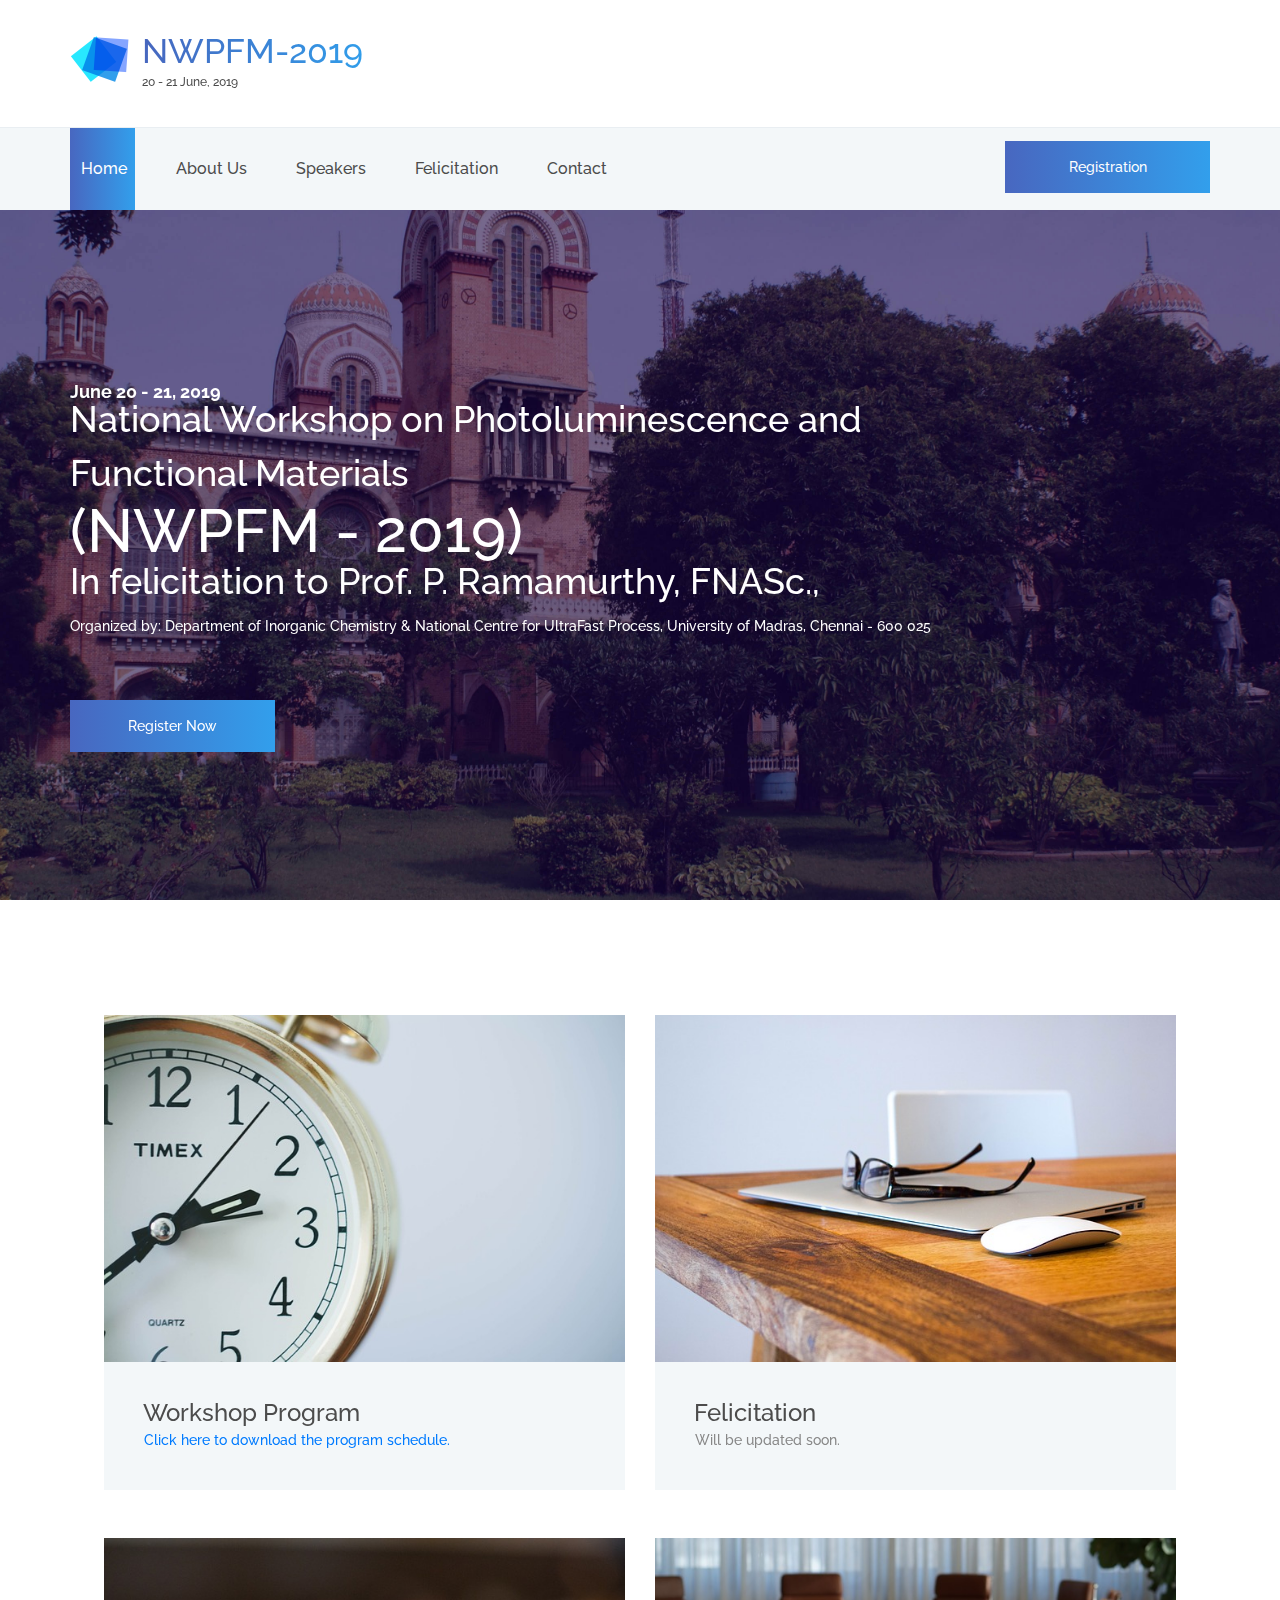
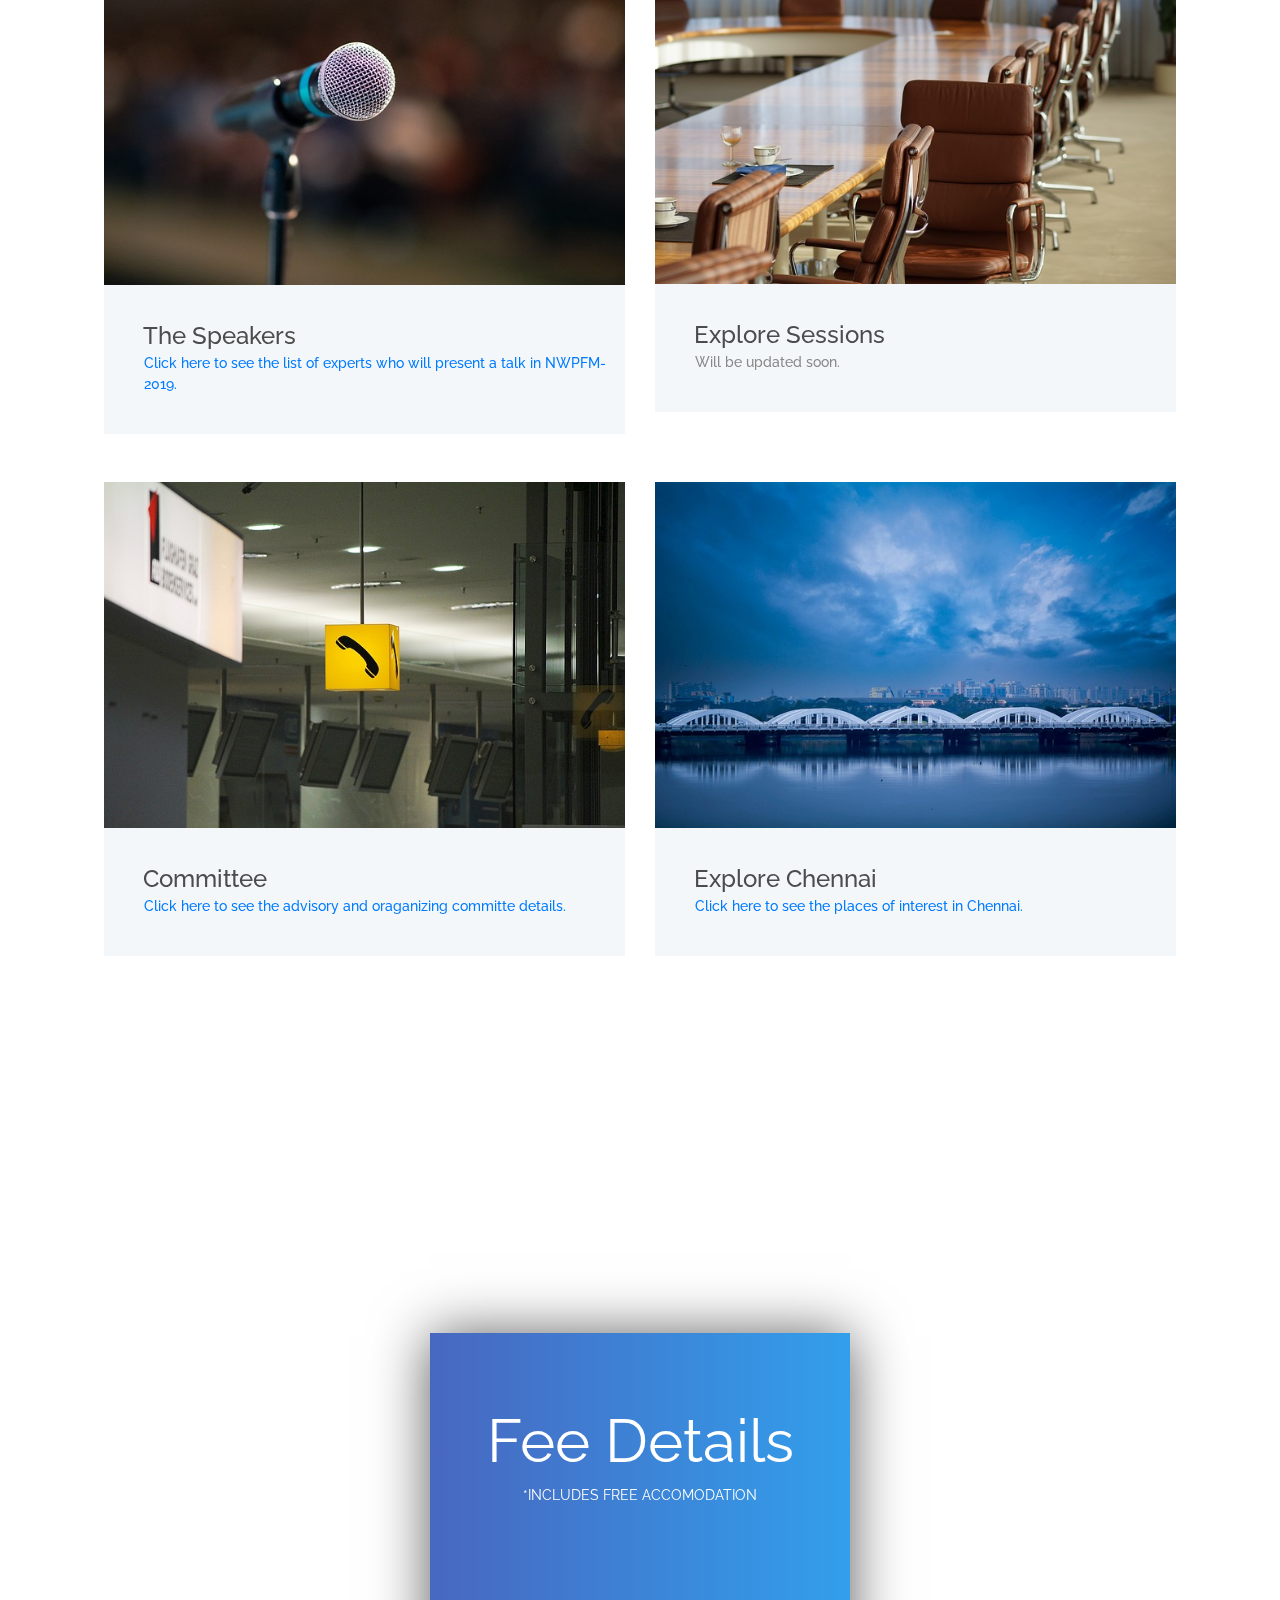
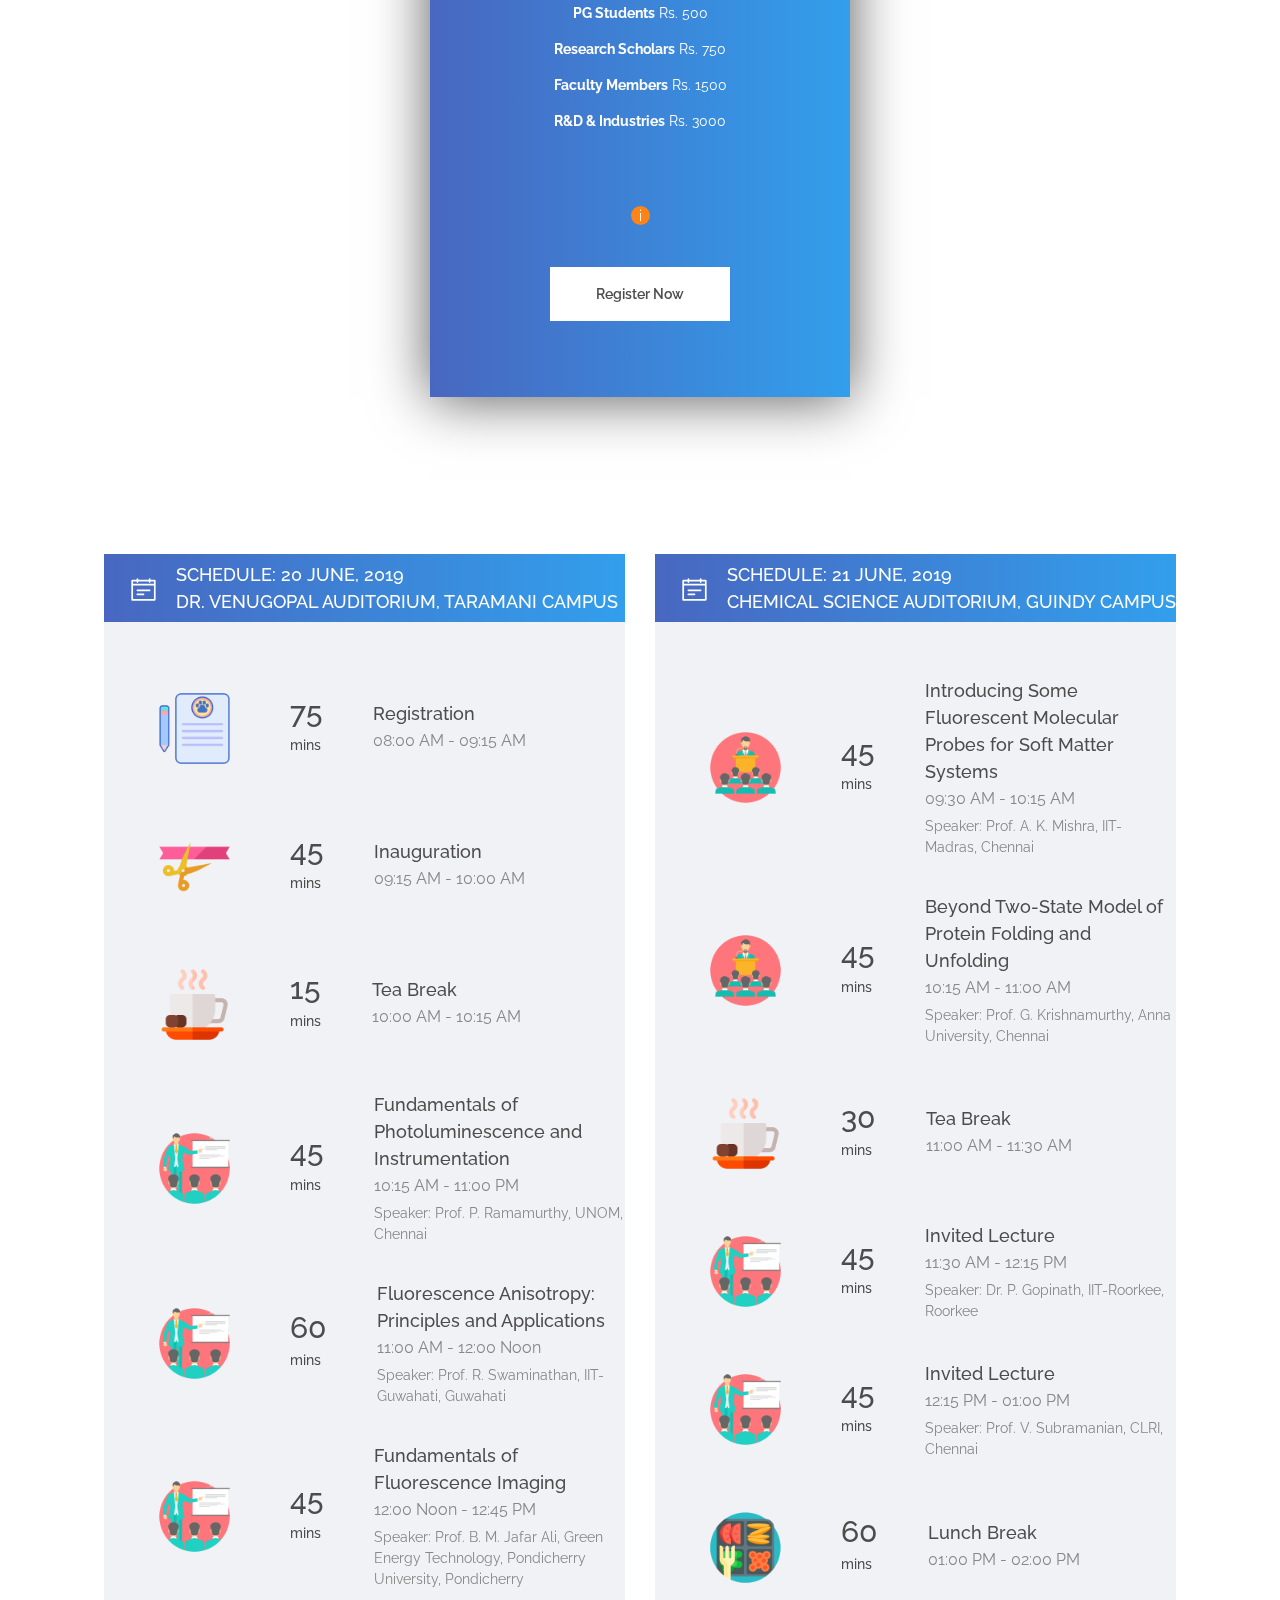
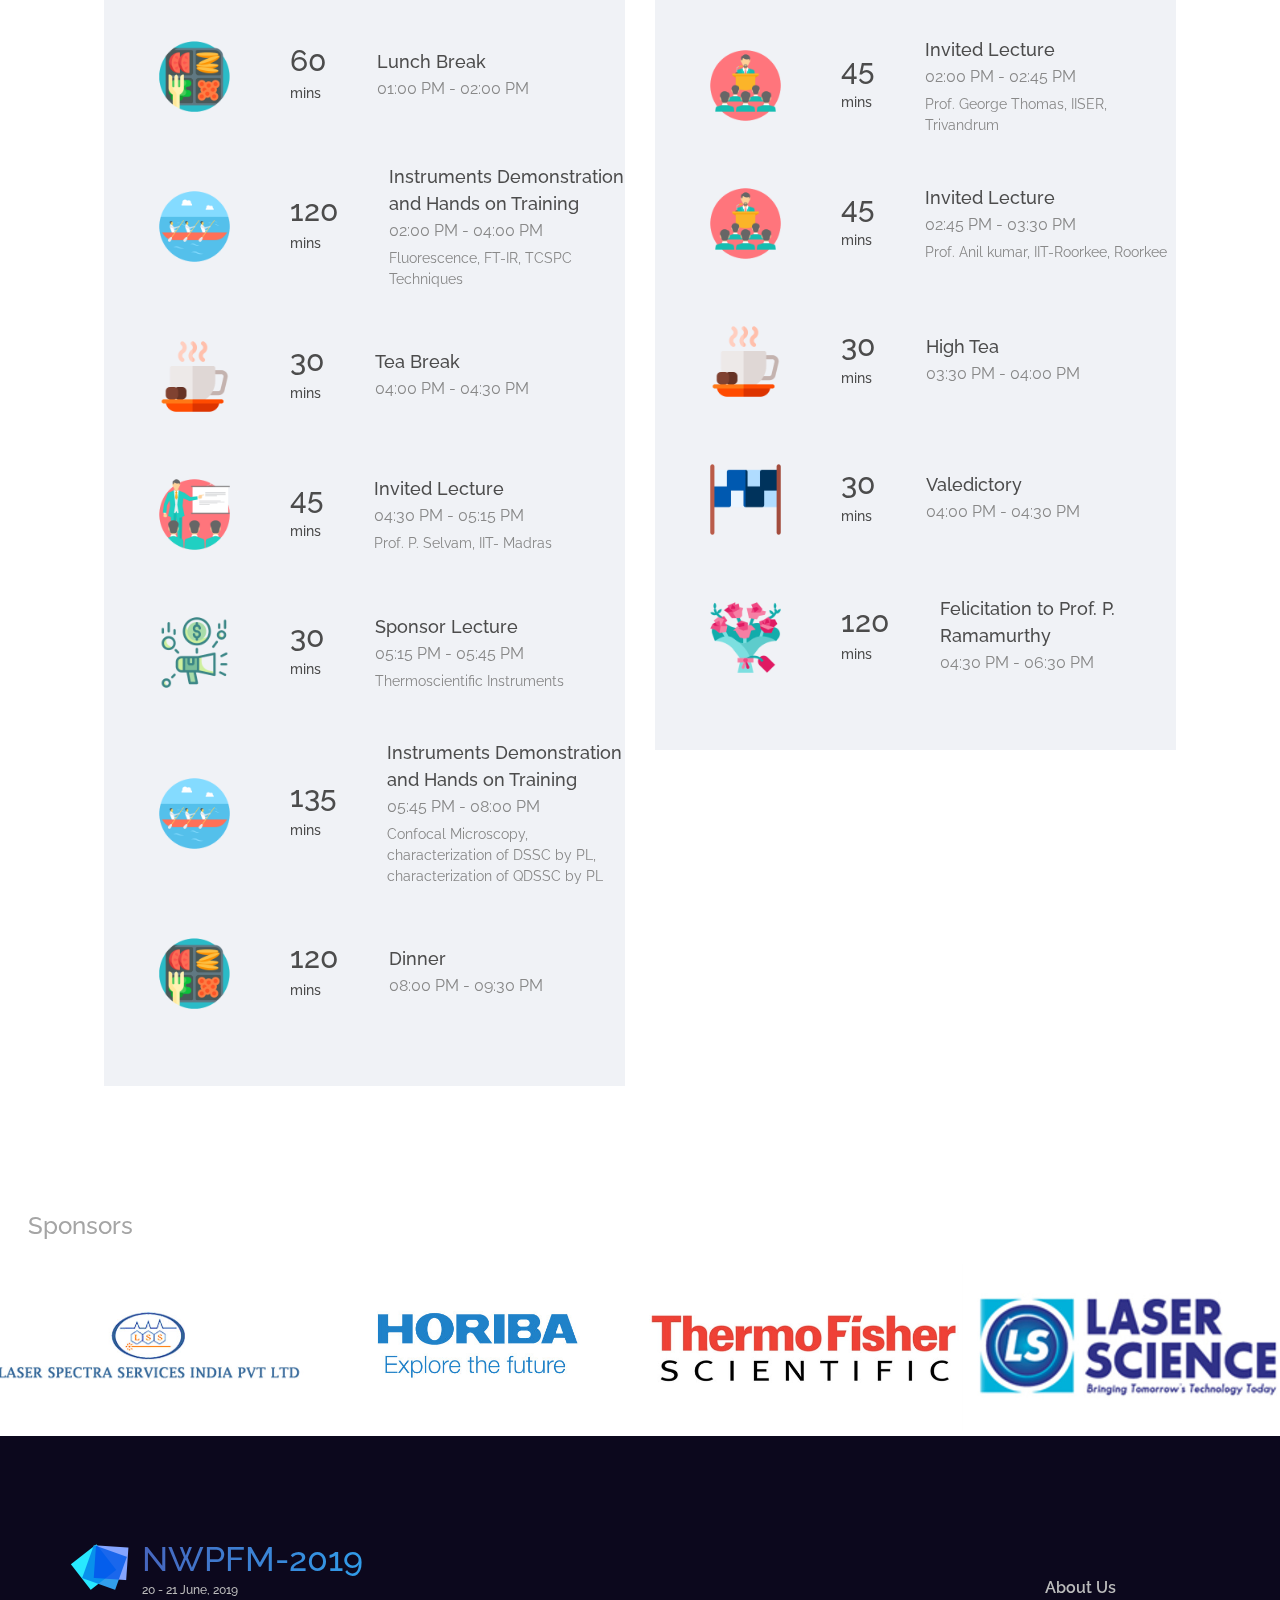
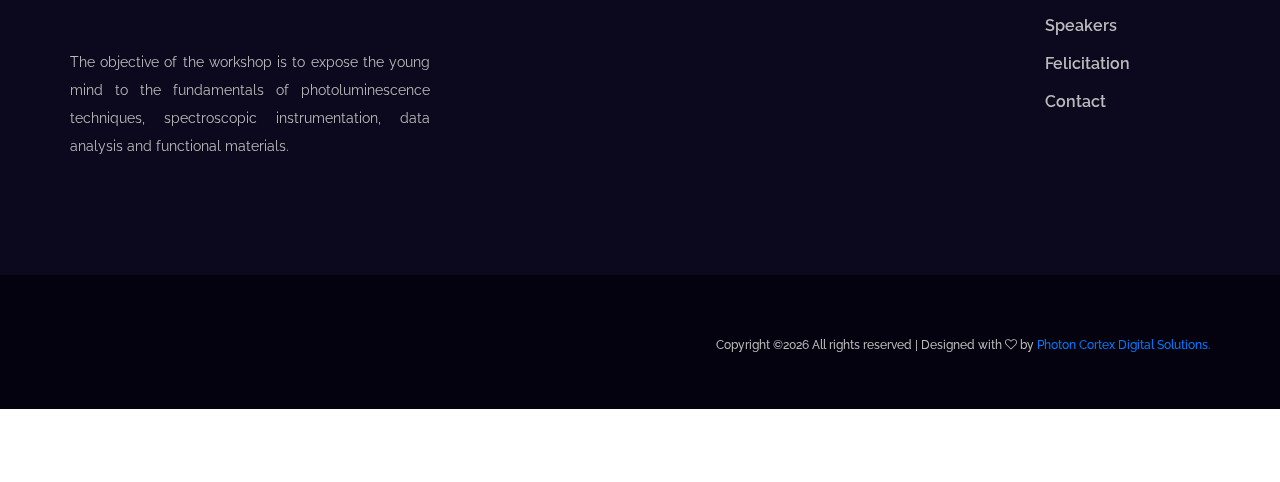
<file: index.html>
<!DOCTYPE html>
<html lang="en">
<head>
<title>NWPFM-2019</title>
<meta charset="utf-8">
<meta http-equiv="X-UA-Compatible" content="IE=edge">
<meta name="description" content="Conference project">
<meta name="viewport" content="width=device-width, initial-scale=1">
<link rel="stylesheet" type="text/css" href="styles/bootstrap4/bootstrap.min.css">
<link href="plugins/font-awesome-4.7.0/css/font-awesome.min.css" rel="stylesheet" type="text/css">
<link rel="stylesheet" type="text/css" href="plugins/OwlCarousel2-2.2.1/owl.carousel.css">
<link rel="stylesheet" type="text/css" href="plugins/OwlCarousel2-2.2.1/owl.theme.default.css">
<link rel="stylesheet" type="text/css" href="plugins/OwlCarousel2-2.2.1/animate.css">
<link rel="stylesheet" type="text/css" href="styles/main_styles.css">
<link rel="stylesheet" type="text/css" href="styles/responsive.css">
</head>
<body>

<div class="super_container">

	<!-- Menu -->

	<div class="menu trans_500">
		<div class="menu_content d-flex flex-column align-items-center justify-content-center text-center">
			<div class="menu_close_container"><div class="menu_close"></div></div>
			<div class="logo menu_logo">
				<a href="#">
					<div class="logo_container d-flex flex-row align-items-start justify-content-start">
						<div class="logo_image"><div><img src="images/logo.png" alt=""></div></div>
						<div class="logo_content">
							<div class="logo_text logo_text_not_ie">NWPFM-2019</div>
							<div class="logo_sub">20 - 21 June, 2019</div>
						</div>
					</div>
				</a>
			</div>
			<ul>
				<li class="menu_item"><a href="index.html">Home</a></li>
				<li class="menu_item"><a href="about.html">About us</a></li>
				<li class="menu_item"><a href="speakers.html">Speakers</a></li>
				<li class="menu_item"><a href="registration.html">Registration</a></li>
<!--				<li class="menu_item"><a href="news.html">News</a></li>-->
				<li class="menu_item"><a href="contact.html">Contact</a></li>
			</ul>
		</div>
<!--		<div class="menu_social">-->
<!--			<div class="menu_social_title">Follow uf on Social Media</div>-->
<!--			<ul>-->
<!--				<li><a href="#"><i class="fa fa-pinterest" aria-hidden="true"></i></a></li>-->
<!--				<li><a href="#"><i class="fa fa-facebook" aria-hidden="true"></i></a></li>-->
<!--				<li><a href="#"><i class="fa fa-twitter" aria-hidden="true"></i></a></li>-->
<!--				<li><a href="#"><i class="fa fa-dribbble" aria-hidden="true"></i></a></li>-->
<!--				<li><a href="#"><i class="fa fa-behance" aria-hidden="true"></i></a></li>-->
<!--				<li><a href="#"><i class="fa fa-linkedin" aria-hidden="true"></i></a></li>-->
<!--			</ul>-->
<!--		</div>-->
	</div>
	
	<!-- Home -->

	<div class="home">
		<!-- <div class="home_background" style="background-image: url(images/index.jpg)"></div> -->
		<div class="parallax_background parallax-window" data-parallax="scroll" data-image-src="images/index.jpg" data-speed="0.8"></div>

		<!-- Header -->

		<header class="header" id="header">
			<div>
				<div class="header_top">
					<div class="container">
						<div class="row">
							<div class="col">
								<div class="header_top_content d-flex flex-row align-items-center justify-content-start">
									<div>
										<a href="#">
											<div class="logo_container d-flex flex-row align-items-start justify-content-start">
												<div class="logo_image"><div><img src="images/logo.png" alt=""></div></div>
												<div class="logo_content">
													<div id="logo_text" class="logo_text logo_text_not_ie">NWPFM-2019</div>
													<div class="logo_sub">20 - 21 June, 2019</div>
												</div>
											</div>
										</a>	
									</div>
<!--									<div class="header_social ml-auto">-->
<!--										<ul>-->
<!--											<li><a href="#"><i class="fa fa-pinterest" aria-hidden="true"></i></a></li>-->
<!--											<li><a href="#"><i class="fa fa-facebook" aria-hidden="true"></i></a></li>-->
<!--											<li><a href="#"><i class="fa fa-twitter" aria-hidden="true"></i></a></li>-->
<!--											<li><a href="#"><i class="fa fa-dribbble" aria-hidden="true"></i></a></li>-->
<!--											<li><a href="#"><i class="fa fa-behance" aria-hidden="true"></i></a></li>-->
<!--											<li><a href="#"><i class="fa fa-linkedin" aria-hidden="true"></i></a></li>-->
<!--										</ul>-->
<!--									</div>-->
									<div class="hamburger ml-auto"><i class="fa fa-bars" aria-hidden="true"></i></div>
								</div>
							</div>
						</div>
					</div>
				</div>
				<div class="header_nav" id="header_nav_pin">
					<div class="header_nav_inner">
						<div class="header_nav_container">
							<div class="container">
								<div class="row">
									<div class="col">
										<div class="header_nav_content d-flex flex-row align-items-center justify-content-start">
											<nav class="main_nav">
												<ul>
													<li class="active"><a href="index.html">Home</a></li>
													<li><a href="about.html">About Us</a></li>
													<li><a href="speakers.html">Speakers</a></li>
													<li><a href="felicitation.html">Felicitation</a></li>
<!--													<li><a href="news.html">News</a></li>-->
													<li><a href="contact.html">Contact</a></li>
												</ul>
											</nav>
											<div class="header_extra ml-auto">
<!--												<div class="header_search"><i class="fa fa-search" aria-hidden="true"></i></div>-->
												<div class="button header_button"><a href="registration.html">Registration</a></div>
											</div>
										</div>
									</div>
								</div>
							</div>
						</div>
						<div class="search_container">
							<div class="container">
								<div class="row">
									<div class="col">
										<div class="search_content d-flex flex-row align-items-center justify-content-end">
											<form action="#" id="search_container_form" class="search_container_form">
												<input type="text" class="search_container_input" placeholder="Search" required="required">
												<button class="search_container_button"><i class="fa fa-search" aria-hidden="true"></i></button>
											</form>
										</div>
									</div>
								</div>
							</div>
						</div>
					</div>
				</div>	
			</div>
		</header>

		<div class="home_content_container">
			<div class="container">
				<div class="row">
					<div class="col">
						<div class="home_content">
							<div class="home_date">June 20 - 21, 2019</div>
							<div class="home_location">National Workshop on Photoluminescence and Functional Materials</div>
							<div class="home_title">(NWPFM - 2019)</div>
							<div class="home_location">In felicitation to Prof. P. Ramamurthy, FNASc.,</div>
							<div class="home_text">Organized by: Department of Inorganic Chemistry & National Centre for UltraFast Process, University of Madras, Chennai - 600 025 </div>
							<div class="home_buttons">
								<div class="button home_button"><a href="#">Register Now</a></div>
<!--								<div class="button home_button"><a href="#">Find out more</a></div>-->
							</div>
						</div>
					</div>
				</div>
			</div>
		</div>
	</div>

	<!-- Intro -->

	<div class="intro">
		<div class="intro_content d-flex flex-row flex-wrap align-items-start justify-content-between">

			<!-- Intro Item -->
			<div class="intro_item">
				<div class="intro_image"><a href="docs/schedule.pdf" download><img src="images/intro_1.jpg" alt=""></a></div>
				<div class="intro_body">
					<div class="intro_title"><a href="docs/schedule.pdf" download>Workshop Program</a></div>
					<div class="intro_subtitle"><a href="docs/schedule.pdf" download>Click here to download the program schedule.</a></div>
				</div>
			</div>

			<!-- Intro Item -->
			<div class="intro_item">
				<div class="intro_image"><img src="images/intro_2.jpg" alt=""></div>
				<div class="intro_body">
					<div class="intro_title"><a href="#">Felicitation</a></div>
					<div class="intro_subtitle">Will be updated soon.</div>
				</div>
			</div>

			<!-- Intro Item -->
			<div class="intro_item">
				<div class="intro_image"><a href="speakers.html"><img src="images/intro_3.jpg" alt=""></a></div>
				<div class="intro_body">
					<div class="intro_title"><a href="speakers.html">The Speakers</a></div>
					<div class="intro_subtitle"><a href="speakers.html">Click here to see the list of experts who will present a talk in NWPFM-2019.</a></div>
				</div>
			</div>

			<!-- Intro Item -->
			<div class="intro_item">
				<div class="intro_image"><img src="images/intro_4.jpg" alt=""></div>
				<div class="intro_body">
					<div class="intro_title"><a href="#">Explore Sessions</a></div>
					<div class="intro_subtitle">Will be updated soon.</div>
				</div>
			</div>

			<!-- Intro Item -->
			<div class="intro_item">
				<div class="intro_image"><a href="team.html"><img src="images/intro_5.jpg" alt=""></a></div>
				<div class="intro_body">
					<div class="intro_title"><a href="team.html">Committee</a></div>
					<div class="intro_subtitle"><a href="team.html">Click here to see the advisory and oraganizing committe details.</a></div>
				</div>
			</div>

			<!-- Intro Item -->
			<div class="intro_item">
				<div class="intro_image"><a href="http://www.tamilnadutourism.org/places/citiestowns/chennai.aspx" target="blanck"><img src="images/intro_6.jpg" alt=""></a></div>
				<div class="intro_body">
					<div class="intro_title"><a href="http://www.tamilnadutourism.org/places/citiestowns/chennai.aspx" target="blanck">Explore Chennai</a></div>
					<div class="intro_subtitle"><a href="http://www.tamilnadutourism.org/places/citiestowns/chennai.aspx" target="blanck">Click here to see the places of interest in Chennai.</a></div>
				</div>
			</div>

		</div>
	</div>

	<!-- Pricing -->

	<div class="pricing">
		<div class="parallax_background parallax-window" data-parallax="scroll" data-image-src="images/pricing.jpg" data-speed="0.8"></div>
		<div class="container">
			<div class="row">
				<div class="col text-center">
					<div class="pricing_section_title">Registration</div>
				</div>
			</div>
			<div class="row pricing_row">
				
				<!-- Pricing Item -->
				<div class="col-lg-4 pricing_col">
<!--					<div class="pricing_item">-->
<!--						<div class="pricing_item_content">-->
<!--							<div class="pricing_level">PG Students</div>-->
<!--							<div class="pricing_price">Rs. 500</div>-->
<!--							<ul class="pricing_list">-->
<!--								<li>3 Conference Tickets</li>-->
<!--								<li>Vip Table</li>-->
<!--								<li>Drinks</li>-->
<!--								<li>Special PASS</li>-->
<!--								<li>VIP Dinner</li>-->
<!--							</ul>-->
<!--							<div class="pricing_info">-->
<!--								<a href="#">i</a>-->
<!--							</div>-->
<!--							<div class="button pricing_button"><a href="#">Register Now</a></div>-->
<!--						</div>-->
<!--					</div>-->
				</div>

				<!-- Pricing Item -->
				<div class="col-lg-4 pricing_col">
					<div class="pricing_item pricing_item_mid">
						<div class="pricing_item_content">
							<div class="pricing_price">Fee Details</span></div>
							<div class="pricing_level"></br>*Includes Free Accomodation</div>
							<ul class="pricing_list">
								<li><Strong>PG Students</strong> Rs. 500</li>
								<li><Strong>Research Scholars</strong> Rs. 750</li>
								<li><Strong>Faculty Members</strong> Rs. 1500</li>
								<li><Strong>R&D & Industries</strong> Rs. 3000</li>
							</ul>
							<div class="pricing_info">
								<a href="#" onclick="alert('Accomodation will be arranged in hostel on request.');">i</a>
							</div>
							<div class="button pricing_button"><a href="registration.html">Register Now</a></div>
						</div>
					</div>
				</div>

				<!-- Pricing Item -->
				<div class="col-lg-4 pricing_col">
<!--					<div class="pricing_item">-->
<!--						<div class="pricing_item_content">-->
<!--							<div class="pricing_level">Faculty</div>-->
<!--							<div class="pricing_price">Rs. 1500</div>-->
<!--							<ul class="pricing_list">-->
<!--								<li>3 Conference Tickets</li>-->
<!--								<li>Vip Table</li>-->
<!--								<li>Drinks</li>-->
<!--								<li>Special PASS</li>-->
<!--								<li>VIP Dinner</li>-->
<!--							</ul>-->
<!--							<div class="pricing_info">-->
<!--								<a href="#">i</a>-->
<!--							</div>-->
<!--							<div class="button pricing_button"><a href="#">Register Now</a></div>-->
<!--						</div>-->
<!--					</div>-->
<!--				</div>-->
			</div>
		</div>
	</div>

	<!-- Calendar -->

	<div class="calendar">
		<div class="container reset_container">
			<div class="row">
				<div class="col-xl-6 calendar_col">
					<div class="calendar_container">
						<div class="calendar_title_bar d-flex flex-row align-items-center justify-content-start">
							<div><div class="calendar_icon"><img src="images/calendar.svg" alt=""></div></div>
							<div class="calendar_title">Schedule: 20 June, 2019 </br> Dr. Venugopal Auditorium, Taramani campus</div>
						</div>
						<div class="calendar_items">
							
							<!-- Calendar Item -->
							<div class="calendar_item d-flex flex-row align-items-center justify-content-start">
								<div><div class="calendar_item_image"><img src="images/registration.png" alt=""></div></div>
								<div class="calendar_item_time">
									<div> 75 </div>
									<div> mins </div>
								</div>
								<div class="calendar_item_text">
									<div>Registration</div>
									<div>08:00 AM - 09:15 AM</div>
									<div> </div>
								</div>
							</div>

							<!-- Calendar Item -->
							<div class="calendar_item d-flex flex-row align-items-center justify-content-start">
								<div><div class="calendar_item_image"><img src="images/inauguration.png" alt=""></div></div>
								<div class="calendar_item_time">
									<div>45</div>
									<div>mins</div>
								</div>
								<div class="calendar_item_text">
									<div>Inauguration</div>
									<div>09:15 AM - 10:00 AM</div>
									<div> </div>
								</div>
							</div>

							<!-- Calendar Item -->
							<div class="calendar_item d-flex flex-row align-items-center justify-content-start">
								<div><div class="calendar_item_image"><img src="images/tea.png" alt=""></div></div>
								<div class="calendar_item_time">
									<div>15</div>
									<div>mins</div>
								</div>
								<div class="calendar_item_text">
									<div>Tea Break</div>
									<div>10:00 AM - 10:15 AM</div>
									<div> </div>
								</div>
							</div>

							<!-- Calendar Item -->
							<div class="calendar_item d-flex flex-row align-items-center justify-content-start">
								<div><div class="calendar_item_image"><img src="images/presentation.png" alt=""></div></div>
								<div class="calendar_item_time">
									<div>45</div>
									<div>mins</div>
								</div>
								<div class="calendar_item_text">
									<div>Fundamentals of Photoluminescence and Instrumentation</div>
									<div>10:15 AM - 11:00 PM</div>
									<div>Speaker: Prof. P. Ramamurthy, UNOM, Chennai</div>
								</div>
							</div>

<!-- Calendar Item -->
							<div class="calendar_item d-flex flex-row align-items-center justify-content-start">
								<div><div class="calendar_item_image"><img src="images/presentation.png" alt=""></div></div>
								<div class="calendar_item_time">
									<div>60</div>
									<div>mins</div>
								</div>
								<div class="calendar_item_text">
									<div>Fluorescence Anisotropy: Principles and Applications</div>
									<div>11:00 AM - 12:00 Noon</div>
									<div>Speaker: Prof. R. Swaminathan, IIT-Guwahati, Guwahati </div>
								</div>
							</div>

<!-- Calendar Item -->
							<div class="calendar_item d-flex flex-row align-items-center justify-content-start">
								<div><div class="calendar_item_image"><img src="images/presentation.png" alt=""></div></div>
								<div class="calendar_item_time">
									<div>45</div>
									<div>mins</div>
								</div>
								<div class="calendar_item_text">
									<div>Fundamentals of Fluorescence Imaging</div>
									<div>12:00 Noon - 12:45 PM</div>
									<div>Speaker: Prof. B. M. Jafar Ali, Green Energy Technology, Pondicherry University, Pondicherry </div>
								</div>
							</div>

<!-- Calendar Item -->
							<div class="calendar_item d-flex flex-row align-items-center justify-content-start">
								<div><div class="calendar_item_image"><img src="images/lunch.png" alt=""></div></div>
								<div class="calendar_item_time">
									<div>60</div>
									<div>mins</div>
								</div>
								<div class="calendar_item_text">
									<div>Lunch Break</div>
									<div>01:00 PM - 02:00 PM</div>
									<div> </div>
								</div>
							</div>

<!-- Calendar Item -->
							<div class="calendar_item d-flex flex-row align-items-center justify-content-start">
								<div><div class="calendar_item_image"><img src="images/training.png" alt=""></div></div>
								<div class="calendar_item_time">
									<div>120</div>
									<div>mins</div>
								</div>
								<div class="calendar_item_text">
									<div>Instruments Demonstration and Hands on Training</div>
									<div>02:00 PM - 04:00 PM</div>
									<div>Fluorescence, FT-IR, TCSPC Techniques </div>
								</div>
							</div>

<!-- Calendar Item -->
							<div class="calendar_item d-flex flex-row align-items-center justify-content-start">
								<div><div class="calendar_item_image"><img src="images/tea.png" alt=""></div></div>
								<div class="calendar_item_time">
									<div>30</div>
									<div>mins</div>
								</div>
								<div class="calendar_item_text">
									<div>Tea Break</div>
									<div>04:00 PM - 04:30 PM</div>
									<div> </div>
								</div>
							</div>

<!-- Calendar Item -->
							<div class="calendar_item d-flex flex-row align-items-center justify-content-start">
								<div><div class="calendar_item_image"><img src="images/presentation.png" alt=""></div></div>
								<div class="calendar_item_time">
									<div>45</div>
									<div>mins</div>
								</div>
								<div class="calendar_item_text">
									<div>Invited Lecture</div>
									<div>04:30 PM - 05:15 PM</div>
									<div> Prof. P. Selvam, IIT- Madras </div>
								</div>
							</div>

<!-- Calendar Item -->
							<div class="calendar_item d-flex flex-row align-items-center justify-content-start">
								<div><div class="calendar_item_image"><img src="images/sponsor.png" alt=""></div></div>
								<div class="calendar_item_time">
									<div>30</div>
									<div>mins</div>
								</div>
								<div class="calendar_item_text">
									<div>Sponsor Lecture</div>
									<div>05:15 PM - 05:45 PM</div>
									<div> Thermoscientific Instruments </div>
								</div>
							</div>
<!-- Calendar Item -->
							<div class="calendar_item d-flex flex-row align-items-center justify-content-start">
								<div><div class="calendar_item_image"><img src="images/training.png" alt=""></div></div>
								<div class="calendar_item_time">
									<div>135</div>
									<div>mins</div>
								</div>
								<div class="calendar_item_text">
									<div>Instruments Demonstration and Hands on Training</div>
									<div>05:45 PM - 08:00 PM</div>
									<div>Confocal Microscopy, characterization of DSSC by PL, characterization of QDSSC by PL</div>
								</div>
							</div>
<!-- Calendar Item -->
							<div class="calendar_item d-flex flex-row align-items-center justify-content-start">
								<div><div class="calendar_item_image"><img src="images/lunch.png" alt=""></div></div>
								<div class="calendar_item_time">
									<div>120</div>
									<div>mins</div>
								</div>
								<div class="calendar_item_text">
									<div>Dinner</div>
									<div>08:00 PM - 09:30 PM</div>
									<div> </div>
								</div>
							</div>

						</div>
					</div>
				</div>

				<div class="col-xl-6 calendar_col">
					<div class="calendar_container">
						<div class="calendar_title_bar d-flex flex-row align-items-center justify-content-start">
							<div><div class="calendar_icon"><img src="images/calendar.svg" alt=""></div></div>
							<div class="calendar_title">Schedule: 21 June, 2019 </br> Chemical Science Auditorium, Guindy Campus</div>
						</div>
						<div class="calendar_items">
							
							<!-- Calendar Item -->
							<div class="calendar_item d-flex flex-row align-items-center justify-content-start">
								<div><div class="calendar_item_image"><img src="images/lecture.png" alt=""></div></div>
								<div class="calendar_item_time">
									<div>45</div>
									<div>mins</div>
								</div>
								<div class="calendar_item_text">
									<div>Introducing Some Fluorescent Molecular Probes for Soft Matter Systems</div>
									<div>09:30 AM - 10:15 AM</div>
									<div>Speaker: Prof. A. K. Mishra, IIT- Madras, Chennai</div>
								</div>
							</div>

							<!-- Calendar Item -->
							<div class="calendar_item d-flex flex-row align-items-center justify-content-start">
								<div><div class="calendar_item_image"><img src="images/lecture.png" alt=""></div></div>
								<div class="calendar_item_time">
									<div>45</div>
									<div>mins</div>
								</div>
								<div class="calendar_item_text">
									<div>Beyond Two-State Model of Protein Folding and Unfolding</div>
									<div>10:15 AM - 11:00 AM</div>
									<div>Speaker: Prof. G. Krishnamurthy, Anna University, Chennai</div>
								</div>
							</div>

							<!-- Calendar Item -->
							<div class="calendar_item d-flex flex-row align-items-center justify-content-start">
								<div><div class="calendar_item_image"><img src="images/tea.png" alt=""></div></div>
								<div class="calendar_item_time">
									<div>30</div>
									<div>mins</div>
								</div>
								<div class="calendar_item_text">
									<div>Tea Break</div>
									<div>11:00 AM - 11:30 AM</div>
									<div> </div>
								</div>
							</div>

							<!-- Calendar Item -->
							<div class="calendar_item d-flex flex-row align-items-center justify-content-start">
								<div><div class="calendar_item_image"><img src="images/presentation.png" alt=""></div></div>
								<div class="calendar_item_time">
									<div>45</div>
									<div>mins</div>
								</div>
								<div class="calendar_item_text">
									<div>Invited Lecture</div>
									<div>11:30 AM - 12:15 PM</div>
									<div>Speaker: Dr. P. Gopinath, IIT-Roorkee, Roorkee</div>
								</div>
							</div>

							<!-- Calendar Item -->
							<div class="calendar_item d-flex flex-row align-items-center justify-content-start">
								<div><div class="calendar_item_image"><img src="images/presentation.png" alt=""></div></div>
								<div class="calendar_item_time">
									<div>45</div>
									<div>mins</div>
								</div>
								<div class="calendar_item_text">
									<div>Invited Lecture</div>
									<div>12:15 PM - 01:00 PM</div>
									<div>Speaker: Prof. V. Subramanian, CLRI, Chennai</div>
								</div>
							</div>

							<!-- Calendar Item -->
							<div class="calendar_item d-flex flex-row align-items-center justify-content-start">
								<div><div class="calendar_item_image"><img src="images/lunch.png" alt=""></div></div>
								<div class="calendar_item_time">
									<div>60</div>
									<div>mins</div>
								</div>
								<div class="calendar_item_text">
									<div>Lunch Break</div>
									<div>01:00 PM - 02:00 PM</div>
									<div> </div>
								</div>
							</div>

							<!-- Calendar Item -->
							<div class="calendar_item d-flex flex-row align-items-center justify-content-start">
								<div><div class="calendar_item_image"><img src="images/lecture.png" alt=""></div></div>
								<div class="calendar_item_time">
									<div>45</div>
									<div>mins</div>
								</div>
								<div class="calendar_item_text">
									<div>Invited Lecture</div>
									<div>02:00 PM - 02:45 PM</div>
									<div> Prof. George Thomas, IISER, Trivandrum </div>
								</div>
							</div>

							<!-- Calendar Item -->
							<div class="calendar_item d-flex flex-row align-items-center justify-content-start">
								<div><div class="calendar_item_image"><img src="images/lecture.png" alt=""></div></div>
								<div class="calendar_item_time">
									<div>45</div>
									<div>mins</div>
								</div>
								<div class="calendar_item_text">
									<div>Invited Lecture</div>
									<div>02:45 PM - 03:30 PM</div>
									<div>Prof. Anil kumar, IIT-Roorkee, Roorkee</div>
								</div>
							</div>

							<!-- Calendar Item -->
							<div class="calendar_item d-flex flex-row align-items-center justify-content-start">
								<div><div class="calendar_item_image"><img src="images/tea.png" alt=""></div></div>
								<div class="calendar_item_time">
									<div>30</div>
									<div>mins</div>
								</div>
								<div class="calendar_item_text">
									<div>High Tea</div>
									<div>03:30 PM - 04:00 PM</div>
									<div> </div>
								</div>
							</div>

							<!-- Calendar Item -->
							<div class="calendar_item d-flex flex-row align-items-center justify-content-start">
								<div><div class="calendar_item_image"><img src="images/finish.png" alt=""></div></div>
								<div class="calendar_item_time">
									<div>30</div>
									<div>mins</div>
								</div>
								<div class="calendar_item_text">
									<div>Valedictory</div>
									<div>04:00 PM - 04:30 PM</div>
									<div> </div>
								</div>
							</div>

							<!-- Calendar Item -->
							<div class="calendar_item d-flex flex-row align-items-center justify-content-start">
								<div><div class="calendar_item_image"><img src="images/bouquet.png" alt=""></div></div>
								<div class="calendar_item_time">
									<div>120</div>
									<div>mins</div>
								</div>
								<div class="calendar_item_text">
									<div>Felicitation to Prof. P. Ramamurthy</div>
									<div>04:30 PM - 06:30 PM</div>
									<div> </div>
								</div>
							</div>

						</div>
					</div>
				</div>

			</div>
		</div>
	</div>

	<!-- Call to action -->

<!--	<div class="cta">-->
<!--		<div class="parallax_background parallax-window" data-parallax="scroll" data-image-src="images/cta_1.jpg" data-speed="0.8"></div>-->
<!--		<div class="container">-->
<!--			<div class="row">-->
<!--				<div class="col">-->
<!--					<div class="cta_content text-center">-->
<!--						<div class="cta_title">Get your tickets now!</div>-->
<!--						<div class="button cta_button"><a href="#">Find out more</a></div>-->
<!--					</div>-->
<!--				</div>-->
<!--			</div>-->
<!--		</div>-->
<!--	</div>-->
<span style="display:block; height:15px;"></span>
<h3> &emsp; Sponsors</h3>
<span style="display:block; height:10px;"></span>
<div class="row">
  <div class="column">
    <a href="http://www.laser-spectra.com/" target="blanck"><img src="images/sp-03.jpg" alt=" " style="width:100%"></a>
  </div>

  <div class="column">
    <a href="http://www.horiba.com/contact-us/worldwide-locations/asia-oceania/india/horiba-india-private-limited/" target="blanck"><img src="images/sp-01.jpg" alt=" " style="width:100%"></a>
  </div>

  <div class="column">
    <a href="https://www.thermofisher.com/in/en/home.html" target="blanck"><img src="images/sp-02.jpg" alt=" " style="width:100%"></a>
  </div>

  <div class="column">
    <a href="http://laserscience.co.in/" target="blanck"><img src="images/sp-04.jpg" alt=" " style="width:100%"></a>
  </div>
</div>

	<!-- Footer -->

	<footer class="footer">
		<div class="footer_content">
			<div class="container">
				<div class="row">
					
					<!-- Footer Column -->
					<div class="col-lg-4 footer_col">
						<div class="footer_about">
							<div>
								<a href="#">
									<div class="logo_container d-flex flex-row align-items-start justify-content-start">
										<div class="logo_image"><div><img src="images/logo.png" alt=""></div></div>
										<div class="logo_content">
											<div id="logo_text" class="logo_text logo_text_not_ie">NWPFM-2019</div>
											<div class="logo_sub">20 - 21 June, 2019</div>
										</div>
									</div>
								</a>	
							</div>
							<div class="footer_about_text">
								<p align="justify">The objective of the workshop is to expose the young mind to the fundamentals of photoluminescence techniques, spectroscopic instrumentation, data analysis and functional materials. </p>
							</div>
						</div>
					</div>

					<!-- Footer Column -->
					<div class="col-lg-3 footer_col">
						<div class="footer_links">
<!--							<ul>-->
<!--								<li><a href="#">About Us</a></li>-->
<!--								<li><a href="#">Services</a></li>-->
<!--								<li><a href="#">Speakers</a></li>-->
<!--								<li><a href="#">Event Dates</a></li>-->
<!--								<li><a href="#">Information</a></li>-->
<!--								<li><a href="#">Calendar</a></li>-->
<!--							</ul>-->
						</div>
					</div>

					<!-- Footer Column -->
					<div class="col-lg-3 footer_col">
						<div class="footer_links">
<!--							<ul>-->
<!--								<li><a href="#">Logistics</a></li>-->
<!--								<li><a href="#">Our Partners</a></li>-->
<!--								<li><a href="#">Testimonials</a></li>-->
<!--								<li><a href="#">Price Plans</a></li>-->
<!--								<li><a href="#">News</a></li>-->
<!--								<li><a href="#">Contact</a></li>-->
<!--							</ul>-->
						</div>
					</div>

					<!-- Footer Column -->
					<div class="col-lg-2 footer_col">
						<div class="footer_links">
							<ul>
								<li><a href="about.html">About Us</a></li>
<!--								<li><a href="#">Services</a></li>-->
								<li><a href="speakers.html">Speakers</a></li>
								<li><a href="felicitation.html">Felicitation</a></li>
<!--								<li><a href="#">Calendar</a></li>-->
								<li><a href="contact.html">Contact</a></li>
							</ul>
						</div>
					</div>

				</div>
			</div>
		</div>
		<div class="footer_extra">
			<div class="container">
				<div class="row">
					<div class="col">
						<div class="footer_extra_content d-flex flex-lg-row flex-column align-items-lg-center align-items-start justify-content-lg-start justify-content-center">
<!--							<div class="footer_social">-->
<!--								<div class="footer_social_title">Follow us on Social Media</div>-->
<!--								<ul class="footer_social_list">-->
<!--									<li><a href="#"><i class="fa fa-pinterest" aria-hidden="true"></i></a></li>-->
<!--									<li><a href="#"><i class="fa fa-facebook" aria-hidden="true"></i></a></li>-->
<!--									<li><a href="#"><i class="fa fa-twitter" aria-hidden="true"></i></a></li>-->
<!--									<li><a href="#"><i class="fa fa-dribbble" aria-hidden="true"></i></a></li>-->
<!--									<li><a href="#"><i class="fa fa-behance" aria-hidden="true"></i></a></li>-->
<!--									<li><a href="#"><i class="fa fa-linkedin" aria-hidden="true"></i></a></li>-->
<!--								</ul>-->
<!--							</div>-->
							<div class="footer_extra_right ml-lg-auto text-lg-right">
<!--								<div class="footer_extra_links">-->
<!--									<ul>-->
<!--										<li><a href="contact.html">Contact us</a></li>-->
<!--										<li><a href="#">Sitemap</a></li>-->
<!--										<li><a href="#">Privacy</a></li>-->
<!--									</ul>-->
<!--								</div>-->
								<div class="copyright"><!-- Link back to Colorlib can't be removed. Template is licensed under CC BY 3.0. -->
Copyright &copy;<script>document.write(new Date().getFullYear());</script> All rights reserved | Designed with <i class="fa fa-heart-o" aria-hidden="true"></i> by <a href="https://www.photoncortex.in" target="_blank">Photon Cortex Digital Solutions.</a>
<!-- Link back to Colorlib can't be removed. Template is licensed under CC BY 3.0. --></div>
							</div>
						</div>
					</div>
				</div>
			</div>
		</div>
	</footer>
		
</div>

<script src="js/jquery-3.2.1.min.js"></script>
<script src="styles/bootstrap4/popper.js"></script>
<script src="styles/bootstrap4/bootstrap.min.js"></script>
<script src="plugins/OwlCarousel2-2.2.1/owl.carousel.js"></script>
<script src="plugins/easing/easing.js"></script>
<script src="plugins/parallax-js-master/parallax.min.js"></script>
<script src="js/custom.js"></script>
</body>
</html>
</file>
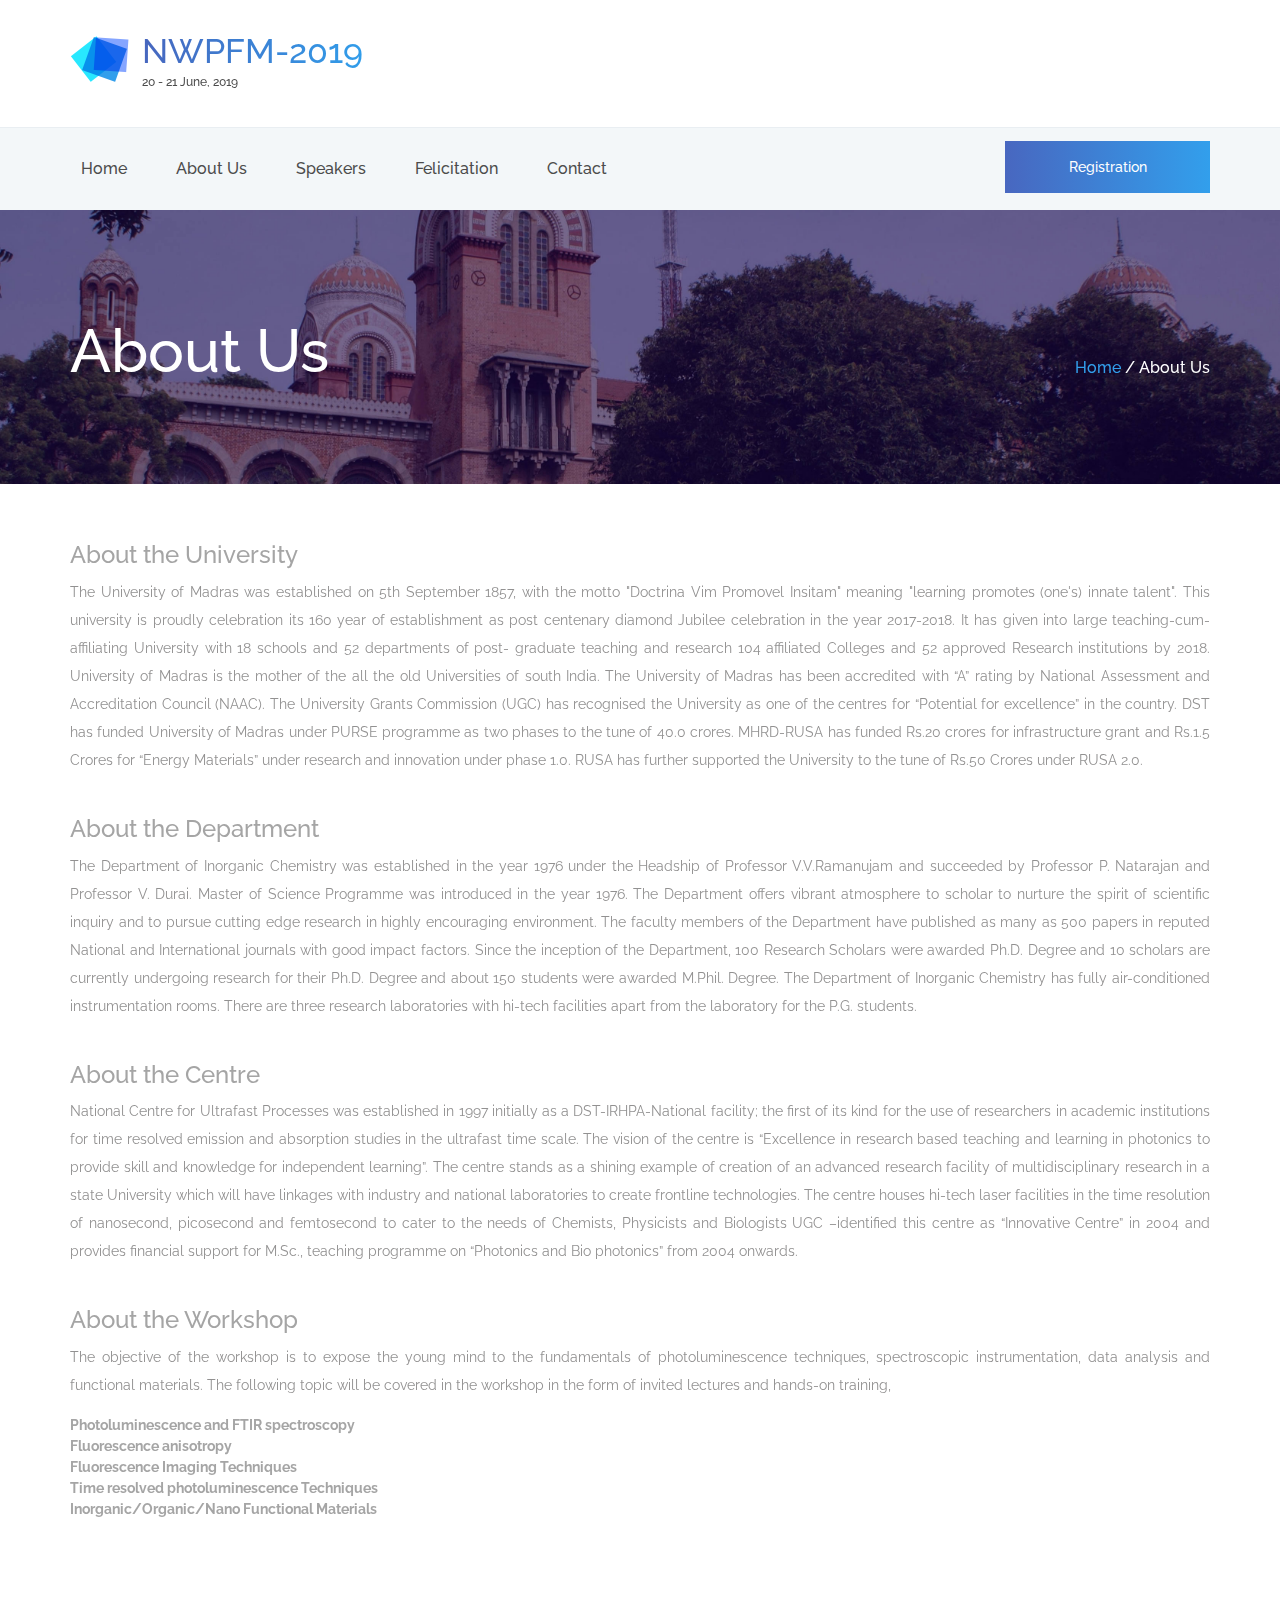
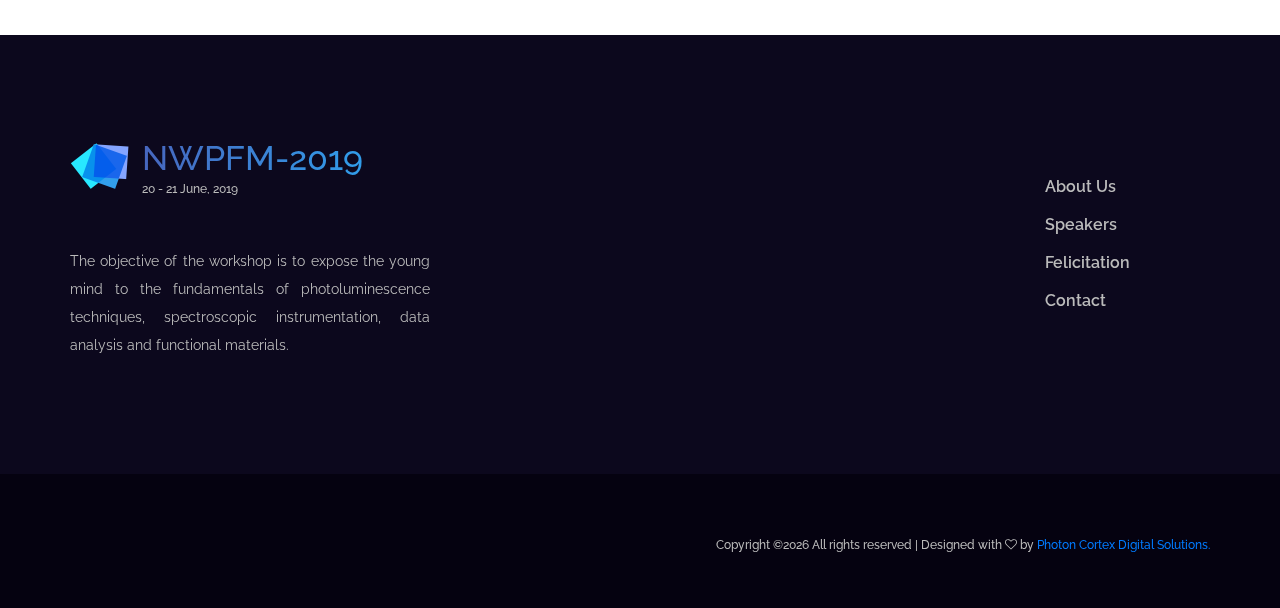
<file: about.html>
<!DOCTYPE html>
<html lang="en">
<head>
<title>About Us</title>
<meta charset="utf-8">
<meta http-equiv="X-UA-Compatible" content="IE=edge">
<meta name="description" content="Conference project">
<meta name="viewport" content="width=device-width, initial-scale=1">
<link rel="stylesheet" type="text/css" href="styles/bootstrap4/bootstrap.min.css">
<link href="plugins/font-awesome-4.7.0/css/font-awesome.min.css" rel="stylesheet" type="text/css">
<link rel="stylesheet" type="text/css" href="plugins/OwlCarousel2-2.2.1/owl.carousel.css">
<link rel="stylesheet" type="text/css" href="plugins/OwlCarousel2-2.2.1/owl.theme.default.css">
<link rel="stylesheet" type="text/css" href="plugins/OwlCarousel2-2.2.1/animate.css">
<link rel="stylesheet" type="text/css" href="styles/news.css">
<link rel="stylesheet" type="text/css" href="styles/news_responsive.css">
</head>
<body>

<div class="super_container">

	<!-- Menu -->

	<div class="menu trans_500">
		<div class="menu_content d-flex flex-column align-items-center justify-content-center text-center">
			<div class="menu_close_container"><div class="menu_close"></div></div>
			<div class="logo menu_logo">
				<a href="#">
					<div class="logo_container d-flex flex-row align-items-start justify-content-start">
						<div class="logo_image"><div><img src="images/logo.png" alt=""></div></div>
						<div class="logo_content">
							<div class="logo_text logo_text_not_ie">NWPFM-2019</div>
							<div class="logo_sub">20 - 21 June, 2019</div>
						</div>
					</div>
				</a>
			</div>
			<ul>
				<li class="menu_item"><a href="index.html">Home</a></li>
				<li class="menu_item"><a href="about.html">About us</a></li>
				<li class="menu_item"><a href="#">Speakers</a></li>
				<li class="menu_item"><a href="#">Events</a></li>
<!--				<li class="menu_item"><a href="news.html">News</a></li>-->
				<li class="menu_item"><a href="contact.html">Contact</a></li>
			</ul>
		</div>
<!--		<div class="menu_social">-->
<!--			<div class="menu_social_title">Follow uf on Social Media</div>-->
<!--			<ul>-->
<!--				<li><a href="#"><i class="fa fa-pinterest" aria-hidden="true"></i></a></li>-->
<!--				<li><a href="#"><i class="fa fa-facebook" aria-hidden="true"></i></a></li>-->
<!--				<li><a href="#"><i class="fa fa-twitter" aria-hidden="true"></i></a></li>-->
<!--				<li><a href="#"><i class="fa fa-dribbble" aria-hidden="true"></i></a></li>-->
<!--				<li><a href="#"><i class="fa fa-behance" aria-hidden="true"></i></a></li>-->
<!--				<li><a href="#"><i class="fa fa-linkedin" aria-hidden="true"></i></a></li>-->
<!--			</ul>-->
<!--		</div>-->
	</div>
	
	<!-- Home -->

	<div class="home">
		<div class="parallax_background parallax-window" data-parallax="scroll" data-image-src="images/news.jpg" data-speed="0.8"></div>

		<!-- Header -->

		<header class="header" id="header">
			<div>
				<div class="header_top">
					<div class="container">
						<div class="row">
							<div class="col">
								<div class="header_top_content d-flex flex-row align-items-center justify-content-start">
									<div>
										<a href="#">
											<div class="logo_container d-flex flex-row align-items-start justify-content-start">
												<div class="logo_image"><div><img src="images/logo.png" alt=""></div></div>
												<div class="logo_content">
													<div id="logo_text" class="logo_text logo_text_not_ie">NWPFM-2019</div>
													<div class="logo_sub">20 - 21 June, 2019</div>
												</div>
											</div>
										</a>	
									</div>
<!--									<div class="header_social ml-auto">-->
<!--										<ul>-->
<!--											<li><a href="#"><i class="fa fa-pinterest" aria-hidden="true"></i></a></li>-->
<!--											<li><a href="#"><i class="fa fa-facebook" aria-hidden="true"></i></a></li>-->
<!--											<li><a href="#"><i class="fa fa-twitter" aria-hidden="true"></i></a></li>-->
<!--											<li><a href="#"><i class="fa fa-dribbble" aria-hidden="true"></i></a></li>-->
<!--											<li><a href="#"><i class="fa fa-behance" aria-hidden="true"></i></a></li>-->
<!--											<li><a href="#"><i class="fa fa-linkedin" aria-hidden="true"></i></a></li>-->
<!--										</ul>-->
<!--									</div>-->
									<div class="hamburger ml-auto"><i class="fa fa-bars" aria-hidden="true"></i></div>
								</div>
							</div>
						</div>
					</div>
				</div>
				<div class="header_nav" id="header_nav_pin">
					<div class="header_nav_inner">
						<div class="header_nav_container">
							<div class="container">
								<div class="row">
									<div class="col">
										<div class="header_nav_content d-flex flex-row align-items-center justify-content-start">
											<nav class="main_nav">
												<ul>
													<li><a href="index.html">Home</a></li>
													<li><a href="about.html">About Us</a></li>
													<li><a href="speakers.html">Speakers</a></li>
													<li><a href="felicitation.html">Felicitation</a></li>
<!--													<li class="active"><a href="#">News</a></li>-->
													<li><a href="contact.html">Contact</a></li>
												</ul>
											</nav>
											<div class="header_extra ml-auto">
<!--												<div class="header_search"><i class="fa fa-search" aria-hidden="true"></i></div>-->
												<div class="button header_button"><a href="registration.html">Registration</a></div>
											</div>
										</div>
									</div>
								</div>
							</div>
						</div>
						<div class="search_container">
							<div class="container">
								<div class="row">
									<div class="col">
										<div class="search_content d-flex flex-row align-items-center justify-content-end">
											<form action="#" id="search_container_form" class="search_container_form">
												<input type="text" class="search_container_input" placeholder="Search" required="required">
												<button class="search_container_button"><i class="fa fa-search" aria-hidden="true"></i></button>
											</form>
										</div>
									</div>
								</div>
							</div>
						</div>
					</div>
				</div>	
			</div>
		</header>

		<div class="home_content_container">
			<div class="container">
				<div class="row">
					<div class="col">
						<div class="home_content d-flex flex-row align-items-end justify-content-start">
							<div class="current_page">About Us</div>
							<div class="breadcrumbs ml-auto">
								<ul>
									<li><a href="index.html">Home</a></li>
									<li>About Us</li>
								</ul>
							</div>
						</div>
					</div>
				</div>
			</div>
		</div>
	</div>

	<!-- News -->
	<div class="news">
		<div class="container">
			<div class="row">
				<div class="col-lg-12">
					
					<div class="news_items">

<h3>About the University</h3>
<p align="justify">The University of Madras was established on 5th September 1857, with the motto "Doctrina Vim Promovel Insitam" meaning "learning promotes (one's) innate talent". This university is proudly celebration its 160 year of establishment as post centenary diamond Jubilee celebration in the year 2017-2018. It has given into large teaching-cum-affiliating University with 18 schools and 52 departments of post- graduate teaching and research 104 affiliated Colleges and 52 approved Research institutions by 2018. University of Madras is the mother of the all the old Universities of south India. The University of Madras has been accredited with “A” rating by National Assessment and Accreditation Council (NAAC). The University Grants Commission (UGC) has recognised the University as one of the centres for “Potential for excellence” in the country. DST has funded University of Madras under PURSE programme as two phases to the tune of 40.0 crores. MHRD-RUSA has funded Rs.20 crores for infrastructure grant and Rs.1.5 Crores for “Energy Materials” under research and innovation under phase 1.0. RUSA has further supported the University to the tune of Rs.50 Crores under RUSA 2.0.</p>

<span style="display:block; height:25px;"></span>

<h3>About the Department</h3>
<p align="justify">The Department of Inorganic Chemistry was established in the year 1976 under the Headship of Professor V.V.Ramanujam and succeeded by Professor P. Natarajan and Professor V. Durai. Master of Science Programme was introduced in the year 1976. The Department offers vibrant atmosphere to scholar to nurture the spirit of scientific inquiry and to pursue cutting edge research in highly encouraging environment. The faculty members of the Department have published as many as 500 papers in reputed National and International journals with good impact factors. Since the inception of the Department, 100 Research Scholars were awarded Ph.D. Degree and 10 scholars are currently undergoing research for their Ph.D. Degree and about 150 students were awarded M.Phil. Degree. The Department of Inorganic Chemistry has fully air-conditioned instrumentation rooms. There are three research laboratories with hi-tech facilities apart from the laboratory for the P.G. students.</p>

<span style="display:block; height:25px;"></span>

<h3>About the Centre</h3>
<p align="justify">National Centre for Ultrafast Processes was established in 1997 initially as a DST-IRHPA-National facility; the first of its kind for the use of researchers in academic institutions for time resolved emission and absorption studies in the ultrafast time scale. The vision of the centre is “Excellence in research based teaching and learning in photonics to provide skill and knowledge for independent learning”. The centre stands as a shining example of creation of an advanced research facility of multidisciplinary research in a state University which will have linkages with industry and national laboratories to create frontline technologies. The centre houses hi-tech laser facilities in the time resolution of nanosecond, picosecond and femtosecond to cater to the needs of Chemists, Physicists and Biologists UGC –identified this centre as “Innovative Centre” in 2004 and provides financial support for M.Sc., teaching programme on “Photonics and Bio photonics” from 2004 onwards.</p>

<span style="display:block; height:25px;"></span>

<h3>About the Workshop</h3>
<p align="justify">The objective of the workshop is to expose the young mind to the fundamentals of photoluminescence techniques, spectroscopic instrumentation, data analysis and functional materials. The following topic will be covered in the workshop in the form of invited lectures and hands-on training,
<ul class="pricing_list">
	<li><Strong>Photoluminescence and FTIR spectroscopy</strong></li>
	<li><Strong>Fluorescence anisotropy</strong></li>
	<li><Strong>Fluorescence Imaging Techniques</strong></li>
	<li><Strong>Time resolved photoluminescence Techniques</strong></li>
	<li><Strong>Inorganic/Organic/Nano Functional Materials</strong></li>
</ul>
</p>
			</div>
				</div>
			</div>
		</div>
	</div>
	<!-- Footer -->

	<footer class="footer">
		<div class="footer_content">
			<div class="container">
				<div class="row">
					
					<!-- Footer Column -->
					<div class="col-lg-4 footer_col">
						<div class="footer_about">
							<div>
								<a href="#">
									<div class="logo_container d-flex flex-row align-items-start justify-content-start">
										<div class="logo_image"><div><img src="images/logo.png" alt=""></div></div>
										<div class="logo_content">
											<div id="logo_text" class="logo_text logo_text_not_ie">NWPFM-2019</div>
											<div class="logo_sub">20 - 21 June, 2019</div>
										</div>
									</div>
								</a>	
							</div>
							<div class="footer_about_text">
								<p align="justify">The objective of the workshop is to expose the young mind to the fundamentals of photoluminescence techniques, spectroscopic instrumentation, data analysis and functional materials. </p>
							</div>
						</div>
					</div>

					<!-- Footer Column -->
					<div class="col-lg-3 footer_col">
						<div class="footer_links">
<!--							<ul>-->
<!--								<li><a href="#">About Us</a></li>-->
<!--								<li><a href="#">Services</a></li>-->
<!--								<li><a href="#">Speakers</a></li>-->
<!--								<li><a href="#">Event Dates</a></li>-->
<!--								<li><a href="#">Information</a></li>-->
<!--								<li><a href="#">Calendar</a></li>-->
<!--							</ul>-->
						</div>
					</div>

					<!-- Footer Column -->
					<div class="col-lg-3 footer_col">
						<div class="footer_links">
<!--							<ul>-->
<!--								<li><a href="#">Logistics</a></li>-->
<!--								<li><a href="#">Our Partners</a></li>-->
<!--								<li><a href="#">Testimonials</a></li>-->
<!--								<li><a href="#">Price Plans</a></li>-->
<!--								<li><a href="#">News</a></li>-->
<!--								<li><a href="#">Contact</a></li>-->
<!--							</ul>-->
						</div>
					</div>

					<!-- Footer Column -->
					<div class="col-lg-2 footer_col">
						<div class="footer_links">
							<ul>
								<li><a href="about.html">About Us</a></li>
<!--								<li><a href="#">Services</a></li>-->
								<li><a href="speakers.html">Speakers</a></li>
								<li><a href="felicitation.html">Felicitation</a></li>
<!--								<li><a href="#">Calendar</a></li>-->
								<li><a href="contact.html">Contact</a></li>
							</ul>
						</div>
					</div>

				</div>
			</div>
		</div>
		<div class="footer_extra">
			<div class="container">
				<div class="row">
					<div class="col">
						<div class="footer_extra_content d-flex flex-lg-row flex-column align-items-lg-center align-items-start justify-content-lg-start justify-content-center">
<!--							<div class="footer_social">-->
<!--								<div class="footer_social_title">Follow us on Social Media</div>-->
<!--								<ul class="footer_social_list">-->
<!--									<li><a href="#"><i class="fa fa-pinterest" aria-hidden="true"></i></a></li>-->
<!--									<li><a href="#"><i class="fa fa-facebook" aria-hidden="true"></i></a></li>-->
<!--									<li><a href="#"><i class="fa fa-twitter" aria-hidden="true"></i></a></li>-->
<!--									<li><a href="#"><i class="fa fa-dribbble" aria-hidden="true"></i></a></li>-->
<!--									<li><a href="#"><i class="fa fa-behance" aria-hidden="true"></i></a></li>-->
<!--									<li><a href="#"><i class="fa fa-linkedin" aria-hidden="true"></i></a></li>-->
<!--								</ul>-->
<!--							</div>-->
							<div class="footer_extra_right ml-lg-auto text-lg-right">
<!--								<div class="footer_extra_links">-->
<!--									<ul>-->
<!--										<li><a href="contact.html">Contact us</a></li>-->
<!--										<li><a href="#">Sitemap</a></li>-->
<!--										<li><a href="#">Privacy</a></li>-->
<!--									</ul>-->
<!--								</div>-->
								<div class="copyright"><!-- Link back to Colorlib can't be removed. Template is licensed under CC BY 3.0. -->
Copyright &copy;<script>document.write(new Date().getFullYear());</script> All rights reserved | Designed with <i class="fa fa-heart-o" aria-hidden="true"></i> by <a href="https://www.photoncortex.in" target="_blank">Photon Cortex Digital Solutions.</a>
<!-- Link back to Colorlib can't be removed. Template is licensed under CC BY 3.0. --></div>
							</div>
						</div>
					</div>
				</div>
			</div>
		</div>
	</footer>
		
</div>

<script src="js/jquery-3.2.1.min.js"></script>
<script src="styles/bootstrap4/popper.js"></script>
<script src="styles/bootstrap4/bootstrap.min.js"></script>
<script src="plugins/OwlCarousel2-2.2.1/owl.carousel.js"></script>
<script src="plugins/easing/easing.js"></script>
<script src="plugins/parallax-js-master/parallax.min.js"></script>
<script src="js/custom.js"></script>
</body>
</html>
</file>
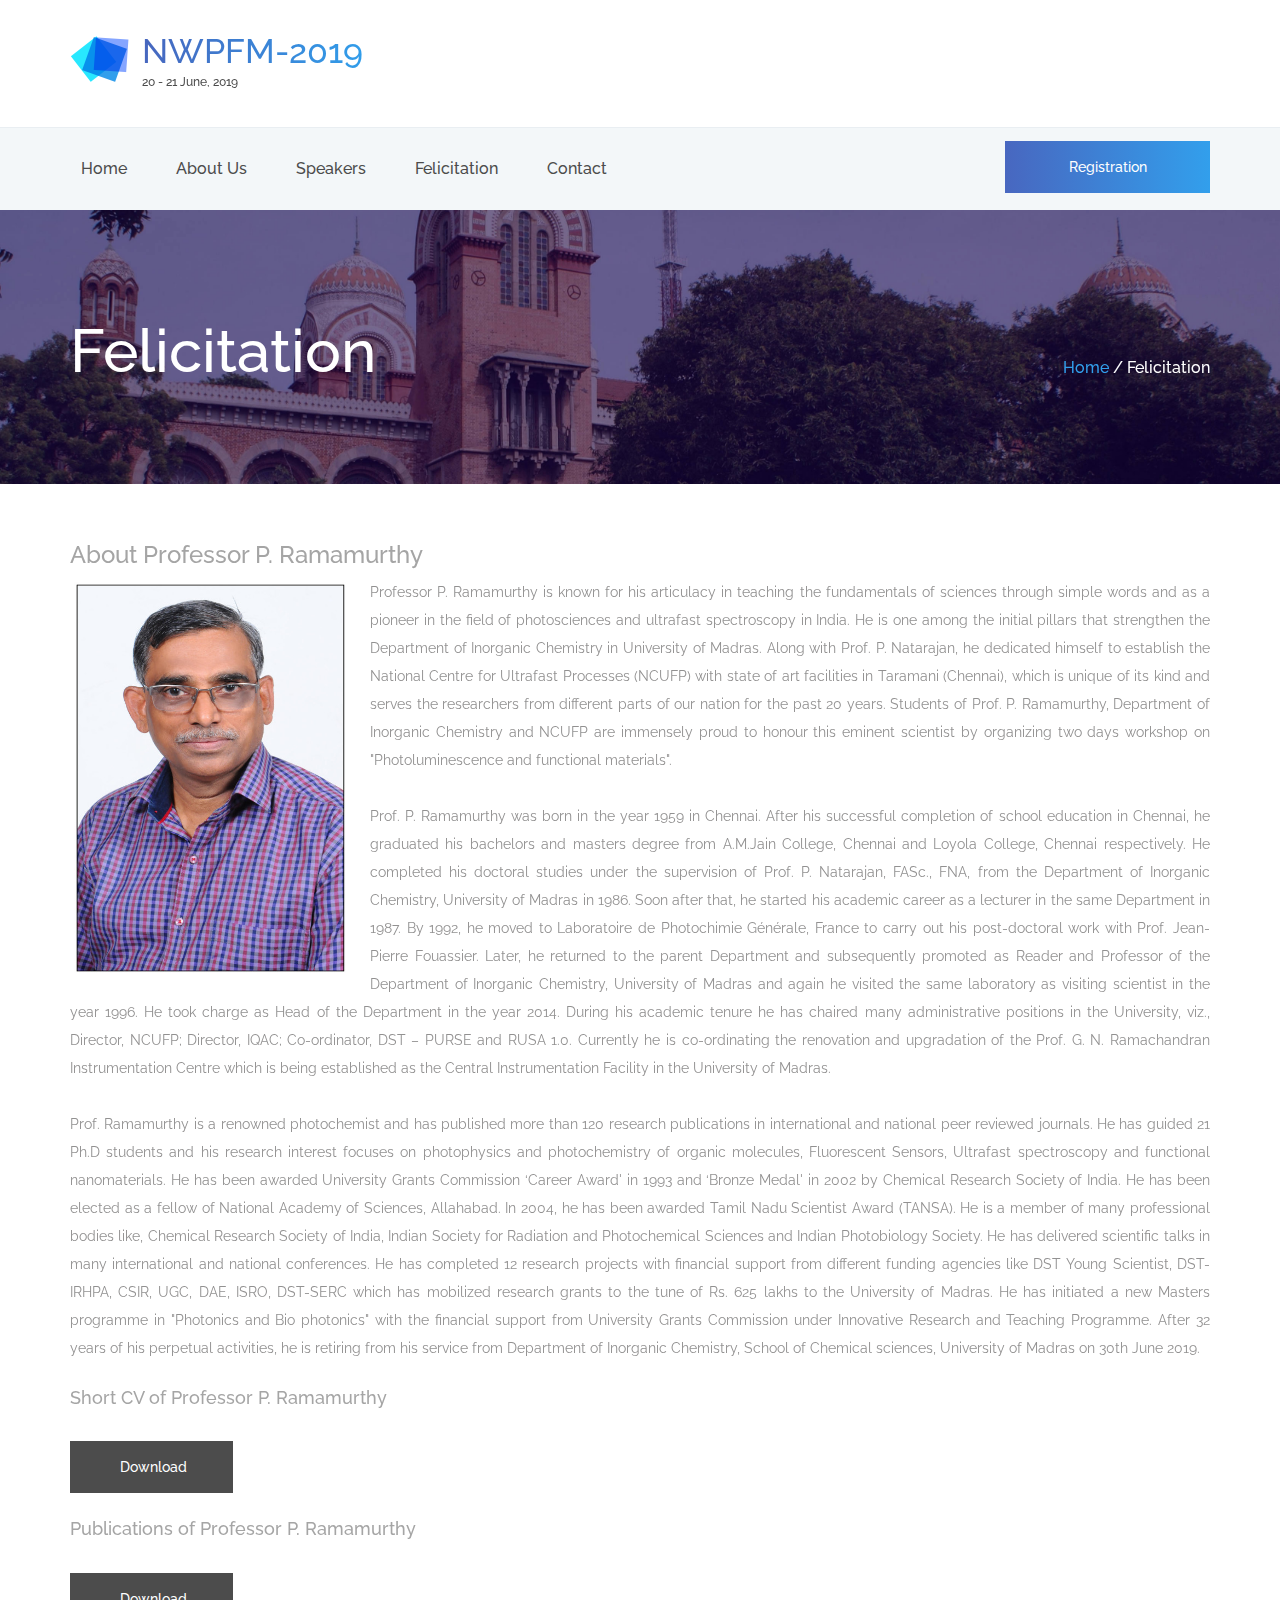
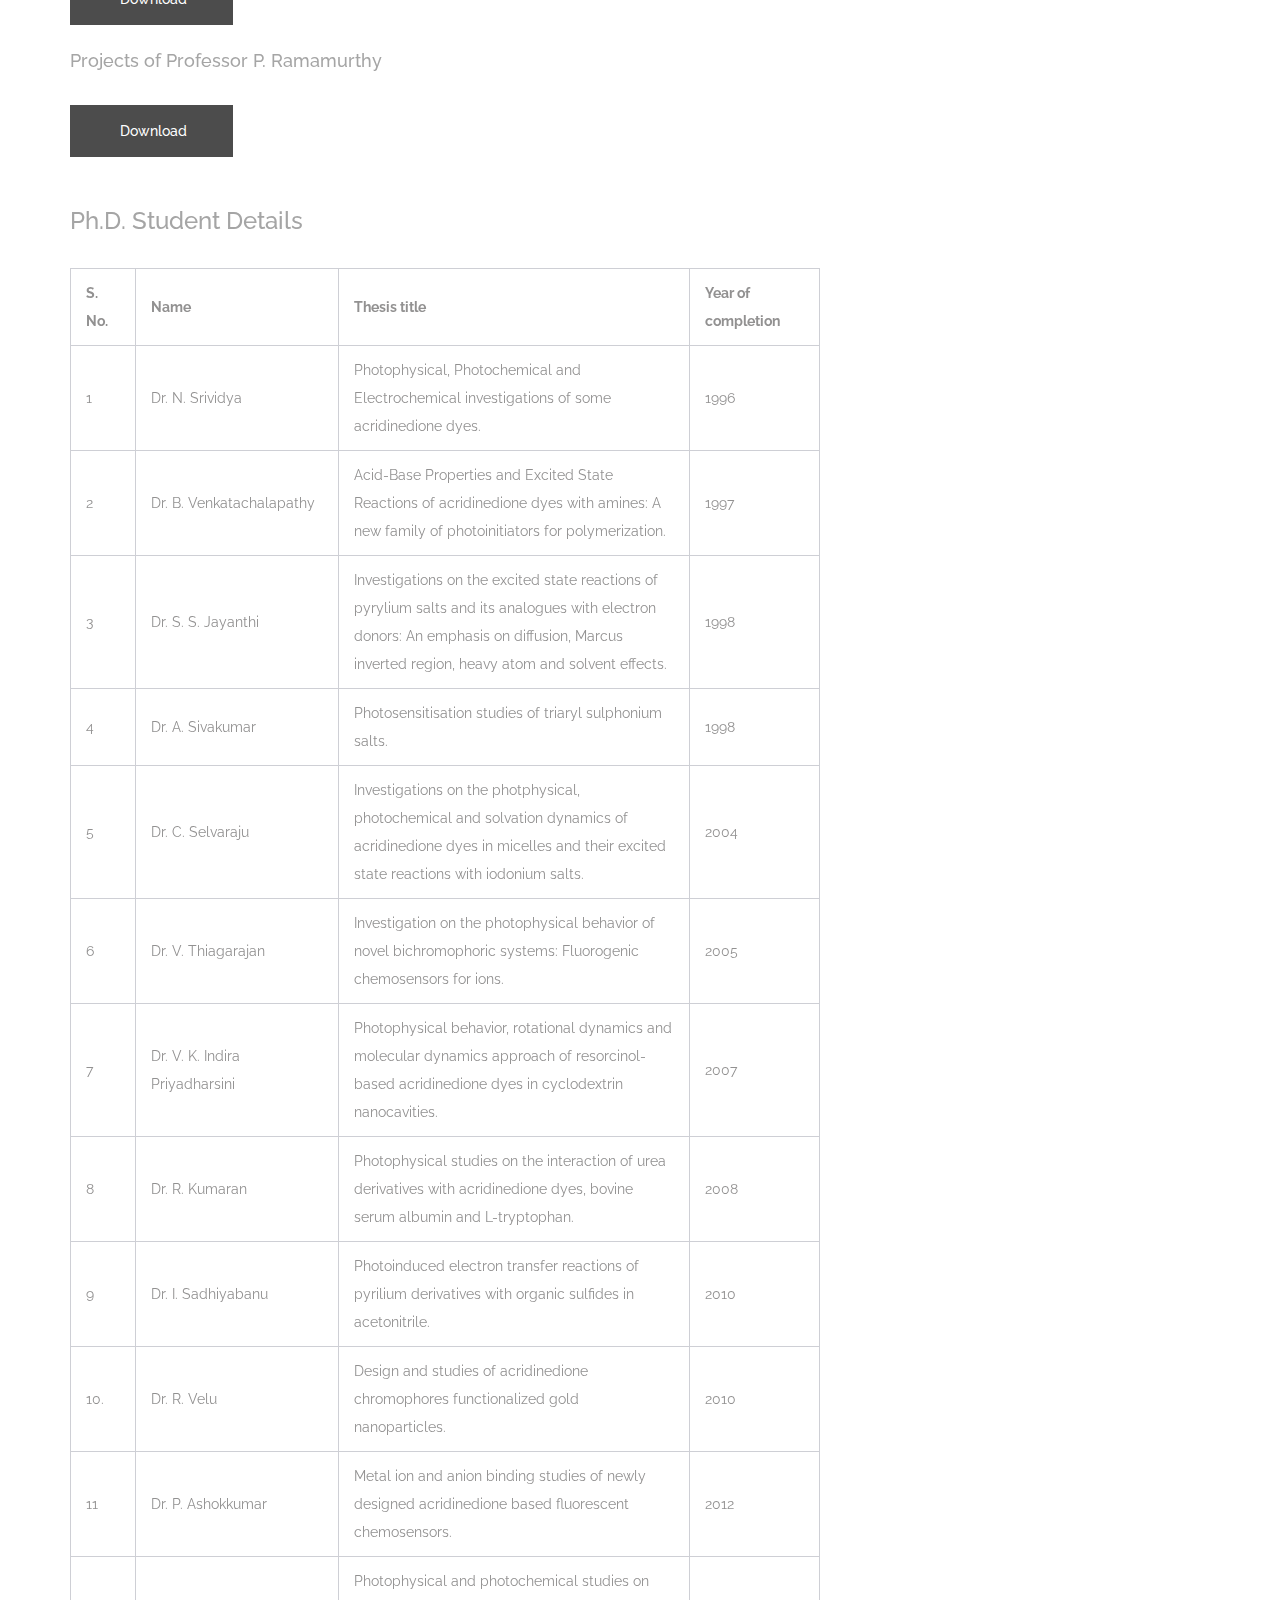
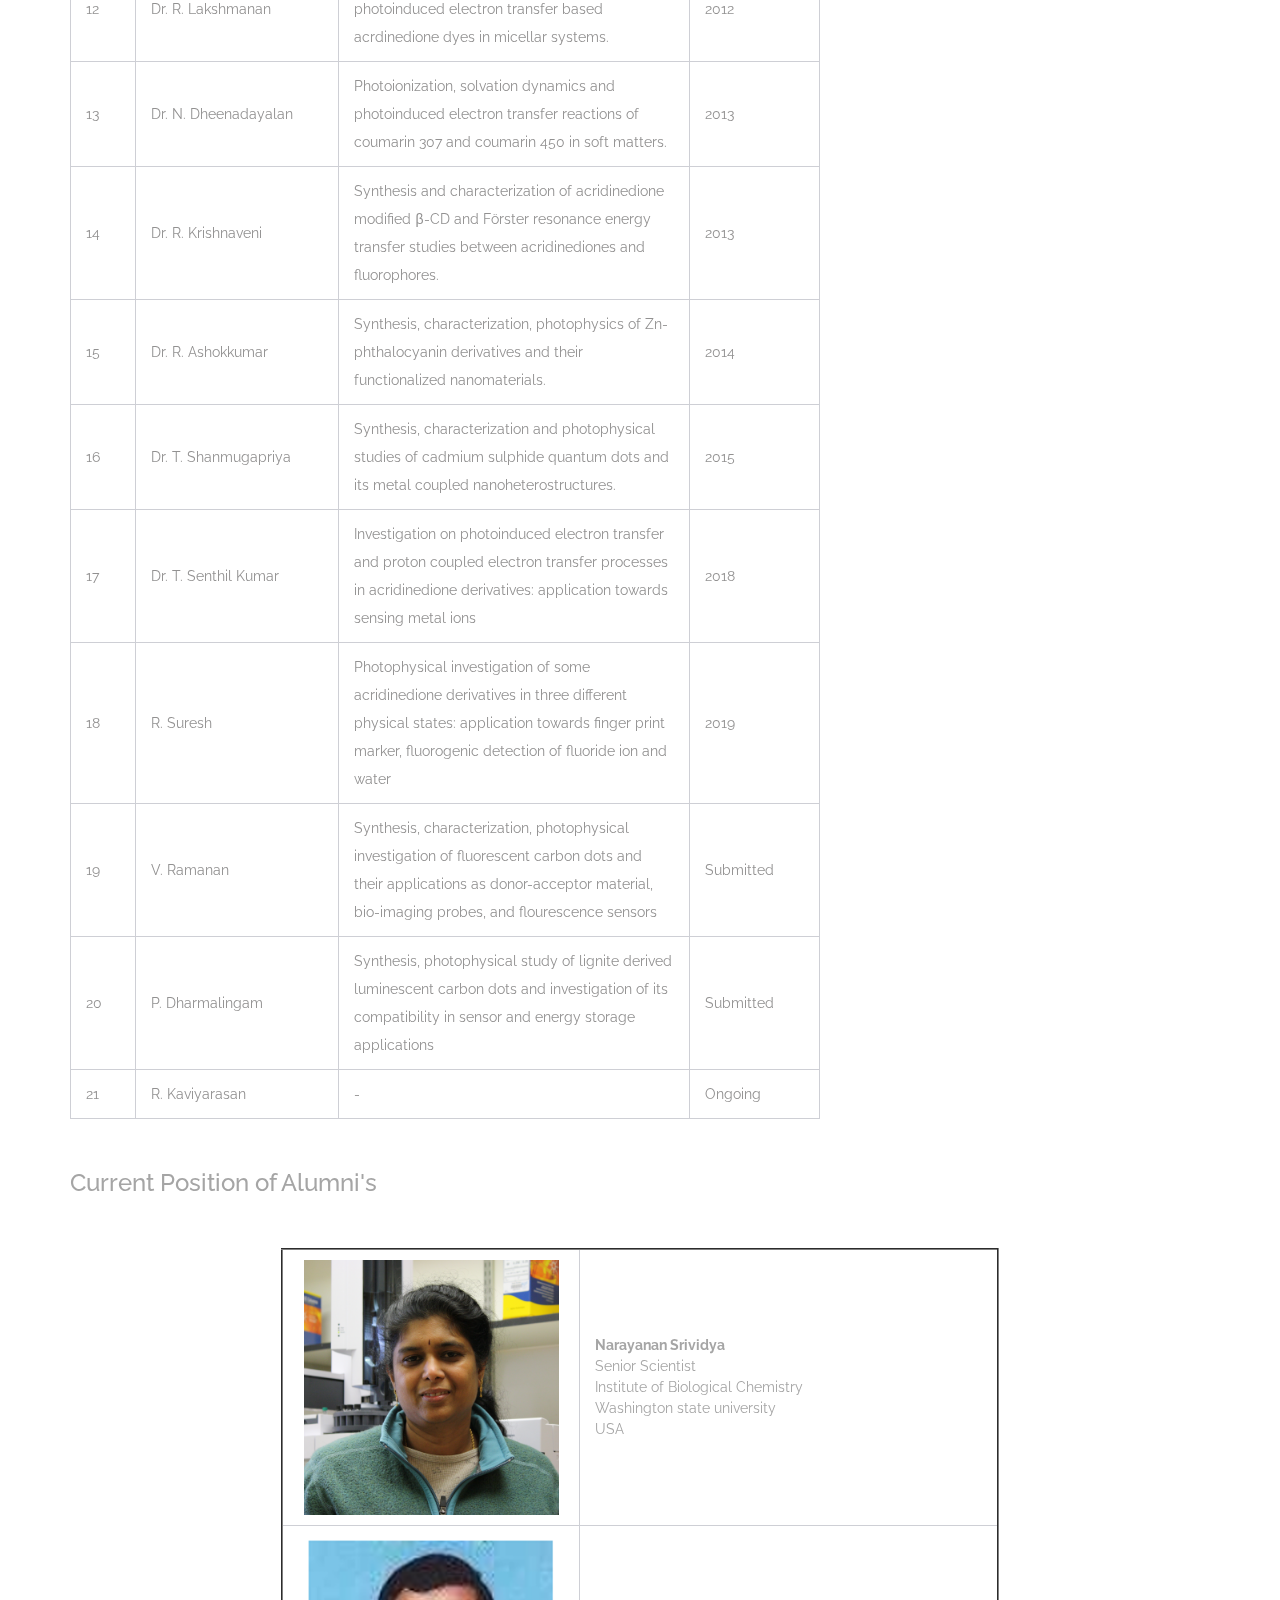
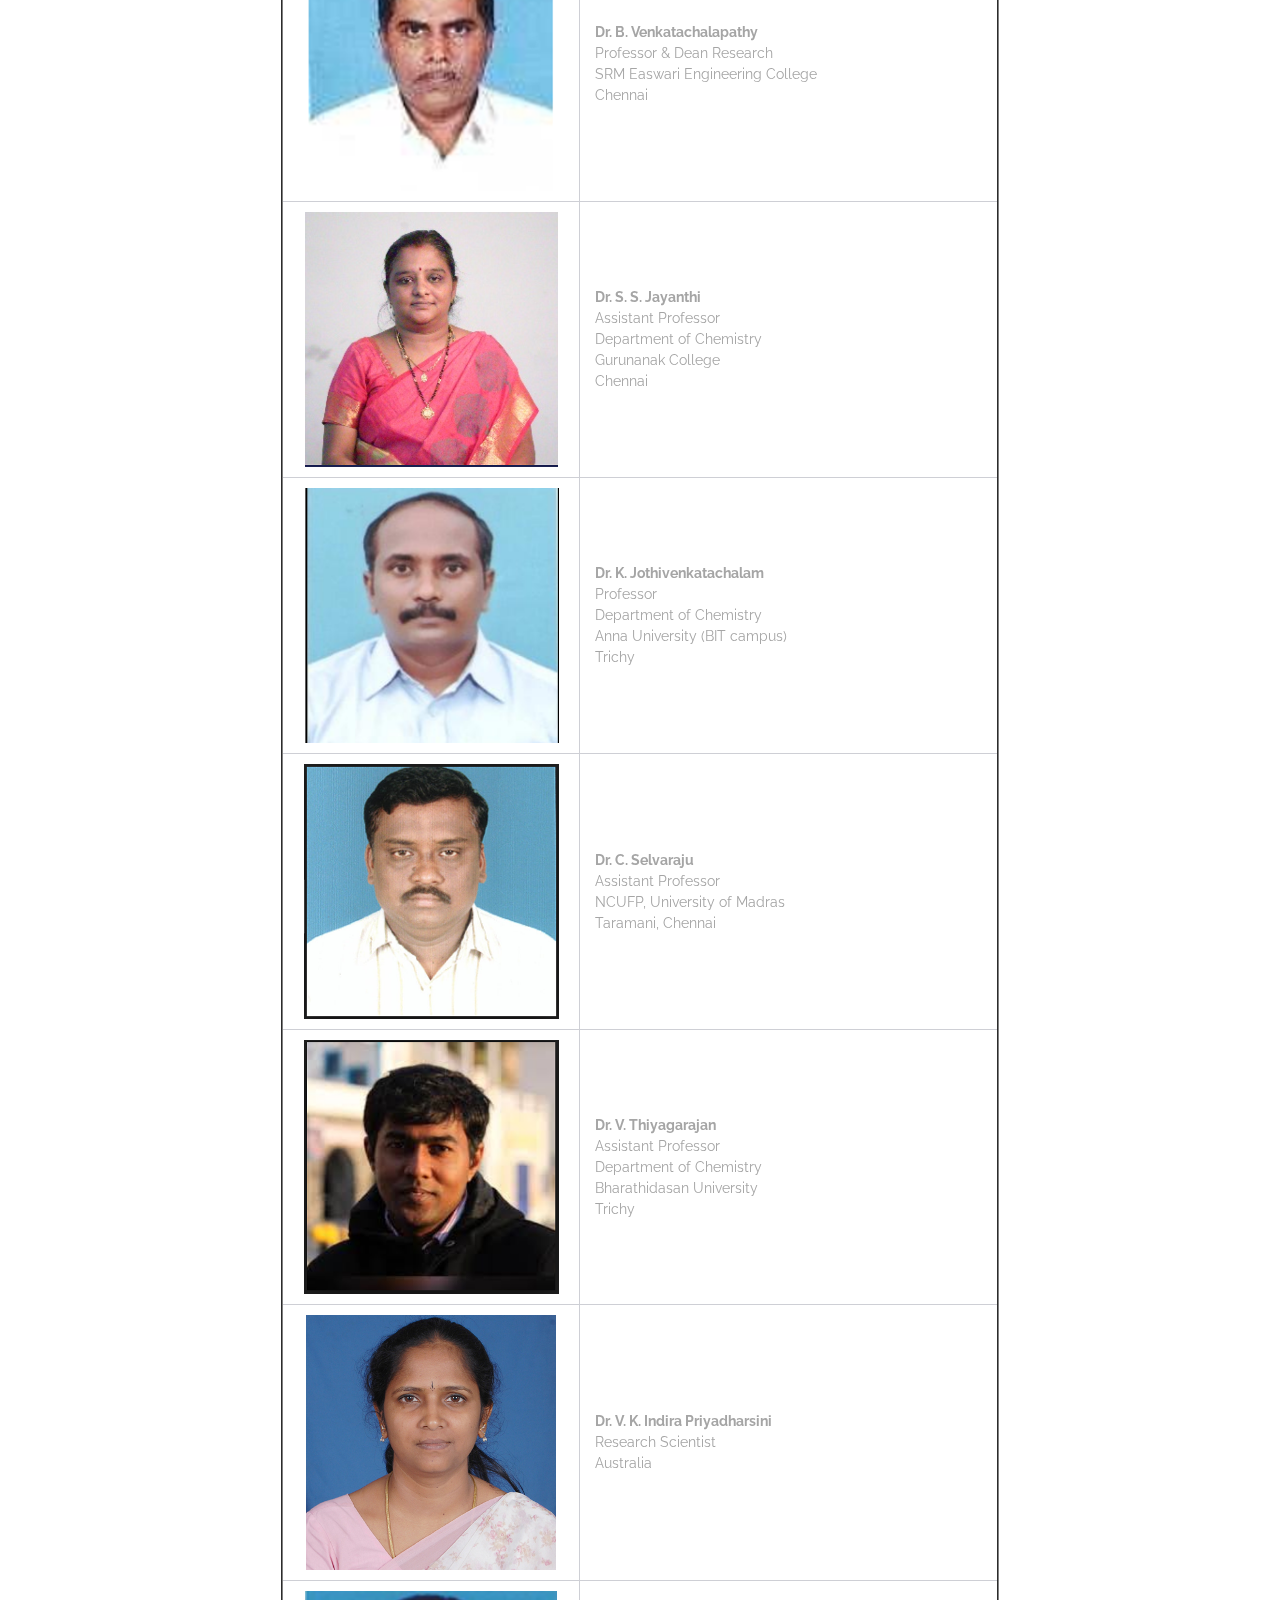
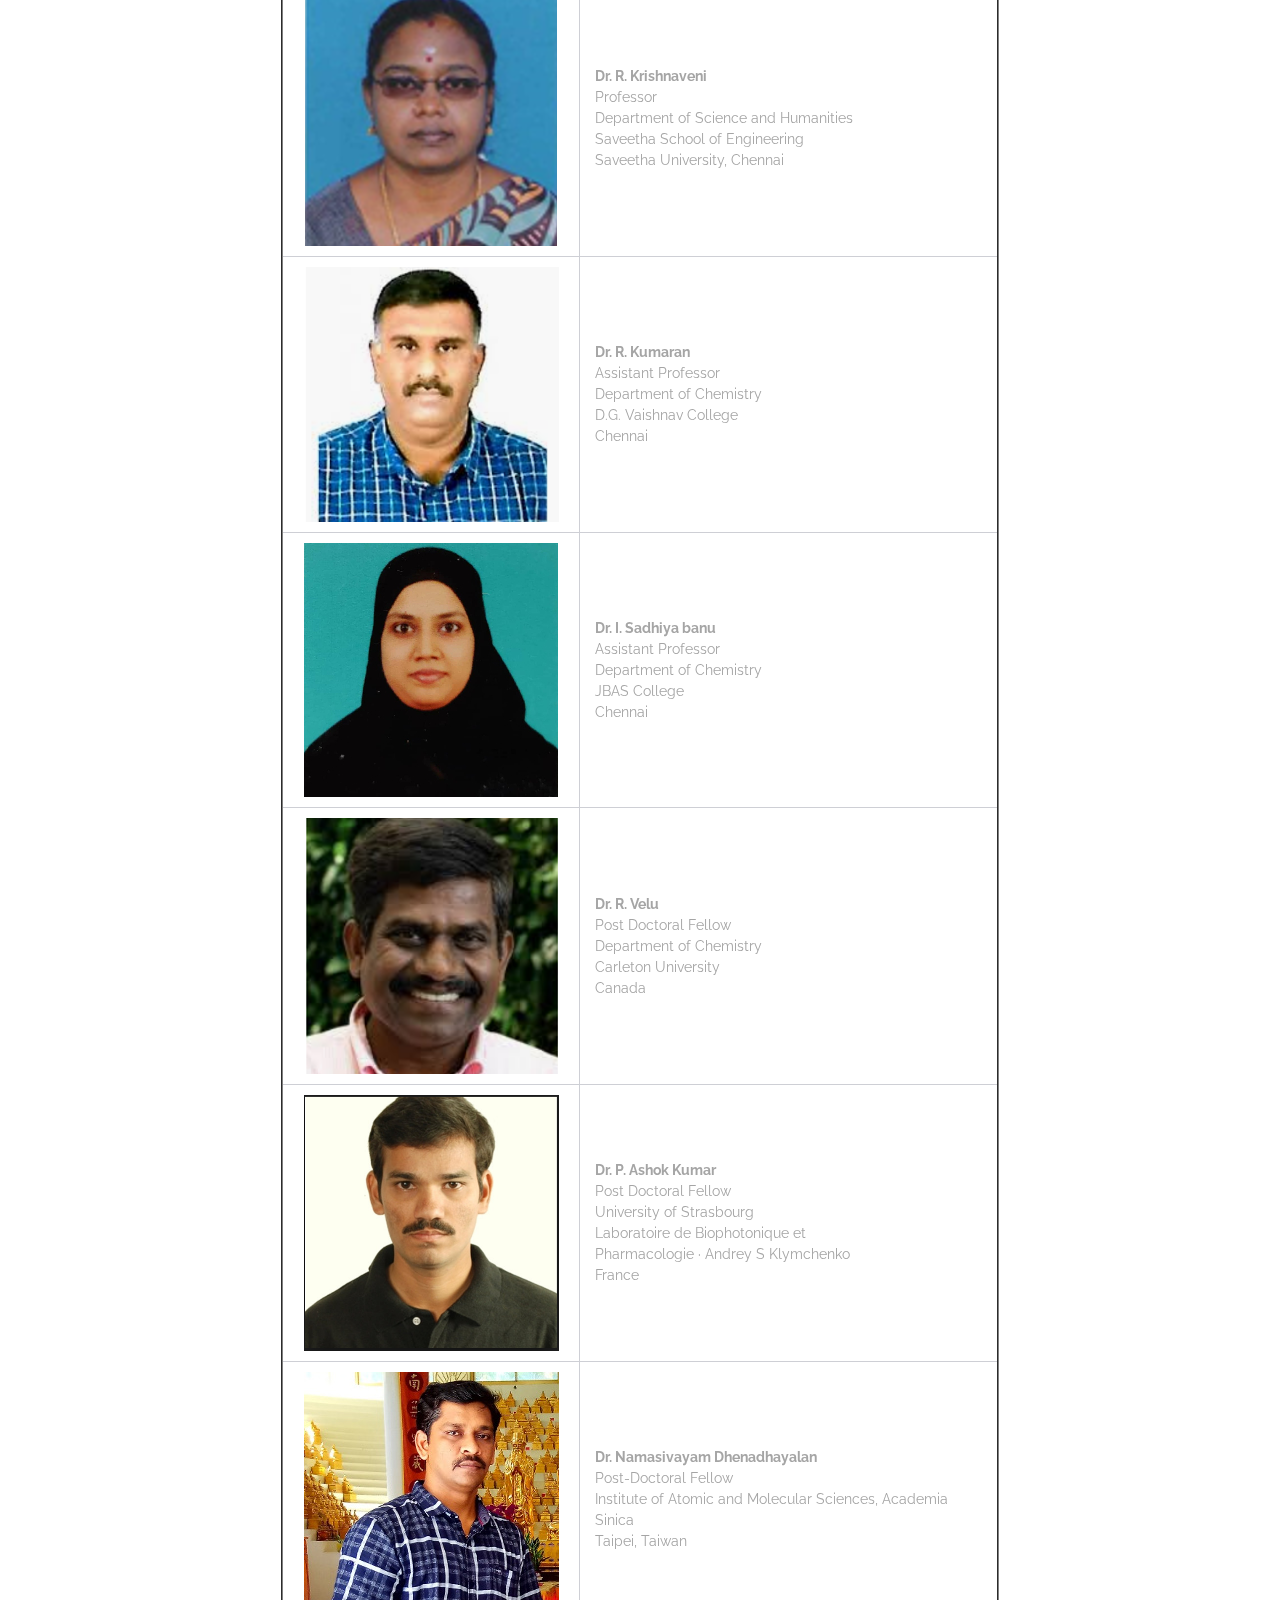
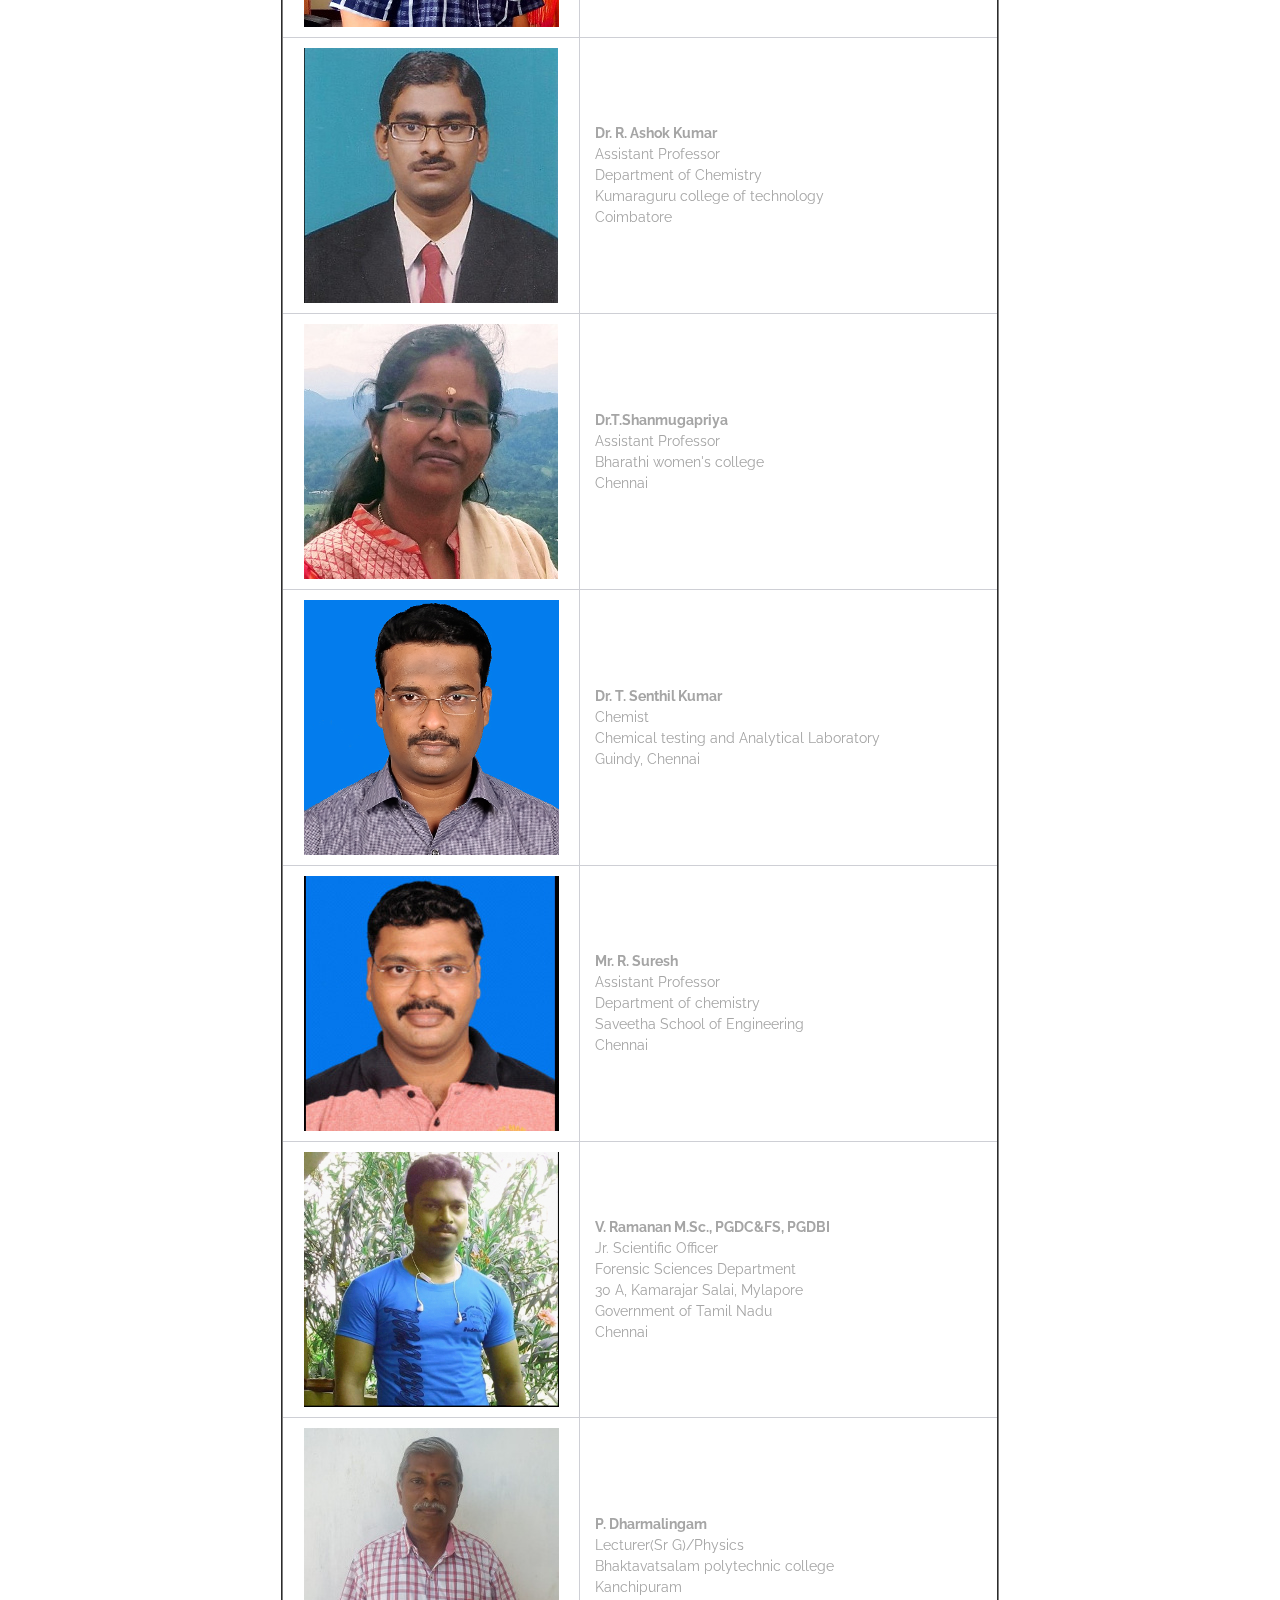
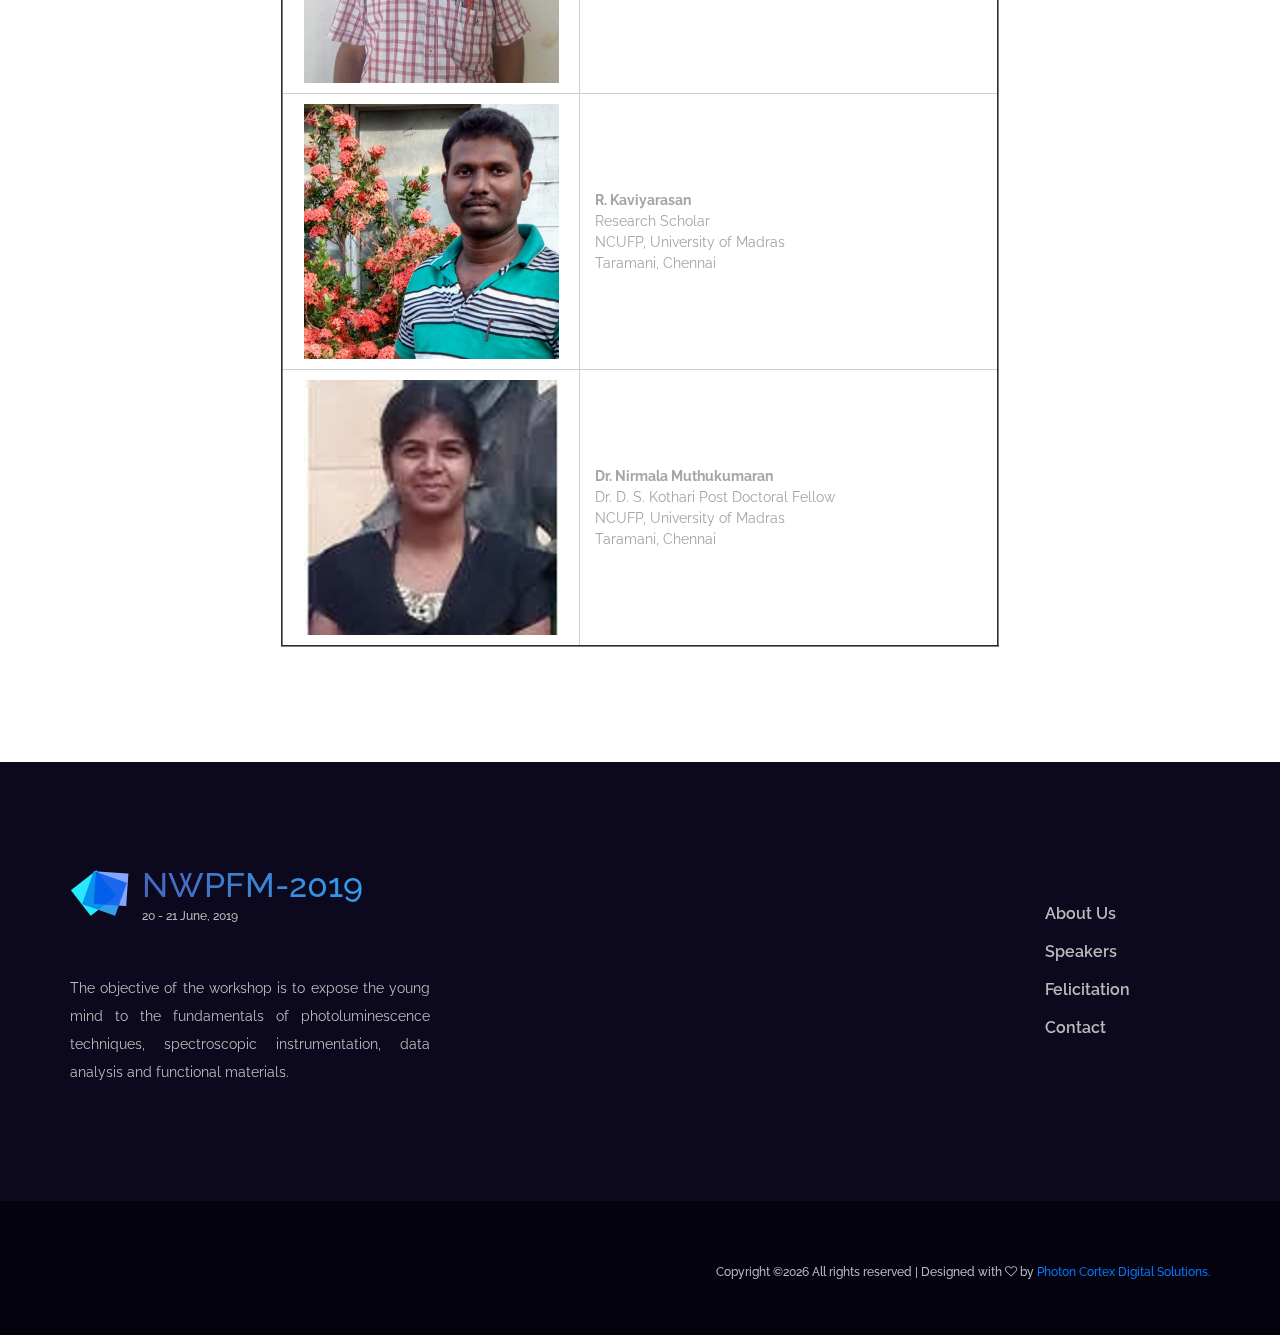
<file: felicitation.html>
<!DOCTYPE html>
<html lang="en">
<head>
<title>Felicitation</title>
<meta charset="utf-8">
<meta http-equiv="X-UA-Compatible" content="IE=edge">
<meta name="description" content="Conference project">
<meta name="viewport" content="width=device-width, initial-scale=1">
<link rel="stylesheet" type="text/css" href="styles/bootstrap4/bootstrap.min.css">
<link href="plugins/font-awesome-4.7.0/css/font-awesome.min.css" rel="stylesheet" type="text/css">
<link rel="stylesheet" type="text/css" href="plugins/OwlCarousel2-2.2.1/owl.carousel.css">
<link rel="stylesheet" type="text/css" href="plugins/OwlCarousel2-2.2.1/owl.theme.default.css">
<link rel="stylesheet" type="text/css" href="plugins/OwlCarousel2-2.2.1/animate.css">
<link rel="stylesheet" type="text/css" href="styles/news.css">
<link rel="stylesheet" type="text/css" href="styles/news_responsive.css">
</head>
<body>

<div class="super_container">

	<!-- Menu -->

	<div class="menu trans_500">
		<div class="menu_content d-flex flex-column align-items-center justify-content-center text-center">
			<div class="menu_close_container"><div class="menu_close"></div></div>
			<div class="logo menu_logo">
				<a href="#">
					<div class="logo_container d-flex flex-row align-items-start justify-content-start">
						<div class="logo_image"><div><img src="images/logo.png" alt=""></div></div>
						<div class="logo_content">
							<div class="logo_text logo_text_not_ie">NWPFM-2019</div>
							<div class="logo_sub">20 - 21 June, 2019</div>
						</div>
					</div>
				</a>
			</div>
			<ul>
				<li class="menu_item"><a href="index.html">Home</a></li>
				<li class="menu_item"><a href="about.html">About us</a></li>
				<li class="menu_item"><a href="#">Speakers</a></li>
				<li class="menu_item"><a href="#">Events</a></li>
<!--				<li class="menu_item"><a href="news.html">News</a></li>-->
				<li class="menu_item"><a href="contact.html">Contact</a></li>
			</ul>
		</div>
<!--		<div class="menu_social">-->
<!--			<div class="menu_social_title">Follow uf on Social Media</div>-->
<!--			<ul>-->
<!--				<li><a href="#"><i class="fa fa-pinterest" aria-hidden="true"></i></a></li>-->
<!--				<li><a href="#"><i class="fa fa-facebook" aria-hidden="true"></i></a></li>-->
<!--				<li><a href="#"><i class="fa fa-twitter" aria-hidden="true"></i></a></li>-->
<!--				<li><a href="#"><i class="fa fa-dribbble" aria-hidden="true"></i></a></li>-->
<!--				<li><a href="#"><i class="fa fa-behance" aria-hidden="true"></i></a></li>-->
<!--				<li><a href="#"><i class="fa fa-linkedin" aria-hidden="true"></i></a></li>-->
<!--			</ul>-->
<!--		</div>-->
	</div>
	
	<!-- Home -->

	<div class="home">
		<div class="parallax_background parallax-window" data-parallax="scroll" data-image-src="images/news.jpg" data-speed="0.8"></div>

		<!-- Header -->

		<header class="header" id="header">
			<div>
				<div class="header_top">
					<div class="container">
						<div class="row">
							<div class="col">
								<div class="header_top_content d-flex flex-row align-items-center justify-content-start">
									<div>
										<a href="#">
											<div class="logo_container d-flex flex-row align-items-start justify-content-start">
												<div class="logo_image"><div><img src="images/logo.png" alt=""></div></div>
												<div class="logo_content">
													<div id="logo_text" class="logo_text logo_text_not_ie">NWPFM-2019</div>
													<div class="logo_sub">20 - 21 June, 2019</div>
												</div>
											</div>
										</a>	
									</div>
<!--									<div class="header_social ml-auto">-->
<!--										<ul>-->
<!--											<li><a href="#"><i class="fa fa-pinterest" aria-hidden="true"></i></a></li>-->
<!--											<li><a href="#"><i class="fa fa-facebook" aria-hidden="true"></i></a></li>-->
<!--											<li><a href="#"><i class="fa fa-twitter" aria-hidden="true"></i></a></li>-->
<!--											<li><a href="#"><i class="fa fa-dribbble" aria-hidden="true"></i></a></li>-->
<!--											<li><a href="#"><i class="fa fa-behance" aria-hidden="true"></i></a></li>-->
<!--											<li><a href="#"><i class="fa fa-linkedin" aria-hidden="true"></i></a></li>-->
<!--										</ul>-->
<!--									</div>-->
									<div class="hamburger ml-auto"><i class="fa fa-bars" aria-hidden="true"></i></div>
								</div>
							</div>
						</div>
					</div>
				</div>
				<div class="header_nav" id="header_nav_pin">
					<div class="header_nav_inner">
						<div class="header_nav_container">
							<div class="container">
								<div class="row">
									<div class="col">
										<div class="header_nav_content d-flex flex-row align-items-center justify-content-start">
											<nav class="main_nav">
												<ul>
													<li><a href="index.html">Home</a></li>
													<li><a href="about.html">About Us</a></li>
													<li><a href="speakers.html">Speakers</a></li>
													<li><a href="felicitation.html">Felicitation</a></li>
<!--													<li class="active"><a href="#">News</a></li>-->
													<li><a href="contact.html">Contact</a></li>
												</ul>
											</nav>
											<div class="header_extra ml-auto">
<!--												<div class="header_search"><i class="fa fa-search" aria-hidden="true"></i></div>-->
												<div class="button header_button"><a href="registration.html">Registration</a></div>
											</div>
										</div>
									</div>
								</div>
							</div>
						</div>
						<div class="search_container">
							<div class="container">
								<div class="row">
									<div class="col">
										<div class="search_content d-flex flex-row align-items-center justify-content-end">
											<form action="#" id="search_container_form" class="search_container_form">
												<input type="text" class="search_container_input" placeholder="Search" required="required">
												<button class="search_container_button"><i class="fa fa-search" aria-hidden="true"></i></button>
											</form>
										</div>
									</div>
								</div>
							</div>
						</div>
					</div>
				</div>	
			</div>
		</header>

		<div class="home_content_container">
			<div class="container">
				<div class="row">
					<div class="col">
						<div class="home_content d-flex flex-row align-items-end justify-content-start">
							<div class="current_page">Felicitation</div>
							<div class="breadcrumbs ml-auto">
								<ul>
									<li><a href="index.html">Home</a></li>
									<li>Felicitation</li>
								</ul>
							</div>
						</div>
					</div>
				</div>
			</div>
		</div>
	</div>

	<!-- News -->
	<div class="news">
		<div class="container">
			<div class="row">
				<div class="col-lg-12">
					
					<div class="news_items">

<h3> About Professor P. Ramamurthy </h3>

<img src="images/ppr.jpg" width="300" height="400" align="left"> <p align="justify">Professor P. Ramamurthy is known for his articulacy in teaching the fundamentals of sciences through simple words and as a pioneer in the field of photosciences and ultrafast spectroscopy in India. He is one among the initial pillars that strengthen the Department of Inorganic Chemistry in University of Madras. Along with Prof. P. Natarajan, he dedicated himself to establish the National Centre for Ultrafast Processes (NCUFP) with state of art facilities in Taramani (Chennai), which is unique of its kind and serves the researchers from different parts of our nation for the past 20 years. Students of Prof. P. Ramamurthy, Department of Inorganic Chemistry and NCUFP are immensely proud to honour this eminent scientist by organizing two days workshop on "Photoluminescence and functional materials". </br></br> 
Prof. P. Ramamurthy was born in the year 1959 in Chennai. After his successful completion of school education in Chennai, he graduated his bachelors and masters degree from A.M.Jain College, Chennai and Loyola College, Chennai respectively. He completed his doctoral studies under the supervision of Prof. P. Natarajan, FASc., FNA, from the Department of Inorganic Chemistry, University of Madras in 1986. Soon after that, he started his academic career as a lecturer in the same Department in 1987. By 1992, he moved to Laboratoire de Photochimie Générale, France to carry out his post-doctoral work with Prof. Jean-Pierre Fouassier. Later, he returned to the parent Department and subsequently promoted as Reader and Professor of the Department of Inorganic Chemistry, University of Madras and again he visited the same laboratory as visiting scientist in the year 1996. He took charge as Head of the Department in the year 2014. During his academic tenure he has chaired many administrative positions in the University, viz., Director, NCUFP; Director, IQAC; Co-ordinator, DST – PURSE and RUSA 1.0. Currently he is co-ordinating the renovation and upgradation of the Prof. G. N. Ramachandran Instrumentation Centre which is being established as the Central Instrumentation Facility in the University of Madras. </br></br>
Prof. Ramamurthy is a renowned photochemist and has published more than 120 research publications in international and national peer reviewed journals. He has guided 21 Ph.D students and his research interest focuses on photophysics and photochemistry of organic molecules, Fluorescent Sensors, Ultrafast spectroscopy and functional nanomaterials. He has been awarded University Grants Commission ‘Career Award' in 1993 and ‘Bronze Medal' in 2002 by Chemical Research Society of India. He has been elected as a fellow of National Academy of Sciences, Allahabad. In 2004, he has been awarded Tamil Nadu Scientist Award (TANSA). He is a member of many professional bodies like, Chemical Research Society of India, Indian Society for Radiation and Photochemical Sciences and Indian Photobiology Society. He has delivered scientific talks in many international and national conferences. He has completed 12 research projects with financial support from different funding agencies like DST Young Scientist, DST-IRHPA, CSIR, UGC, DAE, ISRO, DST-SERC which has mobilized research grants to the tune of Rs. 625 lakhs to the University of Madras. He has initiated a new Masters programme in "Photonics and Bio photonics" with the financial support from University Grants Commission under Innovative Research and Teaching Programme. After 32 years of his perpetual activities, he is retiring from his service from Department of Inorganic Chemistry, School of Chemical sciences, University of Madras on 30th June 2019.</p>

<span style="display:block; height:25px;"></span>
<h4>Short CV of Professor P. Ramamurthy</h4>
					<div class="elements_buttons">
<!--						<div class="elements_title">Short CV of Professor P. Ramamurthy </div>-->
<span style="display:block; height:25px;"></span>
						<div class="buttons_container">
							<div class="element_button button_2"><a href="docs/cv.pdf" download>Download</a></div>
						</div>
					</div>

<span style="display:block; height:25px;"></span>
<h4>Publications of Professor P. Ramamurthy</h4>
					<div class="elements_buttons">
<!--						<div class="elements_title">Short CV of Professor P. Ramamurthy </div>-->
<span style="display:block; height:25px;"></span>
						<div class="buttons_container">
							<div class="element_button button_2"><a href="docs/publications.pdf" download>Download</a></div>
						</div>
					</div>

<span style="display:block; height:25px;"></span>
<h4>Projects of Professor P. Ramamurthy</h4>
					<div class="elements_buttons">
<!--						<div class="elements_title">Short CV of Professor P. Ramamurthy </div>-->
<span style="display:block; height:25px;"></span>
						<div class="buttons_container">
							<div class="element_button button_2"><a href="docs/projects.pdf" download>Download</a></div>
						</div>
					</div>

<span style="display:block; height:50px;"></span>

<h3> Ph.D. Student Details</h3>
<span style="display:block; height:25px;"></span>
<table width="750" cellspacing="0" cellpadding="7">
<tbody>
<tr>
<td width="52">
<!--<p lang="en-US"><strong>Ph.D. Student Details:</strong></p>-->
<p lang="en-US"><strong>S. No.</strong></p>
</td>
<td width="166">
<p lang="en-US"><strong>Name</strong></p>
</td>
<td width="286">
<p lang="en-US"><strong>Thesis title</strong></p>
</td>
<td width="77">
<p lang="en-US"><strong>Year of completion</strong></p>
</td>
</tr>
<tr>
<td width="52">
<p lang="en-US">1</p>
</td>
<td width="166">
<p lang="en-US">Dr. N. Srividya</p>
</td>
<td width="286">
<p lang="en-US">Photophysical, Photochemical and Electrochemical investigations of some acridinedione dyes.</p>
</td>
<td width="77">
<p lang="en-US">1996</p>
</td>
</tr>
<tr>
<td width="52">
<p lang="en-US">2</p>
</td>
<td width="166">
<p lang="en-US">Dr. B. Venkatachalapathy</p>
</td>
<td width="286">
<p lang="en-US">Acid-Base Properties and Excited State Reactions of acridinedione dyes with amines: A new family of photoinitiators for polymerization.</p>
</td>
<td width="77">
<p lang="en-US">1997</p>
</td>
</tr>
<tr>
<td width="52">
<p lang="en-US">3</p>
</td>
<td width="166">
<p lang="en-US">Dr. S. S. Jayanthi</p>
</td>
<td width="286">
<p lang="en-US">Investigations on the excited state reactions of pyrylium salts and its analogues with electron donors: An emphasis on diffusion, Marcus inverted region, heavy atom and solvent effects.</p>
</td>
<td width="77">
<p lang="en-US">1998</p>
</td>
</tr>
<tr>
<td width="52">
<p lang="en-US">4</p>
</td>
<td width="166">
<p lang="en-US">Dr. A. Sivakumar</p>
</td>
<td width="286">
<p lang="en-US">Photosensitisation studies of triaryl sulphonium salts.</p>
</td>
<td width="77">
<p lang="en-US">1998</p>
</td>
</tr>
<tr>
<td width="52">
<p lang="en-US">5</p>
</td>
<td width="166">
<p lang="en-US">Dr. C. Selvaraju</p>
</td>
<td width="286">
<p lang="en-US">Investigations on the photphysical, photochemical and solvation dynamics of acridinedione dyes in micelles and their excited state reactions with iodonium salts.</p>
</td>
<td width="77">
<p lang="en-US">2004</p>
</td>
</tr>
<tr>
<td width="52">
<p lang="en-US">6</p>
</td>
<td width="166">
<p lang="en-US">Dr. V. Thiagarajan</p>
</td>
<td width="286">
<p lang="en-US">Investigation on the photophysical behavior of novel bichromophoric systems: Fluorogenic chemosensors for ions.</p>
</td>
<td width="77">
<p lang="en-US">2005</p>
</td>
</tr>
<tr>
<td width="52">
<p lang="en-US">7</p>
</td>
<td width="166">
<p lang="en-US">Dr. V. K. Indira Priyadharsini</p>
</td>
<td width="286">
<p lang="en-US">Photophysical behavior, rotational dynamics and molecular dynamics approach of resorcinol-based acridinedione dyes in cyclodextrin nanocavities.</p>
</td>
<td width="77">
<p lang="en-US">2007</p>
</td>
</tr>
<tr>
<td width="52">
<p lang="en-US">8</p>
</td>
<td width="166">
<p lang="en-US">Dr. R. Kumaran</p>
</td>
<td width="286">
<p lang="en-US">Photophysical studies on the interaction of urea derivatives with acridinedione dyes, bovine serum albumin and L-tryptophan.</p>
</td>
<td width="77">
<p lang="en-US">2008</p>
</td>
</tr>
<tr>
<td width="52">
<p lang="en-US">9</p>
</td>
<td width="166">
<p lang="en-US">Dr. I. Sadhiyabanu</p>
</td>
<td width="286">
<p lang="en-US">Photoinduced electron transfer reactions of pyrilium derivatives with organic sulfides in acetonitrile.</p>
</td>
<td width="77">
<p lang="en-US">2010</p>
</td>
</tr>
<tr>
<td width="52">
<p lang="en-US">10.</p>
</td>
<td width="166">
<p lang="en-US">Dr. R. Velu</p>
</td>
<td width="286">
<p lang="en-US">Design and studies of acridinedione chromophores functionalized gold nanoparticles.</p>
</td>
<td width="77">
<p lang="en-US">2010</p>
</td>
</tr>
<tr>
<td width="52">
<p lang="en-US">11</p>
</td>
<td width="166">
<p lang="en-US">Dr. P. Ashokkumar</p>
</td>
<td width="286">
<p lang="en-US">Metal ion and anion binding studies of newly designed acridinedione based fluorescent chemosensors.</p>
</td>
<td width="77">
<p lang="en-US">2012</p>
</td>
</tr>
<tr>
<td width="52">
<p lang="en-US">12</p>
</td>
<td width="166">
<p lang="en-US">Dr. R. Lakshmanan</p>
</td>
<td width="286">
<p lang="en-US">Photophysical and photochemical studies on photoinduced electron transfer based acrdinedione dyes in micellar systems.</p>
</td>
<td width="77">
<p lang="en-US">2012</p>
</td>
</tr>
<tr>
<td width="52">
<p lang="en-US">13</p>
</td>
<td width="166">
<p lang="en-US">Dr. N. Dheenadayalan</p>
</td>
<td width="286">
<p lang="en-US">Photoionization, solvation dynamics and photoinduced electron transfer reactions of coumarin 307 and coumarin 450 in soft matters.</p>
</td>
<td width="77">
<p lang="en-US">2013</p>
</td>
</tr>
<tr>
<td width="52">
<p lang="en-US">14</p>
</td>
<td width="166">
<p lang="en-US">Dr. R. Krishnaveni</p>
</td>
<td width="286">
<p lang="en-US">Synthesis and characterization of acridinedione modified &beta;-CD and Fӧrster resonance energy transfer studies between acridinediones and fluorophores.</p>
</td>
<td width="77">
<p lang="en-US">2013</p>
</td>
</tr>
<tr>
<td width="52">
<p lang="en-US">15</p>
</td>
<td width="166">
<p lang="en-US">Dr. R. Ashokkumar</p>
</td>
<td width="286">
<p lang="en-US">Synthesis, characterization, photophysics of Zn-phthalocyanin derivatives and their functionalized nanomaterials.</p>
</td>
<td width="77">
<p lang="en-US">2014</p>
</td>
</tr>
<tr>
<td width="52">
<p lang="en-US">16</p>
</td>
<td width="166">
<p lang="en-US">Dr. T. Shanmugapriya</p>
</td>
<td width="286">
<p lang="en-US">Synthesis, characterization and photophysical studies of cadmium sulphide quantum dots and its metal coupled nanoheterostructures.</p>
</td>
<td width="77">
<p lang="en-US">2015</p>
</td>
</tr>
<tr>
<td width="52">
<p lang="en-US">17</p>
</td>
<td width="166">
<p lang="en-US">Dr. T. Senthil Kumar</p>
</td>
<td width="286">
<p lang="en-US">Investigation on photoinduced electron transfer and proton coupled electron transfer processes in acridinedione derivatives: application towards sensing metal ions</p>
</td>
<td width="77">
<p lang="en-US">2018</p>
</td>
</tr>
<tr>
<td width="52">
<p lang="en-US">18</p>
</td>
<td width="166">
<p lang="en-US">R. Suresh</p>
</td>
<td width="286">
<p lang="en-US">Photophysical investigation of some acridinedione derivatives in three different physical states: application towards finger print marker, fluorogenic detection of fluoride ion and water</p>
</td>
<td width="77">
<p lang="en-US">2019</p>
</td>
</tr>
<tr>
<td width="52">
<p lang="en-US">19</p>
</td>
<td width="166">
<p lang="en-US">V. Ramanan</p>
</td>
<td width="286">
<p lang="en-US">Synthesis, characterization, photophysical investigation of fluorescent carbon dots and their applications as donor-acceptor material, bio-imaging probes, and flourescence sensors</p>
</td>
<td width="77">
<p lang="en-US">Submitted</p>
</td>
</tr>
<tr>
<td width="52">
<p lang="en-US">20</p>
</td>
<td width="166">
<p lang="en-US">P. Dharmalingam</p>
</td>
<td width="286">
<p lang="en-US">Synthesis, photophysical study of lignite derived luminescent carbon dots and investigation of its compatibility in sensor and energy storage applications</p>
</td>
<td width="77">
<p lang="en-US">Submitted</p>
</td>
</tr>
<tr>
<td width="52">
<p lang="en-US">21</p>
</td>
<td width="166">
<p lang="en-US">R. Kaviyarasan</p>
</td>
<td width="286">
<p lang="en-US">-</p>
</td>
<td width="77">
<p lang="en-US">Ongoing</p>
</td>
</tr>
</tbody>
</table>

<span style="display:block; height:50px;"></span>

<h3> Current Position of Alumni's </h3> </br></br>

<table style="width: 63%; margin-left: auto; margin-right: auto;" border="2" cellpadding="10">
<tbody>
<tr>
<td style="width: 10%; text-align: center; vertical-align: middle;"><img src="images/st1.png" alt=""></td>
<td style="width: 50.3068%; text-align: left; vertical-align: middle;"><strong>Narayanan Srividya</strong></br> 
Senior Scientist</br>
Institute of Biological Chemistry</br>
Washington state university</br>
USA</td>
</tr>

<tr>
<td style="width: 10%; text-align: center; vertical-align: middle;"><img src="images/st2.png" alt=""></td>
<td style="width: 50.3068%; text-align: left; vertical-align: middle;"><strong>Dr. B. Venkatachalapathy</strong></br>
Professor & Dean Research</br>
SRM Easwari Engineering College</br>
Chennai</td>
</tr>

<tr>
<td style="width: 10%; text-align: center; vertical-align: middle;"><img src="images/st3.png" alt=""></td>
<td style="width: 50.3068%; text-align: left; vertical-align: middle;"><strong>Dr. S. S. Jayanthi</strong></br>
Assistant Professor</br>
Department of Chemistry </br>
Gurunanak College</br>
Chennai</td>
</tr>

<tr>
<td style="width: 10%; text-align: center; vertical-align: middle;"><img src="images/st4.png" alt=""></td>
<td style="width: 50.3068%; text-align: left; vertical-align: middle;"><strong>Dr. K. Jothivenkatachalam</strong></br>
Professor</br>
Department of Chemistry</br>
Anna University (BIT campus)</br>
Trichy</td>
</tr>

<tr>
<td style="width: 10%; text-align: center; vertical-align: middle;"><img src="images/st5.png" alt=""></td>
<td style="width: 50.3068%; text-align: left; vertical-align: middle;"><strong>Dr. C. Selvaraju</strong></br>
Assistant Professor</br>
NCUFP, University of Madras</br>
Taramani, Chennai</td>
</tr>

<tr>
<td style="width: 10%; text-align: center; vertical-align: middle;"><img src="images/st6.png" alt=""></td>
<td style="width: 50.3068%; text-align: left; vertical-align: middle;"><strong>Dr. V. Thiyagarajan</strong></br>
Assistant Professor</br>
Department of Chemistry</br>
Bharathidasan University</br>
Trichy</td>
</tr>

<tr>
<td style="width: 10%; text-align: center; vertical-align: middle;"><img src="images/st8.jpg" alt=""></td>
<td style="width: 50.3068%; text-align: left; vertical-align: middle;"><strong>Dr. V. K. Indira Priyadharsini</strong></br> 
Research Scientist</br>
Australia</td>
</tr>

<tr>
<td style="width: 10%; text-align: center; vertical-align: middle;"><img src="images/st18.png" alt=""></td>
<td style="width: 50.3068%; text-align: left; vertical-align: middle;"> <strong>Dr. R. Krishnaveni</strong></br>
Professor</br>
Department of Science and Humanities</br>
Saveetha School of Engineering</br>
Saveetha University, Chennai</td>
</tr>

<tr>
<td style="width: 10%; text-align: center; vertical-align: middle;"><img src="images/st7.png" alt=""></td>
<td style="width: 50.3068%; text-align: left; vertical-align: middle;"><strong>Dr. R. Kumaran</strong></br>
Assistant Professor</br>
Department of Chemistry </br>
D.G. Vaishnav College</br>
Chennai</td>
</tr>

<tr>
<td style="width: 10%; text-align: center; vertical-align: middle;"><img src="images/st9.jpg" alt=""></td>
<td style="width: 50.3068%; text-align: left; vertical-align: middle;"> <strong>Dr. I. Sadhiya banu</strong></br>
Assistant Professor</br>
Department of Chemistry </br>
JBAS College</br>
Chennai</td>
</tr>

<tr>
<td style="width: 10%; text-align: center; vertical-align: middle;"><img src="images/st10.png" alt=""></td>
<td style="width: 50.3068%; text-align: left; vertical-align: middle;"> <strong>Dr. R. Velu</strong></br>
Post Doctoral Fellow</br>
Department of Chemistry </br>
Carleton University</br>
Canada</td>
</tr>

<tr>
<td style="width: 10%; text-align: center; vertical-align: middle;"><img src="images/st11.png" alt=""></td>
<td style="width: 50.3068%; text-align: left; vertical-align: middle;"> <strong>Dr. P. Ashok Kumar</strong></br>
Post Doctoral Fellow</br>
University of Strasbourg </br> 
Laboratoire de Biophotonique et </br>
Pharmacologie · Andrey S Klymchenko </br>
France</td>
</tr>

<tr>
<td style="width: 10%; text-align: center; vertical-align: middle;"><img src="images/st12.jpg" alt=""></td>
<td style="width: 50.3068%; text-align: left; vertical-align: middle;"> <strong>Dr. Namasivayam Dhenadhayalan</strong> </br>
Post-Doctoral Fellow </br>
Institute of Atomic and Molecular Sciences, Academia Sinica </br> 
Taipei, Taiwan</td>
</tr>

<tr>
<td style="width: 10%; text-align: center; vertical-align: middle;"><img src="images/st13.png" alt=""></td>
<td style="width: 50.3068%; text-align: left; vertical-align: middle;"> <strong>Dr. R. Ashok Kumar</strong></br>
Assistant Professor</br>
Department of Chemistry </br>
Kumaraguru college of technology</br>
Coimbatore</td>
</tr>

<tr>
<td style="width: 10%; text-align: center; vertical-align: middle;"><img src="images/st20.jpg" alt=""></td>
<td style="width: 50.3068%; text-align: left; vertical-align: middle;"> <strong>Dr.T.Shanmugapriya</strong></br>
Assistant Professor</br>
Bharathi women's college</br>
Chennai</td>
</tr>

<tr>
<td style="width: 10%; text-align: center; vertical-align: middle;"><img src="images/st15.png" alt=""></td>
<td style="width: 50.3068%; text-align: left; vertical-align: middle;"> <strong>Dr. T. Senthil Kumar</strong></br>
Chemist</br>
Chemical testing and Analytical Laboratory</br>
Guindy, Chennai</td>
</tr>

<tr>
<td style="width: 10%; text-align: center; vertical-align: middle;"><img src="images/st14.jpg" alt=""></td>
<td style="width: 50.3068%; text-align: left; vertical-align: middle;"> <strong>Mr. R. Suresh</strong></br>
Assistant Professor</br>
Department of chemistry</br>
Saveetha School of Engineering</br>
Chennai</td>
</tr>

<tr>
<td style="width: 10%; text-align: center; vertical-align: middle;"><img src="images/st16.jpg" alt=""></td>
<td style="width: 50.3068%; text-align: left; vertical-align: middle;"> <strong>V. Ramanan M.Sc., PGDC&FS, PGDBI</strong> </br>
Jr. Scientific Officer</br>
Forensic Sciences Department</br>
30 A, Kamarajar Salai, Mylapore</br>
Government of Tamil Nadu</br>
Chennai</td>
</tr>

<tr>
<td style="width: 10%; text-align: center; vertical-align: middle;"><img src="images/st19.jpg" alt=""></td>
<td style="width: 50.3068%; text-align: left; vertical-align: middle;"> <strong>P. Dharmalingam</strong></br>
Lecturer(Sr G)/Physics</br>
Bhaktavatsalam polytechnic college</br>
Kanchipuram</td>
</tr>

<tr>
<td style="width: 10%; text-align: center; vertical-align: middle;"><img src="images/st17.jpg" alt=""></td>
<td style="width: 50.3068%; text-align: left; vertical-align: middle;"> <strong>R. Kaviyarasan</strong></br>
Research Scholar</br>
NCUFP, University of Madras</br>
Taramani, Chennai</td>
</tr>

<tr>
<td style="width: 10%; text-align: center; vertical-align: middle;"><img src="images/st21.jpg" alt=""></td>
<td style="width: 50.3068%; text-align: left; vertical-align: middle;"> <strong>Dr. Nirmala Muthukumaran</strong></br>
Dr. D. S. Kothari Post Doctoral Fellow</br>
NCUFP, University of Madras</br>
Taramani, Chennai</td>
</tr>

</tbody>
</table>
			</div>
				</div>
			</div>
		</div>
	</div>
	<!-- Footer -->

	<footer class="footer">
		<div class="footer_content">
			<div class="container">
				<div class="row">
					
					<!-- Footer Column -->
					<div class="col-lg-4 footer_col">
						<div class="footer_about">
							<div>
								<a href="#">
									<div class="logo_container d-flex flex-row align-items-start justify-content-start">
										<div class="logo_image"><div><img src="images/logo.png" alt=""></div></div>
										<div class="logo_content">
											<div id="logo_text" class="logo_text logo_text_not_ie">NWPFM-2019</div>
											<div class="logo_sub">20 - 21 June, 2019</div>
										</div>
									</div>
								</a>	
							</div>
							<div class="footer_about_text">
								<p align="justify">The objective of the workshop is to expose the young mind to the fundamentals of photoluminescence techniques, spectroscopic instrumentation, data analysis and functional materials. </p>
							</div>
						</div>
					</div>

					<!-- Footer Column -->
					<div class="col-lg-3 footer_col">
						<div class="footer_links">
<!--							<ul>-->
<!--								<li><a href="#">About Us</a></li>-->
<!--								<li><a href="#">Services</a></li>-->
<!--								<li><a href="#">Speakers</a></li>-->
<!--								<li><a href="#">Event Dates</a></li>-->
<!--								<li><a href="#">Information</a></li>-->
<!--								<li><a href="#">Calendar</a></li>-->
<!--							</ul>-->
						</div>
					</div>

					<!-- Footer Column -->
					<div class="col-lg-3 footer_col">
						<div class="footer_links">
<!--							<ul>-->
<!--								<li><a href="#">Logistics</a></li>-->
<!--								<li><a href="#">Our Partners</a></li>-->
<!--								<li><a href="#">Testimonials</a></li>-->
<!--								<li><a href="#">Price Plans</a></li>-->
<!--								<li><a href="#">News</a></li>-->
<!--								<li><a href="#">Contact</a></li>-->
<!--							</ul>-->
						</div>
					</div>

					<!-- Footer Column -->
					<div class="col-lg-2 footer_col">
						<div class="footer_links">
							<ul>
								<li><a href="about.html">About Us</a></li>
<!--								<li><a href="#">Services</a></li>-->
								<li><a href="speakers.html">Speakers</a></li>
								<li><a href="#">Felicitation</a></li>
<!--								<li><a href="#">Calendar</a></li>-->
								<li><a href="contact.html">Contact</a></li>
							</ul>
						</div>
					</div>

				</div>
			</div>
		</div>
		<div class="footer_extra">
			<div class="container">
				<div class="row">
					<div class="col">
						<div class="footer_extra_content d-flex flex-lg-row flex-column align-items-lg-center align-items-start justify-content-lg-start justify-content-center">
<!--							<div class="footer_social">-->
<!--								<div class="footer_social_title">Follow us on Social Media</div>-->
<!--								<ul class="footer_social_list">-->
<!--									<li><a href="#"><i class="fa fa-pinterest" aria-hidden="true"></i></a></li>-->
<!--									<li><a href="#"><i class="fa fa-facebook" aria-hidden="true"></i></a></li>-->
<!--									<li><a href="#"><i class="fa fa-twitter" aria-hidden="true"></i></a></li>-->
<!--									<li><a href="#"><i class="fa fa-dribbble" aria-hidden="true"></i></a></li>-->
<!--									<li><a href="#"><i class="fa fa-behance" aria-hidden="true"></i></a></li>-->
<!--									<li><a href="#"><i class="fa fa-linkedin" aria-hidden="true"></i></a></li>-->
<!--								</ul>-->
<!--							</div>-->
							<div class="footer_extra_right ml-lg-auto text-lg-right">
<!--								<div class="footer_extra_links">-->
<!--									<ul>-->
<!--										<li><a href="contact.html">Contact us</a></li>-->
<!--										<li><a href="#">Sitemap</a></li>-->
<!--										<li><a href="#">Privacy</a></li>-->
<!--									</ul>-->
<!--								</div>-->
								<div class="copyright"><!-- Link back to Colorlib can't be removed. Template is licensed under CC BY 3.0. -->
Copyright &copy;<script>document.write(new Date().getFullYear());</script> All rights reserved | Designed with <i class="fa fa-heart-o" aria-hidden="true"></i> by <a href="https://www.photoncortex.in" target="_blank">Photon Cortex Digital Solutions.</a>
<!-- Link back to Colorlib can't be removed. Template is licensed under CC BY 3.0. --></div>
							</div>
						</div>
					</div>
				</div>
			</div>
		</div>
	</footer>
		
</div>

<script src="js/jquery-3.2.1.min.js"></script>
<script src="styles/bootstrap4/popper.js"></script>
<script src="styles/bootstrap4/bootstrap.min.js"></script>
<script src="plugins/OwlCarousel2-2.2.1/owl.carousel.js"></script>
<script src="plugins/easing/easing.js"></script>
<script src="plugins/parallax-js-master/parallax.min.js"></script>
<script src="js/custom.js"></script>
</body>
</html>
</file>
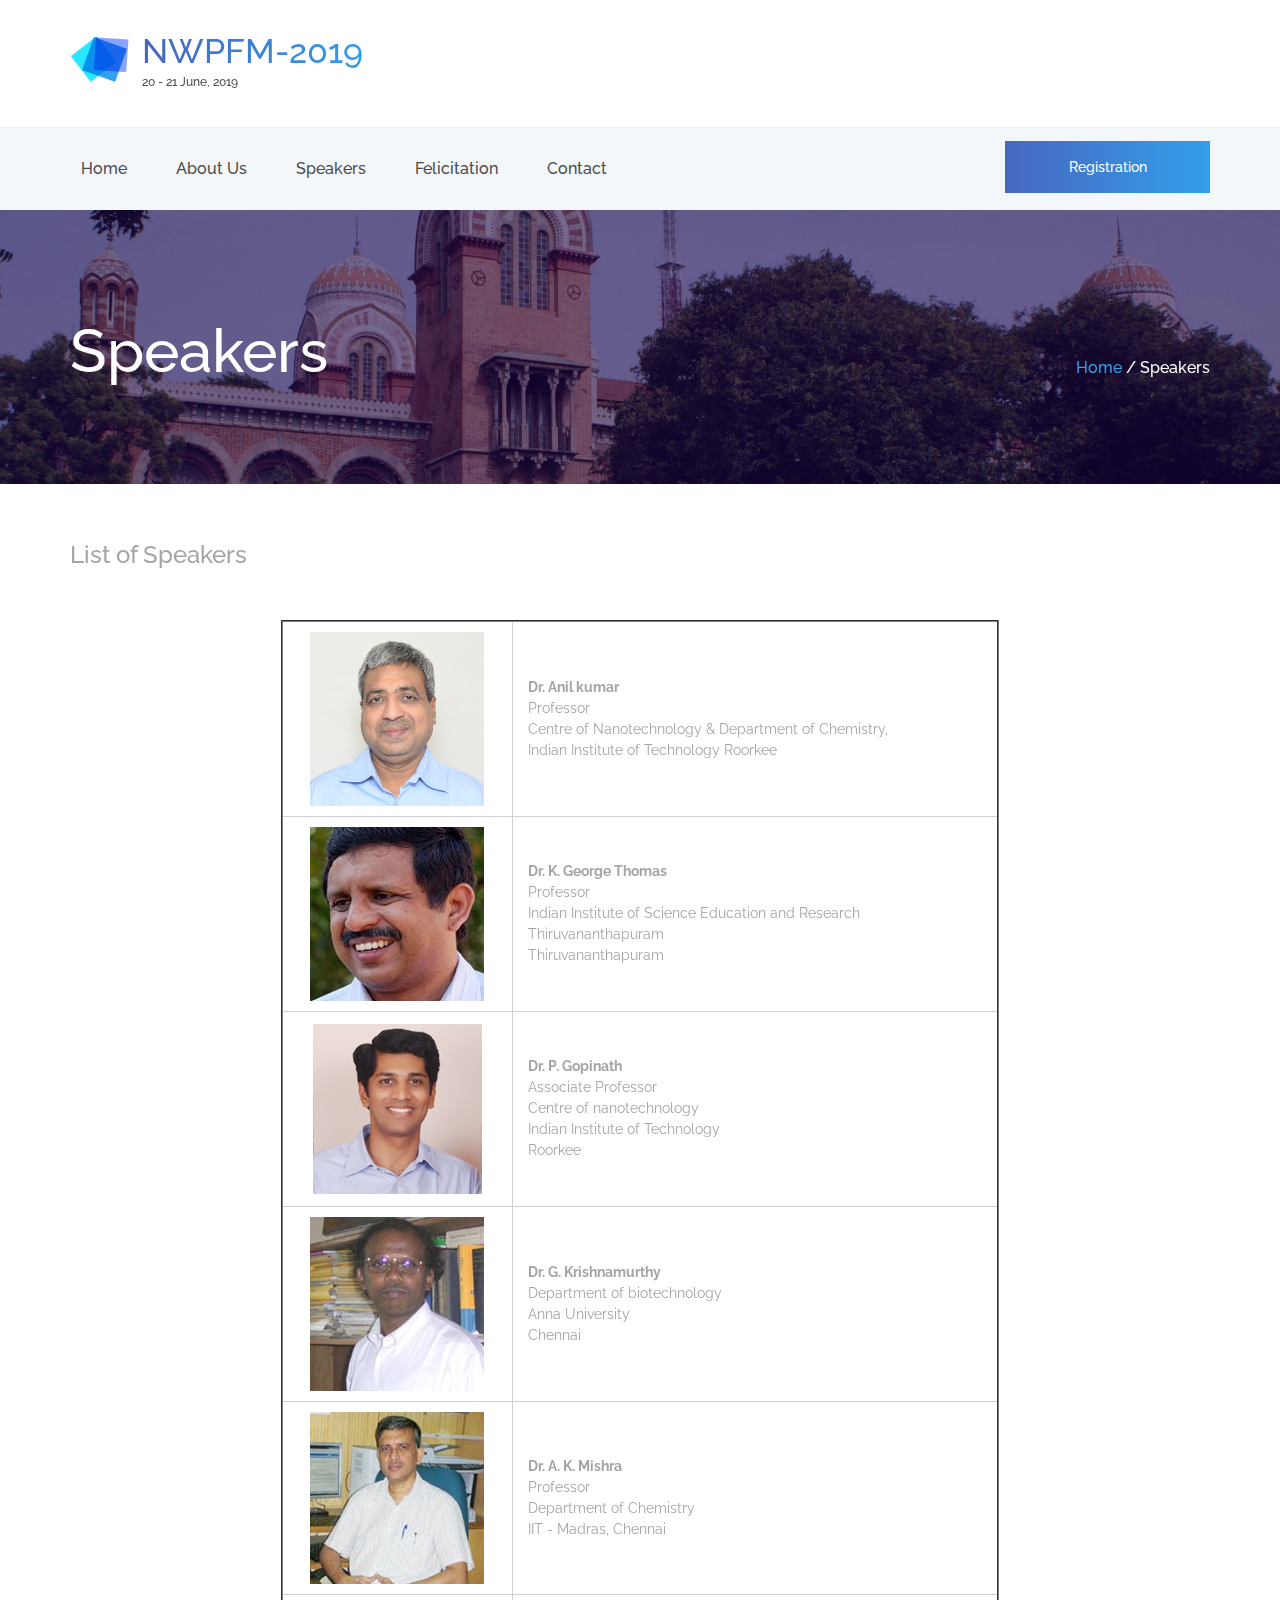
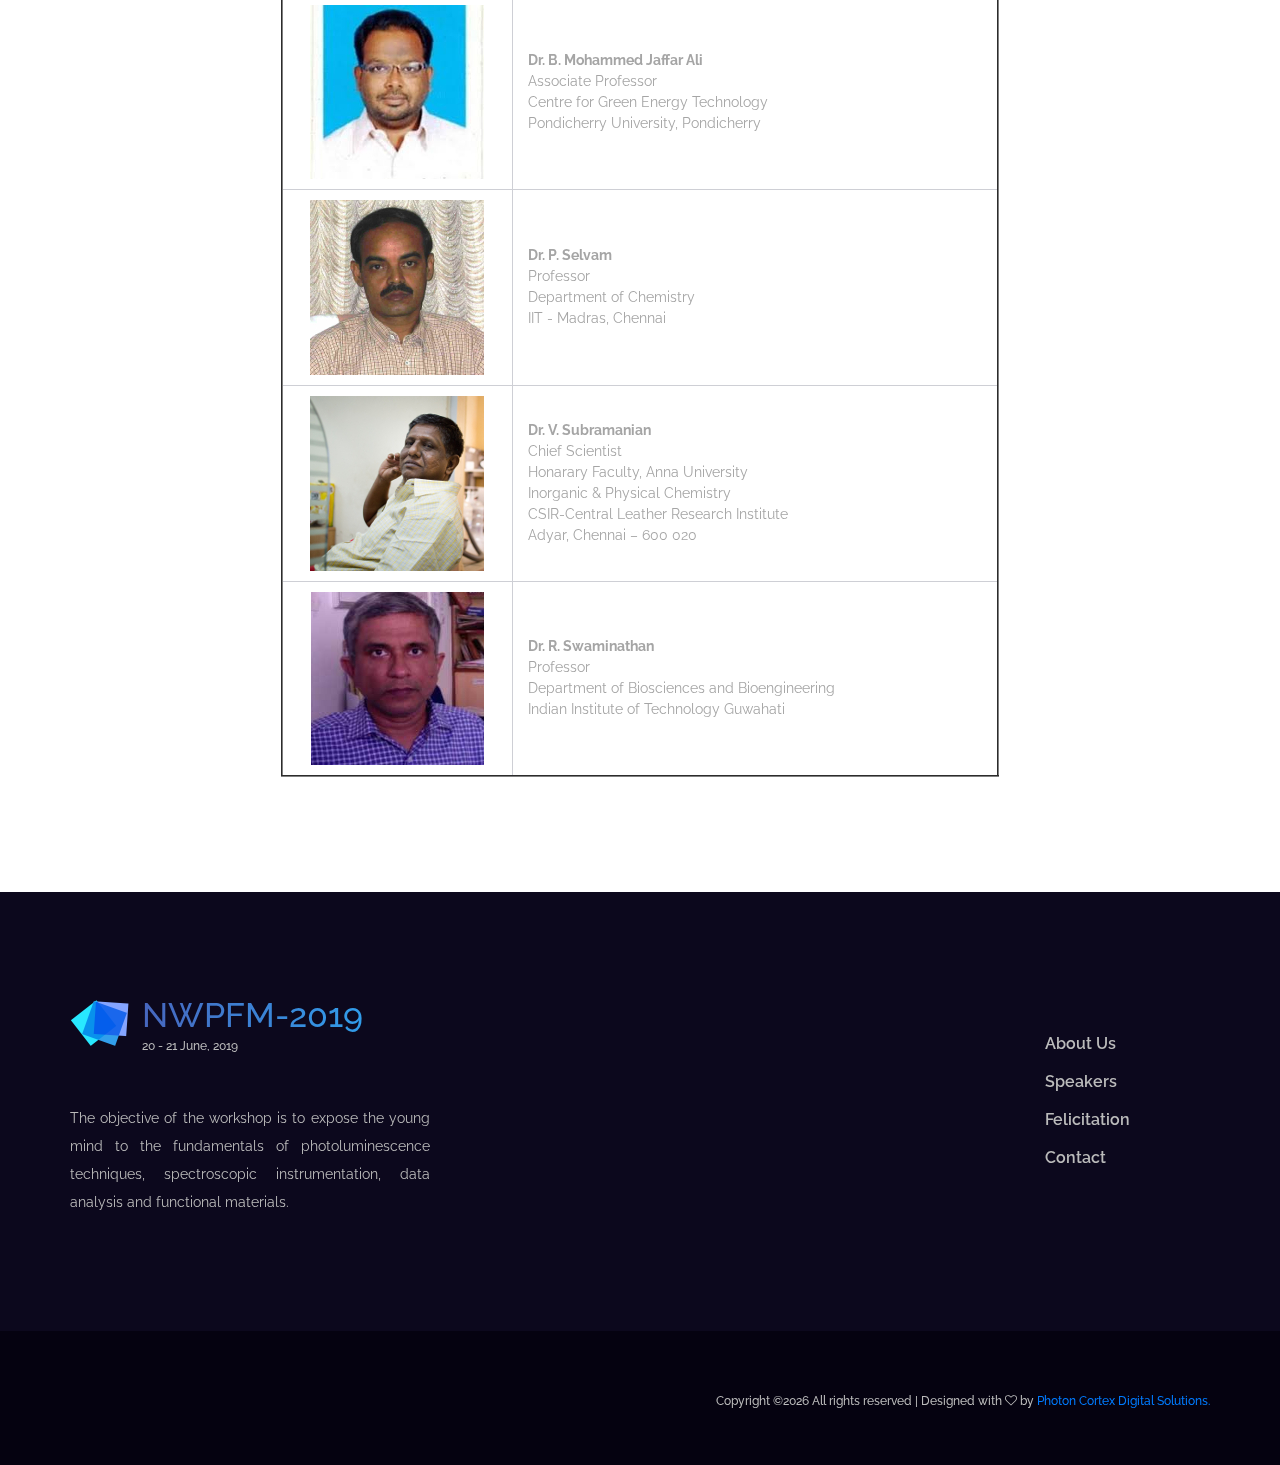
<file: speakers.html>
<!DOCTYPE html>
<html lang="en">
<head>
<title>Speakers</title>
<meta charset="utf-8">
<meta http-equiv="X-UA-Compatible" content="IE=edge">
<meta name="description" content="Conference project">
<meta name="viewport" content="width=device-width, initial-scale=1">
<link rel="stylesheet" type="text/css" href="styles/bootstrap4/bootstrap.min.css">
<link href="plugins/font-awesome-4.7.0/css/font-awesome.min.css" rel="stylesheet" type="text/css">
<link rel="stylesheet" type="text/css" href="plugins/OwlCarousel2-2.2.1/owl.carousel.css">
<link rel="stylesheet" type="text/css" href="plugins/OwlCarousel2-2.2.1/owl.theme.default.css">
<link rel="stylesheet" type="text/css" href="plugins/OwlCarousel2-2.2.1/animate.css">
<link rel="stylesheet" type="text/css" href="styles/news.css">
<link rel="stylesheet" type="text/css" href="styles/news_responsive.css">
</head>
<body>

<div class="super_container">

	<!-- Menu -->

	<div class="menu trans_500">
		<div class="menu_content d-flex flex-column align-items-center justify-content-center text-center">
			<div class="menu_close_container"><div class="menu_close"></div></div>
			<div class="logo menu_logo">
				<a href="#">
					<div class="logo_container d-flex flex-row align-items-start justify-content-start">
						<div class="logo_image"><div><img src="images/logo.png" alt=""></div></div>
						<div class="logo_content">
							<div class="logo_text logo_text_not_ie">NWPFM-2019</div>
							<div class="logo_sub">20 - 21 June, 2019</div>
						</div>
					</div>
				</a>
			</div>
			<ul>
				<li class="menu_item"><a href="index.html">Home</a></li>
				<li class="menu_item"><a href="about.html">About us</a></li>
				<li class="menu_item"><a href="#">Speakers</a></li>
				<li class="menu_item"><a href="#">Events</a></li>
<!--				<li class="menu_item"><a href="news.html">News</a></li>-->
				<li class="menu_item"><a href="contact.html">Contact</a></li>
			</ul>
		</div>
<!--		<div class="menu_social">-->
<!--			<div class="menu_social_title">Follow uf on Social Media</div>-->
<!--			<ul>-->
<!--				<li><a href="#"><i class="fa fa-pinterest" aria-hidden="true"></i></a></li>-->
<!--				<li><a href="#"><i class="fa fa-facebook" aria-hidden="true"></i></a></li>-->
<!--				<li><a href="#"><i class="fa fa-twitter" aria-hidden="true"></i></a></li>-->
<!--				<li><a href="#"><i class="fa fa-dribbble" aria-hidden="true"></i></a></li>-->
<!--				<li><a href="#"><i class="fa fa-behance" aria-hidden="true"></i></a></li>-->
<!--				<li><a href="#"><i class="fa fa-linkedin" aria-hidden="true"></i></a></li>-->
<!--			</ul>-->
<!--		</div>-->
	</div>
	
	<!-- Home -->

	<div class="home">
		<div class="parallax_background parallax-window" data-parallax="scroll" data-image-src="images/news.jpg" data-speed="0.8"></div>

		<!-- Header -->

		<header class="header" id="header">
			<div>
				<div class="header_top">
					<div class="container">
						<div class="row">
							<div class="col">
								<div class="header_top_content d-flex flex-row align-items-center justify-content-start">
									<div>
										<a href="#">
											<div class="logo_container d-flex flex-row align-items-start justify-content-start">
												<div class="logo_image"><div><img src="images/logo.png" alt=""></div></div>
												<div class="logo_content">
													<div id="logo_text" class="logo_text logo_text_not_ie">NWPFM-2019</div>
													<div class="logo_sub">20 - 21 June, 2019</div>
												</div>
											</div>
										</a>	
									</div>
<!--									<div class="header_social ml-auto">-->
<!--										<ul>-->
<!--											<li><a href="#"><i class="fa fa-pinterest" aria-hidden="true"></i></a></li>-->
<!--											<li><a href="#"><i class="fa fa-facebook" aria-hidden="true"></i></a></li>-->
<!--											<li><a href="#"><i class="fa fa-twitter" aria-hidden="true"></i></a></li>-->
<!--											<li><a href="#"><i class="fa fa-dribbble" aria-hidden="true"></i></a></li>-->
<!--											<li><a href="#"><i class="fa fa-behance" aria-hidden="true"></i></a></li>-->
<!--											<li><a href="#"><i class="fa fa-linkedin" aria-hidden="true"></i></a></li>-->
<!--										</ul>-->
<!--									</div>-->
									<div class="hamburger ml-auto"><i class="fa fa-bars" aria-hidden="true"></i></div>
								</div>
							</div>
						</div>
					</div>
				</div>
				<div class="header_nav" id="header_nav_pin">
					<div class="header_nav_inner">
						<div class="header_nav_container">
							<div class="container">
								<div class="row">
									<div class="col">
										<div class="header_nav_content d-flex flex-row align-items-center justify-content-start">
											<nav class="main_nav">
												<ul>
													<li><a href="index.html">Home</a></li>
													<li><a href="about.html">About Us</a></li>
													<li><a href="speakers.html">Speakers</a></li>
													<li><a href="felicitation.html">Felicitation</a></li>
<!--													<li class="active"><a href="#">News</a></li>-->
													<li><a href="contact.html">Contact</a></li>
												</ul>
											</nav>
											<div class="header_extra ml-auto">
<!--												<div class="header_search"><i class="fa fa-search" aria-hidden="true"></i></div>-->
												<div class="button header_button"><a href="registration.html">Registration</a></div>
											</div>
										</div>
									</div>
								</div>
							</div>
						</div>
						<div class="search_container">
							<div class="container">
								<div class="row">
									<div class="col">
										<div class="search_content d-flex flex-row align-items-center justify-content-end">
											<form action="#" id="search_container_form" class="search_container_form">
												<input type="text" class="search_container_input" placeholder="Search" required="required">
												<button class="search_container_button"><i class="fa fa-search" aria-hidden="true"></i></button>
											</form>
										</div>
									</div>
								</div>
							</div>
						</div>
					</div>
				</div>	
			</div>
		</header>

		<div class="home_content_container">
			<div class="container">
				<div class="row">
					<div class="col">
						<div class="home_content d-flex flex-row align-items-end justify-content-start">
							<div class="current_page">Speakers</div>
							<div class="breadcrumbs ml-auto">
								<ul>
									<li><a href="index.html">Home</a></li>
									<li>Speakers</li>
								</ul>
							</div>
						</div>
					</div>
				</div>
			</div>
		</div>
	</div>

	<!-- News -->
	<div class="news">
		<div class="container">
			<div class="row">
				<div class="col-lg-12">
					
					<div class="news_items">

<h3> List of Speakers </h3> </br></br>

<table style="width: 63%; margin-left: auto; margin-right: auto;" border="2" cellpadding="10">
<tbody>
<tr>
<td style="width: 10%; text-align: center; vertical-align: middle;"><img src="images/spk_08.jpg" alt=""></td>
<td style="width: 50.3068%; text-align: left; vertical-align: middle;"><strong>Dr. Anil kumar</strong> </br> Professor </br>
Centre of Nanotechnology & Department of Chemistry, </br>
Indian Institute of Technology Roorkee</td>
</tr>

<tr>
<td style="width: 10%; text-align: center; vertical-align: middle;"><img src="images/spk_07.jpg" alt=""></td>
<td style="width: 50.3068%; text-align: left; vertical-align: middle;"><strong>Dr. K. George Thomas</strong> </br> Professor </br>
Indian Institute of Science Education and Research Thiruvananthapuram </br>
Thiruvananthapuram</td>
</tr>

<tr>
<td style="width: 10%; text-align: center; vertical-align: middle;"><img src="images/spk_05.png" alt=""></td>
<td style="width: 50.3068%; text-align: left; vertical-align: middle;"><strong>Dr. P. Gopinath</strong> </br> Associate Professor </br>
Centre of nanotechnology </br>
Indian Institute of Technology </br> 
Roorkee</td>
</tr>

<tr>
<td style="width: 10%; text-align: center; vertical-align: middle;"><img src="images/spk_04.jpg" alt=""></td>
<td style="width: 50.3068%; text-align: left; vertical-align: middle;"><strong>Dr. G. Krishnamurthy</strong> </br> Department of biotechnology </br>
Anna University </br>
Chennai</td>
</tr>

<tr>
<td style="width: 10%; text-align: center; vertical-align: middle;"><img src="images/spk_02.jpg" alt=""></td>
<td style="width: 50.3068%; text-align: left; vertical-align: middle;"><strong>Dr. A. K. Mishra</strong> </br> Professor </br>
Department of Chemistry </br>IIT - Madras, Chennai</td>
</tr>

<tr>
<td style="width: 10%; text-align: center; vertical-align: middle;"><img src="images/spk_08.jpeg" alt=""></td>
<td style="width: 50.3068%; text-align: left; vertical-align: middle;"><strong>Dr. B. Mohammed Jaffar Ali</strong> </br> Associate Professor </br>
Centre for Green Energy Technology </br>
Pondicherry University, Pondicherry</td>
</tr>

<tr>
<td style="width: 10%; text-align: center; vertical-align: middle;"><img src="images/spk_06.jpg" alt=""></td>
<td style="width: 50.3068%; text-align: left; vertical-align: middle;"><strong>Dr. P. Selvam</strong> </br> Professor </br>
Department of Chemistry </br> IIT - Madras, Chennai</td>
</tr>

<tr>
<td style="width: 10%; text-align: center; vertical-align: middle;"><img src="images/spk_03.jpg" alt=""></td>
<td style="width: 50.3068%; text-align: left; vertical-align: middle;"><strong>Dr. V. Subramanian</strong> </br> Chief Scientist </br>
Honarary Faculty, Anna University </br>
Inorganic & Physical Chemistry </br>
CSIR-Central Leather Research Institute </br>
Adyar, Chennai – 600 020</td>
</tr>

<tr>
<td style="width: 10%; text-align: center; vertical-align: middle;"><img src="images/spk_01.jpg" alt=""></td>
<td style="width: 50.3068%; text-align: left; vertical-align: middle;"> <strong>Dr. R. Swaminathan</strong> </br> Professor</br> 
Department of Biosciences and Bioengineering</br> 
Indian Institute of Technology Guwahati</td>
</tr>

</tbody>
</table>
			</div>
				</div>
			</div>
		</div>
	</div>
	<!-- Footer -->

	<footer class="footer">
		<div class="footer_content">
			<div class="container">
				<div class="row">
					
					<!-- Footer Column -->
					<div class="col-lg-4 footer_col">
						<div class="footer_about">
							<div>
								<a href="#">
									<div class="logo_container d-flex flex-row align-items-start justify-content-start">
										<div class="logo_image"><div><img src="images/logo.png" alt=""></div></div>
										<div class="logo_content">
											<div id="logo_text" class="logo_text logo_text_not_ie">NWPFM-2019</div>
											<div class="logo_sub">20 - 21 June, 2019</div>
										</div>
									</div>
								</a>	
							</div>
							<div class="footer_about_text">
								<p align="justify">The objective of the workshop is to expose the young mind to the fundamentals of photoluminescence techniques, spectroscopic instrumentation, data analysis and functional materials. </p>
							</div>
						</div>
					</div>

					<!-- Footer Column -->
					<div class="col-lg-3 footer_col">
						<div class="footer_links">
<!--							<ul>-->
<!--								<li><a href="#">About Us</a></li>-->
<!--								<li><a href="#">Services</a></li>-->
<!--								<li><a href="#">Speakers</a></li>-->
<!--								<li><a href="#">Event Dates</a></li>-->
<!--								<li><a href="#">Information</a></li>-->
<!--								<li><a href="#">Calendar</a></li>-->
<!--							</ul>-->
						</div>
					</div>

					<!-- Footer Column -->
					<div class="col-lg-3 footer_col">
						<div class="footer_links">
<!--							<ul>-->
<!--								<li><a href="#">Logistics</a></li>-->
<!--								<li><a href="#">Our Partners</a></li>-->
<!--								<li><a href="#">Testimonials</a></li>-->
<!--								<li><a href="#">Price Plans</a></li>-->
<!--								<li><a href="#">News</a></li>-->
<!--								<li><a href="#">Contact</a></li>-->
<!--							</ul>-->
						</div>
					</div>

					<!-- Footer Column -->
					<div class="col-lg-2 footer_col">
						<div class="footer_links">
							<ul>
								<li><a href="about.html">About Us</a></li>
<!--								<li><a href="#">Services</a></li>-->
								<li><a href="speakers.html">Speakers</a></li>
								<li><a href="felicitation.html">Felicitation</a></li>
<!--								<li><a href="#">Calendar</a></li>-->
								<li><a href="contact.html">Contact</a></li>
							</ul>
						</div>
					</div>

				</div>
			</div>
		</div>
		<div class="footer_extra">
			<div class="container">
				<div class="row">
					<div class="col">
						<div class="footer_extra_content d-flex flex-lg-row flex-column align-items-lg-center align-items-start justify-content-lg-start justify-content-center">
<!--							<div class="footer_social">-->
<!--								<div class="footer_social_title">Follow us on Social Media</div>-->
<!--								<ul class="footer_social_list">-->
<!--									<li><a href="#"><i class="fa fa-pinterest" aria-hidden="true"></i></a></li>-->
<!--									<li><a href="#"><i class="fa fa-facebook" aria-hidden="true"></i></a></li>-->
<!--									<li><a href="#"><i class="fa fa-twitter" aria-hidden="true"></i></a></li>-->
<!--									<li><a href="#"><i class="fa fa-dribbble" aria-hidden="true"></i></a></li>-->
<!--									<li><a href="#"><i class="fa fa-behance" aria-hidden="true"></i></a></li>-->
<!--									<li><a href="#"><i class="fa fa-linkedin" aria-hidden="true"></i></a></li>-->
<!--								</ul>-->
<!--							</div>-->
							<div class="footer_extra_right ml-lg-auto text-lg-right">
<!--								<div class="footer_extra_links">-->
<!--									<ul>-->
<!--										<li><a href="contact.html">Contact us</a></li>-->
<!--										<li><a href="#">Sitemap</a></li>-->
<!--										<li><a href="#">Privacy</a></li>-->
<!--									</ul>-->
<!--								</div>-->
								<div class="copyright"><!-- Link back to Colorlib can't be removed. Template is licensed under CC BY 3.0. -->
Copyright &copy;<script>document.write(new Date().getFullYear());</script> All rights reserved | Designed with <i class="fa fa-heart-o" aria-hidden="true"></i> by <a href="https://www.photoncortex.in" target="_blank">Photon Cortex Digital Solutions.</a>
<!-- Link back to Colorlib can't be removed. Template is licensed under CC BY 3.0. --></div>
							</div>
						</div>
					</div>
				</div>
			</div>
		</div>
	</footer>
		
</div>

<script src="js/jquery-3.2.1.min.js"></script>
<script src="styles/bootstrap4/popper.js"></script>
<script src="styles/bootstrap4/bootstrap.min.js"></script>
<script src="plugins/OwlCarousel2-2.2.1/owl.carousel.js"></script>
<script src="plugins/easing/easing.js"></script>
<script src="plugins/parallax-js-master/parallax.min.js"></script>
<script src="js/custom.js"></script>
</body>
</html>
</file>
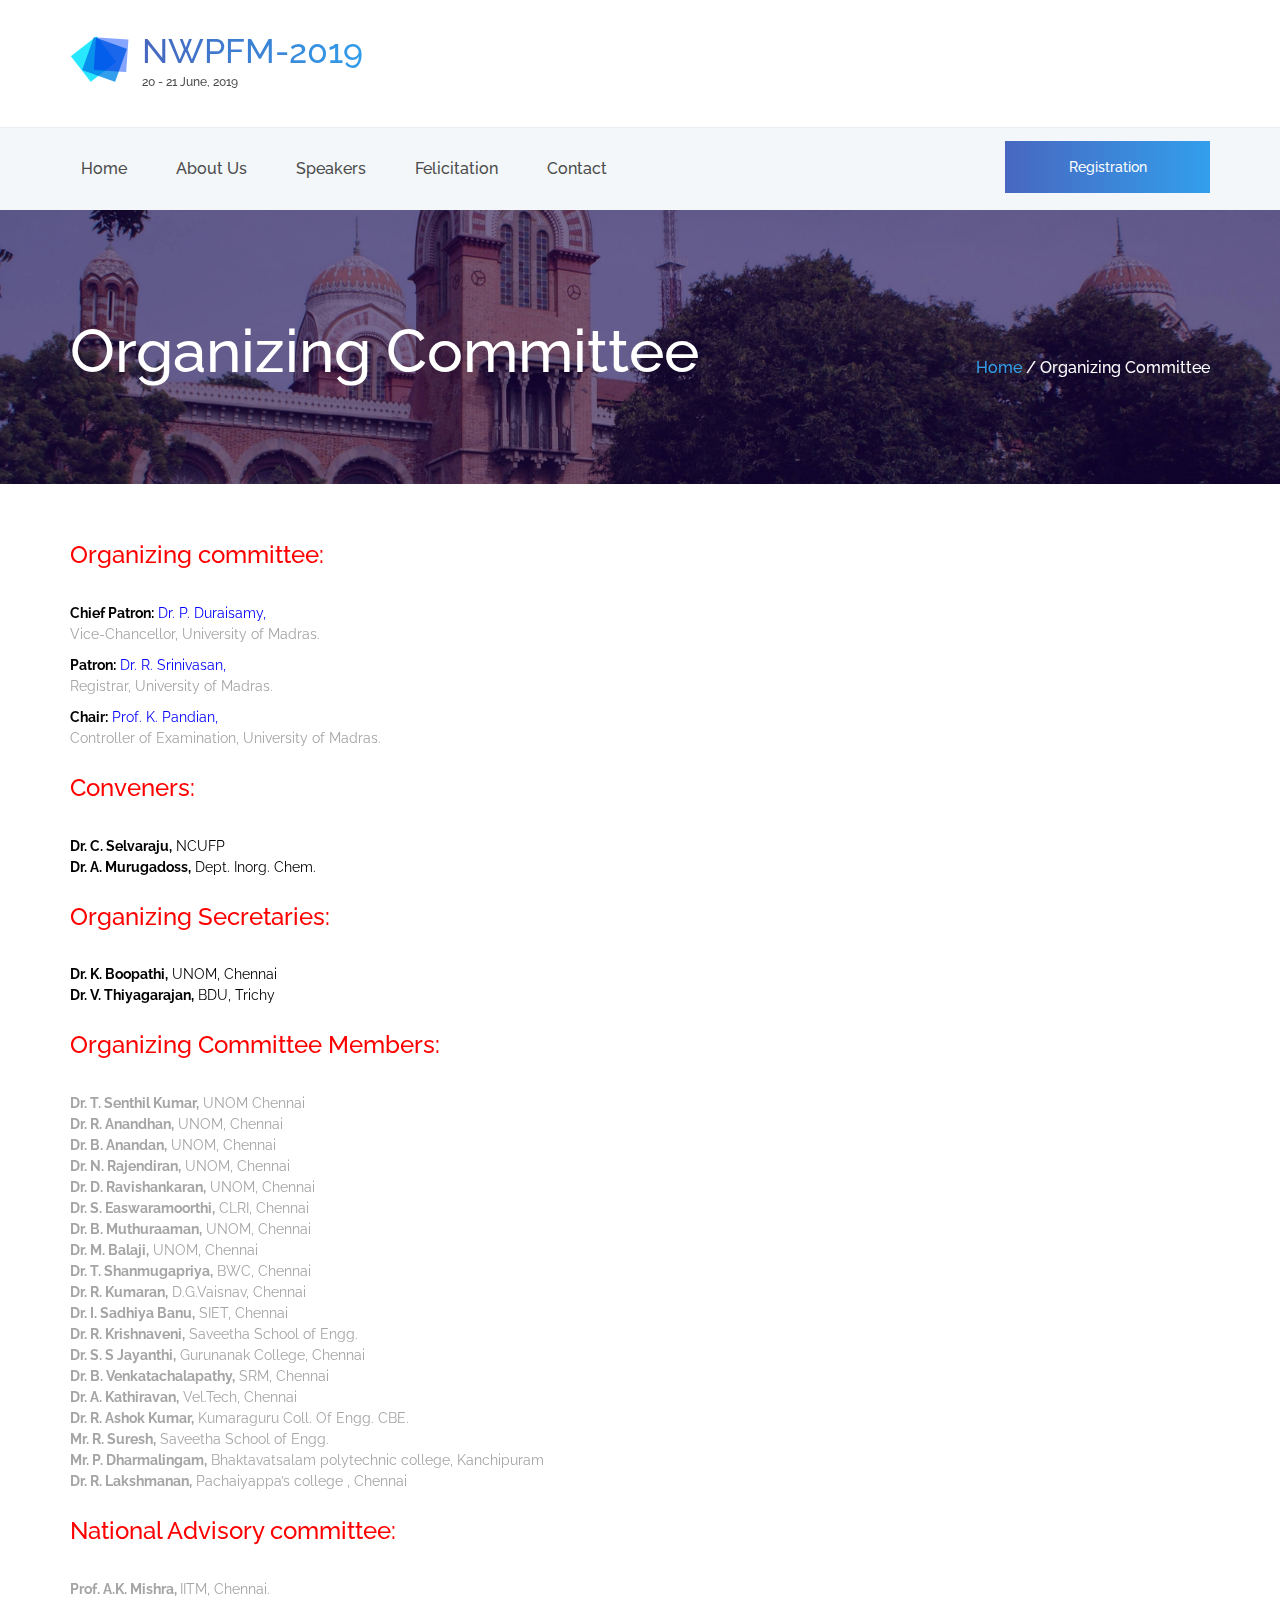
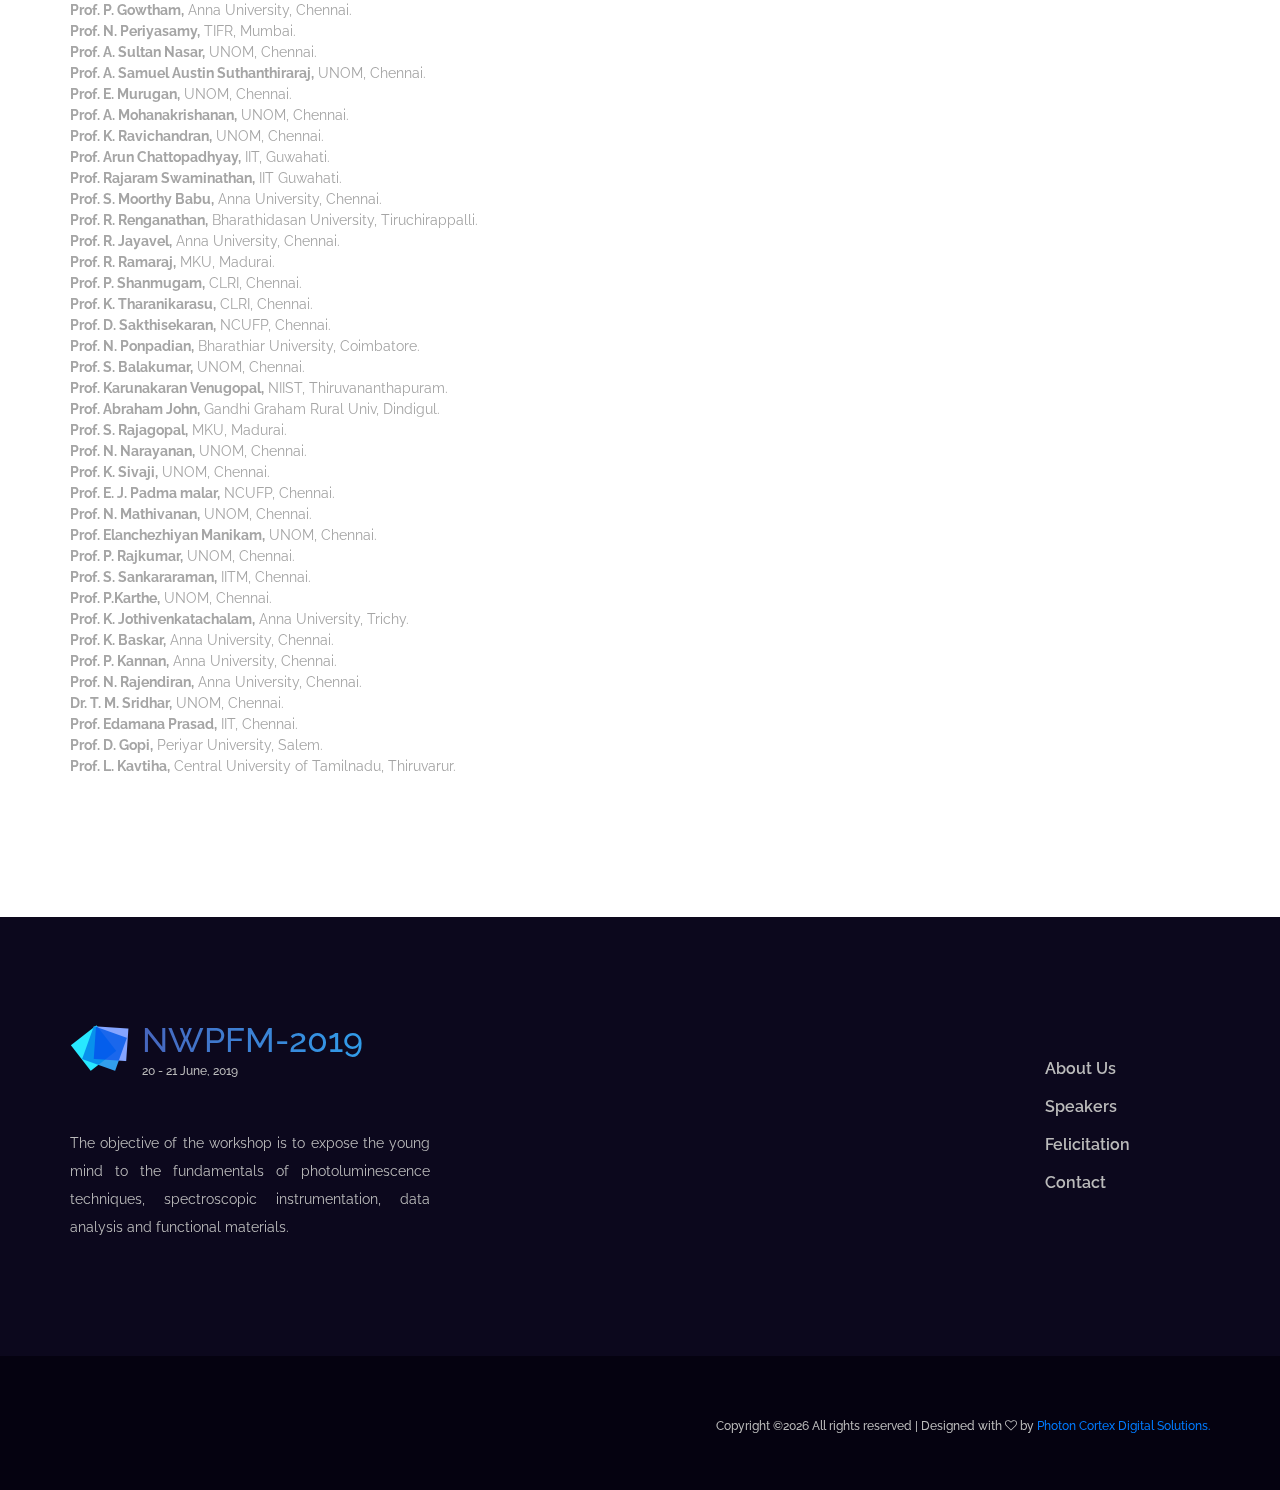
<file: team.html>
<!DOCTYPE html>
<html lang="en">
<head>
<title>Organizing Committee</title>
<meta charset="utf-8">
<meta http-equiv="X-UA-Compatible" content="IE=edge">
<meta name="description" content="Conference project">
<meta name="viewport" content="width=device-width, initial-scale=1">
<link rel="stylesheet" type="text/css" href="styles/bootstrap4/bootstrap.min.css">
<link href="plugins/font-awesome-4.7.0/css/font-awesome.min.css" rel="stylesheet" type="text/css">
<link rel="stylesheet" type="text/css" href="plugins/OwlCarousel2-2.2.1/owl.carousel.css">
<link rel="stylesheet" type="text/css" href="plugins/OwlCarousel2-2.2.1/owl.theme.default.css">
<link rel="stylesheet" type="text/css" href="plugins/OwlCarousel2-2.2.1/animate.css">
<link rel="stylesheet" type="text/css" href="styles/news.css">
<link rel="stylesheet" type="text/css" href="styles/news_responsive.css">
</head>
<body>

<div class="super_container">

	<!-- Menu -->

	<div class="menu trans_500">
		<div class="menu_content d-flex flex-column align-items-center justify-content-center text-center">
			<div class="menu_close_container"><div class="menu_close"></div></div>
			<div class="logo menu_logo">
				<a href="#">
					<div class="logo_container d-flex flex-row align-items-start justify-content-start">
						<div class="logo_image"><div><img src="images/logo.png" alt=""></div></div>
						<div class="logo_content">
							<div class="logo_text logo_text_not_ie">NWPFM-2019</div>
							<div class="logo_sub">20 - 21 June, 2019</div>
						</div>
					</div>
				</a>
			</div>
			<ul>
				<li class="menu_item"><a href="index.html">Home</a></li>
				<li class="menu_item"><a href="about.html">About us</a></li>
				<li class="menu_item"><a href="#">Speakers</a></li>
				<li class="menu_item"><a href="#">Events</a></li>
<!--				<li class="menu_item"><a href="news.html">News</a></li>-->
				<li class="menu_item"><a href="contact.html">Contact</a></li>
			</ul>
		</div>
<!--		<div class="menu_social">-->
<!--			<div class="menu_social_title">Follow uf on Social Media</div>-->
<!--			<ul>-->
<!--				<li><a href="#"><i class="fa fa-pinterest" aria-hidden="true"></i></a></li>-->
<!--				<li><a href="#"><i class="fa fa-facebook" aria-hidden="true"></i></a></li>-->
<!--				<li><a href="#"><i class="fa fa-twitter" aria-hidden="true"></i></a></li>-->
<!--				<li><a href="#"><i class="fa fa-dribbble" aria-hidden="true"></i></a></li>-->
<!--				<li><a href="#"><i class="fa fa-behance" aria-hidden="true"></i></a></li>-->
<!--				<li><a href="#"><i class="fa fa-linkedin" aria-hidden="true"></i></a></li>-->
<!--			</ul>-->
<!--		</div>-->
	</div>
	
	<!-- Home -->

	<div class="home">
		<div class="parallax_background parallax-window" data-parallax="scroll" data-image-src="images/news.jpg" data-speed="0.8"></div>

		<!-- Header -->

		<header class="header" id="header">
			<div>
				<div class="header_top">
					<div class="container">
						<div class="row">
							<div class="col">
								<div class="header_top_content d-flex flex-row align-items-center justify-content-start">
									<div>
										<a href="#">
											<div class="logo_container d-flex flex-row align-items-start justify-content-start">
												<div class="logo_image"><div><img src="images/logo.png" alt=""></div></div>
												<div class="logo_content">
													<div id="logo_text" class="logo_text logo_text_not_ie">NWPFM-2019</div>
													<div class="logo_sub">20 - 21 June, 2019</div>
												</div>
											</div>
										</a>	
									</div>
<!--									<div class="header_social ml-auto">-->
<!--										<ul>-->
<!--											<li><a href="#"><i class="fa fa-pinterest" aria-hidden="true"></i></a></li>-->
<!--											<li><a href="#"><i class="fa fa-facebook" aria-hidden="true"></i></a></li>-->
<!--											<li><a href="#"><i class="fa fa-twitter" aria-hidden="true"></i></a></li>-->
<!--											<li><a href="#"><i class="fa fa-dribbble" aria-hidden="true"></i></a></li>-->
<!--											<li><a href="#"><i class="fa fa-behance" aria-hidden="true"></i></a></li>-->
<!--											<li><a href="#"><i class="fa fa-linkedin" aria-hidden="true"></i></a></li>-->
<!--										</ul>-->
<!--									</div>-->
									<div class="hamburger ml-auto"><i class="fa fa-bars" aria-hidden="true"></i></div>
								</div>
							</div>
						</div>
					</div>
				</div>
				<div class="header_nav" id="header_nav_pin">
					<div class="header_nav_inner">
						<div class="header_nav_container">
							<div class="container">
								<div class="row">
									<div class="col">
										<div class="header_nav_content d-flex flex-row align-items-center justify-content-start">
											<nav class="main_nav">
												<ul>
													<li><a href="index.html">Home</a></li>
													<li><a href="about.html">About Us</a></li>
													<li><a href="speakers.html">Speakers</a></li>
													<li><a href="felicitation.html">Felicitation</a></li>
<!--													<li class="active"><a href="#">News</a></li>-->
													<li><a href="contact.html">Contact</a></li>
												</ul>
											</nav>
											<div class="header_extra ml-auto">
<!--												<div class="header_search"><i class="fa fa-search" aria-hidden="true"></i></div>-->
												<div class="button header_button"><a href="registration.html">Registration</a></div>
											</div>
										</div>
									</div>
								</div>
							</div>
						</div>
						<div class="search_container">
							<div class="container">
								<div class="row">
									<div class="col">
										<div class="search_content d-flex flex-row align-items-center justify-content-end">
											<form action="#" id="search_container_form" class="search_container_form">
												<input type="text" class="search_container_input" placeholder="Search" required="required">
												<button class="search_container_button"><i class="fa fa-search" aria-hidden="true"></i></button>
											</form>
										</div>
									</div>
								</div>
							</div>
						</div>
					</div>
				</div>	
			</div>
		</header>

		<div class="home_content_container">
			<div class="container">
				<div class="row">
					<div class="col">
						<div class="home_content d-flex flex-row align-items-end justify-content-start">
							<div class="current_page">Organizing Committee</div>
							<div class="breadcrumbs ml-auto">
								<ul>
									<li><a href="index.html">Home</a></li>
									<li>Organizing Committee</li>
								</ul>
							</div>
						</div>
					</div>
				</div>
			</div>
		</div>
	</div>

	<!-- News -->
	<div class="news">
		<div class="container">
			<div class="row">
				<div class="col-lg-12">
					
					<div class="news_items">
<h3><font color="red"> Organizing committee:</font> </h3>

<span style="display:block; height:25px;"></span>

<font color="black"><strong>Chief Patron:</strong></font> <font color="blue">Dr. P. Duraisamy,</font></br>
Vice-Chancellor, University of Madras.
<span style="display:block; height:10px;"></span>
<font color="black"><strong>Patron:</strong> </font> <font color="blue">Dr. R. Srinivasan,</font></br>
Registrar, University of Madras.
<span style="display:block; height:10px;"></span>
<font color="black"><strong>Chair:</strong></font> <font color="blue"> Prof. K. Pandian,</font></br>
Controller of Examination, University of Madras.

<span style="display:block; height:25px;"></span>

<h3> <font color="red">Conveners:</font></h3>

<span style="display:block; height:25px;"></span>

<font color="black"><strong>Dr. C. Selvaraju,</strong> NCUFP</font></br>
<font color="black"><strong>Dr. A. Murugadoss,</strong> Dept. Inorg. Chem.</font>

<span style="display:block; height:25px;"></span>

<h3> <font color="red">Organizing Secretaries:</font> </h3>

<span style="display:block; height:25px;"></span>

<font color="black"><strong>Dr. K. Boopathi,</strong> UNOM, Chennai</font></br>
<font color="black"><strong>Dr. V. Thiyagarajan,</strong> BDU, Trichy</font>

<span style="display:block; height:25px;"></span>

<h3> <font color="red">Organizing Committee Members:</font> </h3>

<span style="display:block; height:25px;"></span>

<strong>Dr. T. Senthil Kumar,</strong> UNOM Chennai</br>
<strong>Dr. R. Anandhan,</strong> UNOM, Chennai</br>
<strong>Dr. B. Anandan,</strong> UNOM, Chennai</br>
<strong>Dr. N. Rajendiran,</strong> UNOM, Chennai</br>
<strong>Dr. D. Ravishankaran,</strong> UNOM, Chennai</br>
<strong>Dr. S. Easwaramoorthi,</strong> CLRI, Chennai</br>
<strong>Dr. B. Muthuraaman,</strong> UNOM, Chennai</br>
<strong>Dr. M. Balaji,</strong> UNOM, Chennai</br>
<strong>Dr. T. Shanmugapriya,</strong> BWC, Chennai</br>
<strong>Dr. R. Kumaran,</strong> D.G.Vaisnav, Chennai</br>
<strong>Dr. I. Sadhiya Banu,</strong> SIET, Chennai</br>
<strong>Dr. R. Krishnaveni,</strong> Saveetha School of Engg.</br>
<strong>Dr. S. S Jayanthi,</strong> Gurunanak College, Chennai</br>
<strong>Dr. B. Venkatachalapathy,</strong> SRM, Chennai</br>
<strong>Dr. A. Kathiravan,</strong> Vel.Tech, Chennai</br>
<strong>Dr. R. Ashok Kumar,</strong> Kumaraguru Coll. Of Engg. CBE.</br>
<strong>Mr. R. Suresh,</strong> Saveetha School of Engg.</br>
<strong>Mr. P. Dharmalingam,</strong> Bhaktavatsalam polytechnic college, Kanchipuram</br>
<strong>Dr. R. Lakshmanan,</strong> Pachaiyappa’s college , Chennai

<span style="display:block; height:25px;"></span>


<h3> <font color="red">National Advisory committee:</font> </h3>

<span style="display:block; height:25px;"></span>

<strong>Prof. A.K. Mishra, </strong>IITM, Chennai.</br>
<strong>Prof. P. Gowtham,</strong> Anna University, Chennai.</br>
<strong>Prof. N. Periyasamy,</strong> TIFR, Mumbai.</br>
<strong>Prof. A. Sultan Nasar,</strong> UNOM, Chennai.</br>
<strong>Prof. A. Samuel Austin Suthanthiraraj,</strong> UNOM, Chennai.</br>
<strong>Prof. E. Murugan,</strong> UNOM, Chennai.</br>
<strong>Prof. A. Mohanakrishanan,</strong> UNOM, Chennai.</br>
<strong>Prof. K. Ravichandran,</strong> UNOM, Chennai.</br>
<strong>Prof. Arun Chattopadhyay,</strong> IIT, Guwahati.</br>
<strong>Prof. Rajaram Swaminathan,</strong> IIT Guwahati.</br>
<strong>Prof. S. Moorthy Babu,</strong> Anna University, Chennai.</br>
<strong>Prof. R. Renganathan,</strong> Bharathidasan University, Tiruchirappalli.</br>
<strong>Prof. R. Jayavel,</strong> Anna University, Chennai.</br>
<strong>Prof. R. Ramaraj,</strong> MKU, Madurai.</br>
<strong>Prof. P. Shanmugam,</strong> CLRI, Chennai.</br>
<strong>Prof. K. Tharanikarasu,</strong> CLRI, Chennai.</br>
<strong>Prof. D. Sakthisekaran,</strong> NCUFP, Chennai.</br>
<strong>Prof. N. Ponpadian,</strong> Bharathiar University, Coimbatore.</br>
<strong>Prof. S. Balakumar,</strong> UNOM, Chennai.</br>
<strong>Prof. Karunakaran Venugopal,</strong> NIIST, Thiruvananthapuram.</br>
<strong>Prof. Abraham John,</strong> Gandhi Graham Rural Univ, Dindigul.</br>
<strong>Prof. S. Rajagopal,</strong> MKU, Madurai.</br>
<strong>Prof. N. Narayanan,</strong> UNOM, Chennai.</br>
<strong>Prof. K. Sivaji,</strong> UNOM, Chennai.</br>
<strong>Prof. E. J. Padma malar,</strong> NCUFP, Chennai.</br>
<strong>Prof. N. Mathivanan,</strong> UNOM, Chennai.</br>
<strong>Prof. Elanchezhiyan Manikam,</strong> UNOM, Chennai.</br>
<strong>Prof. P. Rajkumar,</strong> UNOM, Chennai.</br>
<strong>Prof. S. Sankararaman,</strong> IITM, Chennai.</br>
<strong>Prof. P.Karthe,</strong> UNOM, Chennai.</br>
<strong>Prof. K. Jothivenkatachalam,</strong> Anna University, Trichy.</br>
<strong>Prof. K. Baskar,</strong> Anna University, Chennai.</br>
<strong>Prof. P. Kannan,</strong> Anna University, Chennai.</br>
<strong>Prof. N. Rajendiran,</strong> Anna University, Chennai.</br>
<strong>Dr. T. M. Sridhar,</strong> UNOM, Chennai.</br>
<strong>Prof. Edamana Prasad,</strong> IIT, Chennai.</br>
<strong>Prof. D. Gopi,</strong> Periyar University, Salem.</br>
<strong>Prof. L. Kavtiha,</strong> Central University of Tamilnadu, Thiruvarur.

<span style="display:block; height:25px;"></span>







			</div>
				</div>
			</div>
		</div>
	</div>
	<!-- Footer -->

	<footer class="footer">
		<div class="footer_content">
			<div class="container">
				<div class="row">
					
					<!-- Footer Column -->
					<div class="col-lg-4 footer_col">
						<div class="footer_about">
							<div>
								<a href="#">
									<div class="logo_container d-flex flex-row align-items-start justify-content-start">
										<div class="logo_image"><div><img src="images/logo.png" alt=""></div></div>
										<div class="logo_content">
											<div id="logo_text" class="logo_text logo_text_not_ie">NWPFM-2019</div>
											<div class="logo_sub">20 - 21 June, 2019</div>
										</div>
									</div>
								</a>	
							</div>
							<div class="footer_about_text">
								<p align="justify">The objective of the workshop is to expose the young mind to the fundamentals of photoluminescence techniques, spectroscopic instrumentation, data analysis and functional materials. </p>
							</div>
						</div>
					</div>

					<!-- Footer Column -->
					<div class="col-lg-3 footer_col">
						<div class="footer_links">
<!--							<ul>-->
<!--								<li><a href="#">About Us</a></li>-->
<!--								<li><a href="#">Services</a></li>-->
<!--								<li><a href="#">Speakers</a></li>-->
<!--								<li><a href="#">Event Dates</a></li>-->
<!--								<li><a href="#">Information</a></li>-->
<!--								<li><a href="#">Calendar</a></li>-->
<!--							</ul>-->
						</div>
					</div>

					<!-- Footer Column -->
					<div class="col-lg-3 footer_col">
						<div class="footer_links">
<!--							<ul>-->
<!--								<li><a href="#">Logistics</a></li>-->
<!--								<li><a href="#">Our Partners</a></li>-->
<!--								<li><a href="#">Testimonials</a></li>-->
<!--								<li><a href="#">Price Plans</a></li>-->
<!--								<li><a href="#">News</a></li>-->
<!--								<li><a href="#">Contact</a></li>-->
<!--							</ul>-->
						</div>
					</div>

					<!-- Footer Column -->
					<div class="col-lg-2 footer_col">
						<div class="footer_links">
							<ul>
								<li><a href="about.html">About Us</a></li>
<!--								<li><a href="#">Services</a></li>-->
								<li><a href="speakers.html">Speakers</a></li>
								<li><a href="felicitation.html">Felicitation</a></li>
<!--								<li><a href="#">Calendar</a></li>-->
								<li><a href="contact.html">Contact</a></li>
							</ul>
						</div>
					</div>

				</div>
			</div>
		</div>
		<div class="footer_extra">
			<div class="container">
				<div class="row">
					<div class="col">
						<div class="footer_extra_content d-flex flex-lg-row flex-column align-items-lg-center align-items-start justify-content-lg-start justify-content-center">
<!--							<div class="footer_social">-->
<!--								<div class="footer_social_title">Follow us on Social Media</div>-->
<!--								<ul class="footer_social_list">-->
<!--									<li><a href="#"><i class="fa fa-pinterest" aria-hidden="true"></i></a></li>-->
<!--									<li><a href="#"><i class="fa fa-facebook" aria-hidden="true"></i></a></li>-->
<!--									<li><a href="#"><i class="fa fa-twitter" aria-hidden="true"></i></a></li>-->
<!--									<li><a href="#"><i class="fa fa-dribbble" aria-hidden="true"></i></a></li>-->
<!--									<li><a href="#"><i class="fa fa-behance" aria-hidden="true"></i></a></li>-->
<!--									<li><a href="#"><i class="fa fa-linkedin" aria-hidden="true"></i></a></li>-->
<!--								</ul>-->
<!--							</div>-->
							<div class="footer_extra_right ml-lg-auto text-lg-right">
<!--								<div class="footer_extra_links">-->
<!--									<ul>-->
<!--										<li><a href="contact.html">Contact us</a></li>-->
<!--										<li><a href="#">Sitemap</a></li>-->
<!--										<li><a href="#">Privacy</a></li>-->
<!--									</ul>-->
<!--								</div>-->
								<div class="copyright"><!-- Link back to Colorlib can't be removed. Template is licensed under CC BY 3.0. -->
Copyright &copy;<script>document.write(new Date().getFullYear());</script> All rights reserved | Designed with <i class="fa fa-heart-o" aria-hidden="true"></i> by <a href="https://www.photoncortex.in" target="_blank">Photon Cortex Digital Solutions.</a>
<!-- Link back to Colorlib can't be removed. Template is licensed under CC BY 3.0. --></div>
							</div>
						</div>
					</div>
				</div>
			</div>
		</div>
	</footer>
		
</div>

<script src="js/jquery-3.2.1.min.js"></script>
<script src="styles/bootstrap4/popper.js"></script>
<script src="styles/bootstrap4/bootstrap.min.js"></script>
<script src="plugins/OwlCarousel2-2.2.1/owl.carousel.js"></script>
<script src="plugins/easing/easing.js"></script>
<script src="plugins/parallax-js-master/parallax.min.js"></script>
<script src="js/custom.js"></script>
</body>
</html>
</file>
<file: styles/main_styles.css>
@charset "utf-8";
/* CSS Document */

/******************************

[Table of Contents]

1. Fonts
2. Body and some general stuff
3. Menu
4. Home
	4.1 Header
5. Intro
6. Pricing
7. Calendar
8. Call to action
9. Footer



******************************/

/***********
1. Fonts
***********/

@import url('https://fonts.googleapis.com/css?family=Raleway:300,400,400i,500,600,700,800,900');

/*********************************
2. Body and some general stuff
*********************************/

*
{
	margin: 0;
	padding: 0;
	-webkit-font-smoothing: antialiased;
	-webkit-text-shadow: rgba(0,0,0,.01) 0 0 1px;
	text-shadow: rgba(0,0,0,.01) 0 0 1px;
}
body
{
	font-family: 'Raleway', sans-serif;
	font-size: 14px;
	font-weight: 400;
	background: #FFFFFF;
	color: #a5a5a5;
}
div
{
	display: block;
	position: relative;
	-webkit-box-sizing: border-box;
    -moz-box-sizing: border-box;
    box-sizing: border-box;
}
ul
{
	list-style: none;
	margin-bottom: 0px;
}
p
{
	font-family: 'Raleway', sans-serif;
	font-size: 14px;
	line-height: 2;
	font-weight: 400;
	color: #929191;
	-webkit-font-smoothing: antialiased;
	-webkit-text-shadow: rgba(0,0,0,.01) 0 0 1px;
	text-shadow: rgba(0,0,0,.01) 0 0 1px;
}
p a
{
	display: inline;
	position: relative;
	color: inherit;
	border-bottom: solid 1px #ffa07f;
	-webkit-transition: all 200ms ease;
	-moz-transition: all 200ms ease;
	-ms-transition: all 200ms ease;
	-o-transition: all 200ms ease;
	transition: all 200ms ease;
}
p:last-of-type
{
	margin-bottom: 0;
}
a
{
	-webkit-transition: all 200ms ease;
	-moz-transition: all 200ms ease;
	-ms-transition: all 200ms ease;
	-o-transition: all 200ms ease;
	transition: all 200ms ease;
}
a, a:hover, a:visited, a:active, a:link
{
	text-decoration: none;
	-webkit-font-smoothing: antialiased;
	-webkit-text-shadow: rgba(0,0,0,.01) 0 0 1px;
	text-shadow: rgba(0,0,0,.01) 0 0 1px;
}
p a:active
{
	position: relative;
	color: #FF6347;
}
p a:hover
{
	color: #FFFFFF;
	background: #ffa07f;
}
p a:hover::after
{
	opacity: 0.2;
}
::selection
{
	background: #329fec;
	color: #FFFFFF;
}
p::selection
{
	
}
h1{font-size: 48px;}
h2{font-size: 36px;}
h3{font-size: 24px;}
h4{font-size: 18px;}
h5{font-size: 14px;}
h1, h2, h3, h4, h5, h6
{
	font-family: 'Raleway', sans-serif;
	-webkit-font-smoothing: antialiased;
	-webkit-text-shadow: rgba(0,0,0,.01) 0 0 1px;
	text-shadow: rgba(0,0,0,.01) 0 0 1px;
}
h1::selection, 
h2::selection, 
h3::selection, 
h4::selection, 
h5::selection, 
h6::selection
{
	
}
.form-control
{
	color: #db5246;
}
section
{
	display: block;
	position: relative;
	box-sizing: border-box;
}
.clear
{
	clear: both;
}
.clearfix::before, .clearfix::after
{
	content: "";
	display: table;
}
.clearfix::after
{
	clear: both;
}
.clearfix
{
	zoom: 1;
}
.float_left
{
	float: left;
}
.float_right
{
	float: right;
}
.trans_200
{
	-webkit-transition: all 200ms ease;
	-moz-transition: all 200ms ease;
	-ms-transition: all 200ms ease;
	-o-transition: all 200ms ease;
	transition: all 200ms ease;
}
.trans_300
{
	-webkit-transition: all 300ms ease;
	-moz-transition: all 300ms ease;
	-ms-transition: all 300ms ease;
	-o-transition: all 300ms ease;
	transition: all 300ms ease;
}
.trans_400
{
	-webkit-transition: all 400ms ease;
	-moz-transition: all 400ms ease;
	-ms-transition: all 400ms ease;
	-o-transition: all 400ms ease;
	transition: all 400ms ease;
}
.trans_500
{
	-webkit-transition: all 500ms ease;
	-moz-transition: all 500ms ease;
	-ms-transition: all 500ms ease;
	-o-transition: all 500ms ease;
	transition: all 500ms ease;
}
.fill_height
{
	height: 100%;
}
.super_container
{
	width: 100%;
	overflow: hidden;
}
.prlx_parent
{
	overflow: hidden;
}
.prlx
{
	height: 130% !important;
}
.parallax-window
{
    min-height: 400px;
    background: transparent;
}
.parallax_background
{
	position: absolute;
	top: 0;
	left: 0;
	width: 100%;
	height: 100%;
}
.nopadding
{
	padding: 0px !important;
}
.reset_container
{
	max-width: 100%;
	padding-left: 0;
	padding-right: 0;
}
.button
{
	width: 205px;
	height: 52px;
	text-align: center;
	overflow: hidden;
	margin-bottom: 5px;
}
.button::before
{
	display: block;
	position: absolute;
	top: 0;
	left: 0;
	width: 200%;
	height: 100%;
	content: '';
	background-color: #4867c0;
	background-image: linear-gradient(to right, #4867c0, #329fec, #4867c0);
	background: #4867c0;
	background: linear-gradient(to right, #4867c0, #329fec, #4867c0);
	-webkit-transition: all 200ms ease;
	-moz-transition: all 200ms ease;
	-ms-transition: all 200ms ease;
	-o-transition: all 200ms ease;
	transition: all 200ms ease;
}
.button a
{
	display: block;
	position: relative;
	line-height: 52px;
	font-size: 14px;
	font-weight: 500;
	color: #FFFFFF;
	z-index: 1;
}
.button:hover::before
{
	left: -100%;
}

/*********************************
3. Menu
*********************************/

.menu
{
	position: fixed;
	width: 100vw;
	height: 100vh;
	background-color: #4867c0;
	background-image: linear-gradient(to right, #4867c0, #329fec);
	background: #4867c0;
	background: linear-gradient(to right, #4867c0, #329fec);
	z-index: 101;
	opacity: 0;
	visibility: hidden;
}
.menu.active
{
	opacity: 0.98;
	visibility: visible;
}
.menu_content
{
	width: 100%;
	height: 100%;
}
.menu_item
{
	position: relative;
	margin-bottom: 3px;
}
.menu_item:last-child
{
	margin-bottom: 0px;
}
.menu_logo
{
	margin-bottom: 38px;
}
.menu_logo a img
{
	
}
.menu_logo .logo_text,
.menu_logo .logo_sub
{
	color: #FFFFFF;
}
.menu_item a
{
	display: inline-block;
	position: relative;
	font-size: 30px;
	color: #FFFFFF;
	font-weight: 500;
}
.menu_item a::after
{
	display: block;
	position: absolute;
	top: 52%;
	left: 0;
	width: 0;
	height: 4px;
	background: #FFFFFF;
	letter-spacing: 2px;
	content: '';
	z-index: 10;
	pointer-events: none;
	-webkit-transition: all 200ms ease;
	-moz-transition: all 200ms ease;
	-ms-transition: all 200ms ease;
	-o-transition: all 200ms ease;
	transition: all 400ms ease;
}
.menu_item:hover a::after
{
	width: 100%;
}
.menu_close_container
{
	position: absolute;
	top: 94px;
	right: 122px;
	width: 21px;
	height: 21px;
	cursor: pointer;
	-webkit-transform: rotate(45deg);
	-moz-transform: rotate(45deg);
	-ms-transform: rotate(45deg);
	-o-transform: rotate(45deg);
	transform: rotate(45deg);
}
.menu_close
{
	top: 9px;
	width: 21px;
	height: 3px;
	background: #FFFFFF;
	-webkit-transition: all 200ms ease;
	-moz-transition: all 200ms ease;
	-ms-transition: all 200ms ease;
	-o-transition: all 200ms ease;
	transition: all 200ms ease;
}
.menu_close::after
{
	display: block;
	position: absolute;
	top: -9px;
	left: 9px;
	content: '';
	width: 3px;
	height: 21px;
	background: #FFFFFF;
	-webkit-transition: all 200ms ease;
	-moz-transition: all 200ms ease;
	-ms-transition: all 200ms ease;
	-o-transition: all 200ms ease;
	transition: all 200ms ease;
}
.menu_close_container:hover .menu_close,
.menu_close_container:hover .menu_close::after
{
	background: #4867c0;
}
.menu_social
{
	position: absolute;
	left: 50%;
	-webkit-transform: translateX(-50%);
	-moz-transform: translateX(-50%);
	-ms-transform: translateX(-50%);
	-o-transform: translateX(-50%);
	transform: translateX(-50%);
	bottom: 15px;
}
.menu_social_title
{
	display: inline-block;
	font-weight: 500;
	color: #bbbbbb;
}
.menu_social ul
{
	display: inline-block;
	margin-left: 25px;
	white-space: nowrap;
}
.menu_social ul li
{
	display: inline-block;
}
.menu_social ul li:not(:last-child)
{
	margin-right: 15px;
}
.menu_social ul li a i
{
	color: #bbbbbb;
	-webkit-transition: all 200ms ease;
	-moz-transition: all 200ms ease;
	-ms-transition: all 200ms ease;
	-o-transition: all 200ms ease;
	transition: all 200ms ease;
	padding: 5px;
}
.menu_social ul li a i:hover
{
	color: #FFFFFF;
}

/*********************************
4. Home
*********************************/

.home
{
	width: 100%;
	height: 100vh;
}
.home_background
{
	position: absolute;
	top: 0;
	left: 0;
	width: 100%;
	height: 100%;
	background-repeat: no-repeat;
	background-size: cover;
	background-position: center center;
}
.home_content_container
{
	position: absolute;
	left: 0;
	top: 42%;
	width: 100%;
}
.home_content
{
	max-width: 870px;
}
.home_date
{
	font-size: 18px;
	font-weight: 700;
	color: #FFFFFF;
}
.home_title
{
	font-size: 60px;
	font-weight: 500;
	color: #FFFFFF;
	margin-top: -5px;
	line-height: 1.2;
}
.home_location
{
	font-size: 36px;
	font-weight: 500;
	color: #FFFFFF;
	margin-top: -13px;
}
.home_text
{
	font-size: 14px;
	font-weight: 500;
	color: #FFFFFF;
	line-height: 2.14;
	margin-top: 4px;
}
.home_buttons
{
	margin-top: 58px;
}
.home_button
{
	display: inline-block;
}
.home_button:not(:last-child)
{
	margin-right: 10px;
}

/*********************************
4.1 Header
*********************************/

.header
{
	position: absolute;
	top: 0;
	left: 0;
	width: 100%;
	background: #FFFFFF;
	z-index: 100;
}
.header.scrolled
{
	position: fixed;
	top: -127px;
	left: 0;
}
.header_top
{
	width: 100%;
	z-index: 2;
}
.header_top_content
{
	height: 127px;
	-webkit-transition: all 200ms ease;
	-moz-transition: all 200ms ease;
	-ms-transition: all 200ms ease;
	-o-transition: all 200ms ease;
	transition: all 200ms ease;
}
.logo_image div
{
	width: 59px;
	height: 46px;
}
.logo_image div img
{
	max-width: 100%;
}
.logo_content
{
	padding-left: 13px;
}
.logo_text
{
	line-height: 0.94;
	color: #4867c0;
	font-size: 34px;
	font-weight: 500;
	text-align: left;
}
.logo_text_not_ie
{
	background-image: -webkit-linear-gradient(left, #4867c0, #329fec); /* For Chrome and Safari */
    background-image: -moz-linear-gradient(left, #4867c0, #329fec); /* For old Fx (3.6 to 15) */
    background-image: -ms-linear-gradient(left, #4867c0, #329fec); /* For pre-releases of IE 10*/
    background-image: -o-linear-gradient(left, #4867c0, #329fec); /* For old Opera (11.1 to 12.0) */
    background-image: linear-gradient(to right, #4867c0, #329fec); /* Standard syntax; must be last */
    color:transparent;
    -webkit-background-clip: text;
    background-clip: text;
}
.logo_sub
{
	font-size: 12px;
	font-weight: 500;
	color: #4c4c4c;
	margin-top: 5px;
}
.header_social ul
{
	margin-right: -5px;
}
.header_social ul li
{
	display: inline-block;
}
.header_social ul li:not(:last-child)
{
	margin-right: 18px;
}
.header_social ul li a i
{
	color: #4c4c4c;
	padding: 5px;
	-webkit-transition: all 200ms ease;
	-moz-transition: all 200ms ease;
	-ms-transition: all 200ms ease;
	-o-transition: all 200ms ease;
	transition: all 200ms ease;
}
.header_social ul li a i:hover
{
	color: #329fec;
}
.hamburger
{
	display: none;
	cursor: pointer;
}
.hamburger i
{
	font-size: 18px;
	color: #4c4c4c;
	-webkit-transition: all 200ms ease;
	-moz-transition: all 200ms ease;
	-ms-transition: all 200ms ease;
	-o-transition: all 200ms ease;
	transition: all 200ms ease;
}
.hamburger i:hover
{
	color: #329fec;
}
.header_nav
{
	border-top: solid 1px #e9eef2;
	z-index: 2;
}
.header_nav_inner
{
	width: 100%;
}
.header_nav_container
{
	z-index: 1;
	background: #f3f7f9;
}
.header_nav_content
{
	height: 82px;
}
.main_nav
{
	height: 100%;
}
.main_nav ul
{
	height: 100%;
}
.main_nav ul li
{
	display: inline-block;
	position: relative;
	height: 100%;
}
.main_nav ul li::after
{
	display: block;
	position: absolute;
	top: 0;
	left: 0;
	width: 100%;
	height: 100%;
	content: '';
	background-color: #4867c0;
	background-image: linear-gradient(to right, #4867c0, #329fec);
	background: #4867c0;
	background: linear-gradient(to right, #4867c0, #329fec);
	opacity: 0;
	z-index: 0;
	-webkit-transition: all 200ms ease;
	-moz-transition: all 200ms ease;
	-ms-transition: all 200ms ease;
	-o-transition: all 200ms ease;
	transition: all 200ms ease;
}
.main_nav ul li:not(:last-child)
{
	margin-right: 26px;
}
.main_nav ul li:hover::after,
.main_nav ul li.active::after
{
	opacity: 1;
}
.main_nav ul li a
{
	display: block;
	position: relative;
	height: 100%;
	line-height: 82px;
	font-size: 16px;
	font-weight: 500;
	color: #4c4c4c;
	padding-left: 11px;
	padding-right: 8px;
	z-index: 1;
	-webkit-transition: all 200ms ease;
	-moz-transition: all 200ms ease;
	-ms-transition: all 200ms ease;
	-o-transition: all 200ms ease;
	transition: all 200ms ease;
}
.main_nav ul li a:hover,
.main_nav ul li.active a
{
	color: #FFFFFF;
}
.search_container
{
	position: absolute;
	left: 0;
	bottom: 0;
	width: 100%;
	background-color: #4867c0;
	background-image: linear-gradient(to right, #4867c0, #329fec);
	background: #4867c0;
	background: linear-gradient(to right, #4867c0, #329fec);
	z-index: 0;
	-webkit-transition: all 200ms ease;
	-moz-transition: all 200ms ease;
	-ms-transition: all 200ms ease;
	-o-transition: all 200ms ease;
	transition: all 200ms ease;
}
.search_container.active
{
	bottom: -60px;
}
.search_content
{
	width: 100%;
	height: 60px;
}
.search_container_form
{
	position: relative;
	width: 300px;
}
.search_container_input
{
	width: 100%;
	height: 40px;
	border: none;
	outline: none;
	padding-left: 20px;
}
.search_container_button
{
	position: absolute;
	top: 0;
	right: 0;
	width: 40px;
	height: 40px;
	border: none;
	outline: none;
	cursor: pointer;
}
.header_search
{
	display: inline-block;
	vertical-align: middle;
	padding: 10px;
	cursor: pointer;
}
.header_search i
{
	color: #4c4c4c;
	-webkit-transition: all 200ms ease;
	-moz-transition: all 200ms ease;
	-ms-transition: all 200ms ease;
	-o-transition: all 200ms ease;
	transition: all 200ms ease;
}
.header_search:hover i
{
	color: #329fec;
}
.header_button
{
	display: inline-block;
	vertical-align: middle;
	margin-left: 26px;
}

/*********************************
5. Intro
*********************************/

.intro
{
	width: 100%;
	background: #FFFFFF;
	padding-top: 115px;
	padding-bottom: 67px;
	padding-left: 144px;
	padding-right: 144px;
}
.intro_content
{
	flex-grow: 1;
}
.intro_item
{
	width: calc((100% - 60px) / 3);
	background: #f3f7f9;
	margin-bottom: 48px;
}
.intro_image
{
	width: 100%;
}
.intro_image img
{
	max-width: 100%;
}
.intro_body
{
	padding-left: 39px;
	padding-top: 33px;
	padding-bottom: 39px;
}
.intro_body::after
{
	display: block;
	position: absolute;
	top: 0;
	left: 0;
	width: 100%;
	height: 100%;
	content: '';
	background-color: #4867c0;
	background-image: linear-gradient(to right, #4867c0, #329fec);
	background: #4867c0;
	background: linear-gradient(to right, #4867c0, #329fec);
	opacity: 0;
	-webkit-transition: all 200ms ease;
	-moz-transition: all 200ms ease;
	-ms-transition: all 200ms ease;
	-o-transition: all 200ms ease;
	transition: all 200ms ease;
}
.intro_item:hover .intro_body::after
{
	opacity: 1;
}
.intro_title a
{
	position: relative;
	font-size: 24px;
	font-weight: 500;
	color: #4c4c4c;
	z-index: 1;
}
.intro_item:hover .intro_title a,
.intro_item:hover .intro_subtitle
{
	color: #FFFFFF;
}
.intro_subtitle
{
	font-size: 14px;
	font-weight: 500;
	color: #888888;
	margin-top: -1px;
	padding-left: 1px;
	z-index: 1;
	-webkit-transition: all 200ms ease;
	-moz-transition: all 200ms ease;
	-ms-transition: all 200ms ease;
	-o-transition: all 200ms ease;
	transition: all 200ms ease;
}

/*********************************
6. Pricing
*********************************/

.pricing
{
	width: 100%;
	padding-top: 87px;
	padding-bottom: 73px;
}
.pricing_section_title
{
	font-size: 48px;
	color: #FFFFFF;
}
.pricing_row
{
	margin-top: 145px;
}
.pricing_item
{
	width: 100%;
	padding-top: 57px;
	padding-bottom: 70px;
	text-align: center;
	background: #FFFFFF;
}
.pricing_item_content
{
	width: 100%;
	height: 100%;
	z-index: 10;
}
.pricing_item_mid
{
	left: -30px;
	top: -42px;
	width: calc(100% + 60px);
	padding-bottom: 71px;
	padding-top: 54px;
	box-shadow: 0px 2px 54px rgba(0,0,0,0.65);
	z-index: 1;
}
.pricing_item::after
{
	display: block;
	position: absolute;
	top: 0;
	left: 0;
	width: 100%;
	height: 4px;
	background-color: #4867c0;
	background-image: linear-gradient(to right, #4867c0, #329fec);
	background: #4867c0;
	background: linear-gradient(to right, #4867c0, #329fec);
	content: '';
}
.pricing_item_mid::after
{
	height: 100%;
}
.pricing_level
{
	font-size: 14px;
	color: #4c4c4c;
}
.pricing_item_mid .pricing_level
{
	color: #FFFFFF;
}
.pricing_item_mid .pricing_level
{
	text-transform: uppercase;
}
.pricing_price
{
	font-size: 60px;
	color: #4c4c4c;
	line-height: 0.75;
	margin-top: 15px;
}
.pricing_item_mid .pricing_price
{
	color: #FFFFFF;
	margin-top: 32px;
}
.pricing_price span
{
	font-size: 24px;
	vertical-align: super;
}
.pricing_list
{
	margin-top: 59px;
}
.pricing_list li
{
	font-size: 14px;
	color: #888888;
}
.pricing_item_mid .pricing_list
{
	margin-top: 97px;
}
.pricing_item_mid .pricing_list li
{
	color: #FFFFFF;
}
.pricing_list li:not(:last-child)
{
	margin-bottom: 15px;
}
.pricing_info
{
	width: 19px;
	height: 19px;
	border-radius: 50%;
	background: #ff8416;
	margin-left: auto;
	margin-right: auto;
	margin-top: 34px;
	-webkit-transition: all 200ms ease;
	-moz-transition: all 200ms ease;
	-ms-transition: all 200ms ease;
	-o-transition: all 200ms ease;
	transition: all 200ms ease;
}
.pricing_item_mid .pricing_info
{
	margin-top: 74px;
}
.pricing_info:hover
{
	-webkit-transform: scale(1.3);
	-moz-transform: scale(1.3);
	-ms-transform: scale(1.3);
	-o-transform: scale(1.3);
	transform: scale(1.3);
}
.pricing_info a
{
	display: block;
	position: relative;
	color: #FFFFFF;
}
.pricing_button
{
	width: 180px;
	height: 54px;
	margin-left: auto;
	margin-right: auto;
	margin-top: 42px;
}
.pricing_item_mid .pricing_button
{
	background: #FFFFFF;
}
.pricing_item_mid .pricing_button::before
{
	display: none;
}
.pricing_item_mid .pricing_button a
{
	color: #4c4c4c;
	font-weight: 600;
	line-height: 54px;
}

/*********************************
7. Calendar
*********************************/

.calendar
{
	width: 100%;
	background: #FFFFFF;
	padding-top: 115px;
	padding-bottom: 111px;
	padding-left: 141px;
	padding-right: 141px;
}
.calendar_container
{
	width: 100%;
	background: #f0f2f6;
}
.calendar_title_bar
{
	width: 100%;
	height: 68px;
	padding-left: 26px;
	background-color: #4867c0;
	background-image: linear-gradient(to right, #4867c0, #329fec);
	background: #4867c0;
	background: linear-gradient(to right, #4867c0, #329fec);
}
.calendar_icon
{
	width: 27px;
	height: 25px;
}
.calendar_icon img
{
	max-width: 100%;
}
.calendar_title
{
	font-size: 18px;
	font-weight: 500;
	text-transform: uppercase;
	color: #FFFFFF;
	margin-left: 19px;
}
.calendar_items
{
	width: 100%;
	padding-top: 55px;
	padding-bottom: 61px;
}
.calendar_item
{
	width: 100%;
	padding-left: 39px;
}
.calendar_item:not(:last-child)
{
	margin-bottom: 35px;
}
.calendar_item_image
{
	width: 103px;
	height: 103px;
	border-radius: 50%;
	overflow: hidden;
}
.calendar_item_image img
{
	max-width: 100%;
}
.calendar_item_time
{
	margin-left: 74px;
}
.calendar_item_time div:first-child
{
	font-size: 30px;
	font-weight: 500;
	color: #4c4c4c;
	line-height: 0.75;
}
.calendar_item_time div:last-child
{
	font-size: 14px;
	font-weight: 500;
	color: #4c4c4c;
	margin-top: 11px;
}
.calendar_item_text
{
	margin-left: 111px;
}
.calendar_item_text div:first-child
{
	font-size: 18px;
	font-weight: 500;
	color: #4c4c4c;
}
.calendar_item_text div:nth-child(2)
{
	font-size: 16px;
	font-weight: 400;
	color: #888888;
	margin-top: 2px;
}
.calendar_item_text div:last-child
{
	font-size: 14px;
	font-weight: 400;
	color: #888888;
	margin-top: 5px;
}

/*********************************
8. Call to action
*********************************/

.cta
{
	width: 100%;
	padding-top: 105px;
	padding-bottom: 101px;
}
.cta_title
{
	font-size: 48px;
	color: #FFFFFF;
	font-weight: 400;
}
.cta_button
{
	margin-left: auto;
	margin-right: auto;
	margin-top: 27px;
}

/*********************************
9. Footer
*********************************/

.footer
{
	width: 100%;
	background: #0c081d;	
}
.footer_content
{
	padding-top: 108px;
	padding-bottom: 115px;
}
.footer_about
{
	width: 100%;
}
.footer .logo_sub
{
	color: #bbbbbb;
}
.footer_about_text
{
	margin-top: 49px;
}
.footer_about_text p
{
	color: #bbbbbb;
}
.footer_links
{
	padding-top: 32px;
}
.footer_links ul li:not(:last-child)
{
	margin-bottom: 14px;
}
.footer_links ul li a
{
	font-size: 16px;
	font-weight: 600;
	color: #bbbbbb;
}
.footer_extra
{
	width: 100%;
	background: #050210;
}
.footer_extra_content
{
	width: 100%;
	height: 134px;
}
.footer_social_title
{
	display: inline-block;
	font-size: 16px;
	font-weight: 600;
	color: #bbbbbb;
	vertical-align: middle;
}
.footer_social_list
{
	display: inline-block;
	margin-left: 42px;
	vertical-align: middle;
}
.footer_social_list li
{
	display: inline-block;
}
.footer_social_list li:not(:last-child)
{
	margin-right: 30px;
}
.footer_social_list li a i
{
	color: #a09fa1;
	-webkit-transition: all 200ms ease;
	-moz-transition: all 200ms ease;
	-ms-transition: all 200ms ease;
	-o-transition: all 200ms ease;
	transition: all 200ms ease;
}
.footer_social_list li a i:hover
{
	color: #329fec;
}
.footer_extra_links ul li
{
	display: inline-block;
	position: relative;
}
.footer_extra_links ul li a
{
	font-size: 12px;
	font-weight: 600;
	color: #bbbbbb;
	-webkit-transition: all 200ms ease;
	-moz-transition: all 200ms ease;
	-ms-transition: all 200ms ease;
	-o-transition: all 200ms ease;
	transition: all 200ms ease;
}
.footer_extra_links ul li a:hover
{
	color: #329fec;
}
.footer_extra_links ul li:not(:last-child)::after
{
	display: inline-block;
	content: '|';
	margin-left: 6px;
	margin-right: 3px;
	font-size: 12px;
	font-weight: 600;
	color: #bbbbbb;
}
.copyright
{
	font-size: 12px;
	font-weight: 500;
	color: #bbbbbb;
	margin-top: 7px;
}

/* Three image containers (use 25% for four, and 50% for two, etc) */
.column {
  float: left;
  width: 25%;
  padding: 5px;
}

/* Clear floats after image containers */
.row::after {
  content: "";
  clear: both;
  display: table;
}
</file>
<file: styles/responsive.css>
@charset "utf-8";
/* CSS Document */

/******************************

[Table of Contents]

1. 1600px
2. 1440px
3. 1280px
4. 1199px
5. 1024px
6. 991px
7. 959px
8. 880px
9. 768px
10. 767px
11. 539px
12. 479px
13. 400px

******************************/

/************
1. 1600px
************/

@media only screen and (max-width: 1600px)
{
	
}

/************
2. 1440px
************/

@media only screen and (max-width: 1440px)
{
	.intro, .calendar
	{
		padding-left: 104px;
		padding-right: 104px;
	}
	.calendar_item_time
	{
		margin-left: 44px;
	}
	.calendar_item_text
	{
		margin-left: 51px;
	}
}

/************
3. 1380px
************/

@media only screen and (max-width: 1380px)
{
	.intro_item
	{
		width: calc((100% - 30px) / 2);
		background: #f3f7f9;
		margin-bottom: 48px;
	}
}

/************
3. 1280px
************/

@media only screen and (max-width: 1280px)
{
	
}

/************
4. 1199px
************/

@media only screen and (max-width: 1199px)
{
	.calendar_item_time
	{
		margin-left: 74px;
	}
	.calendar_item_text
	{
		margin-left: 111px;
	}
	.calendar_col:not(:last-child)
	{
		margin-bottom: 30px;
	}
}

/************
4. 1100px
************/

@media only screen and (max-width: 1100px)
{
	
}

/************
5. 1024px
************/

@media only screen and (max-width: 1024px)
{
	
}

/************
6. 991px
************/
@media only screen and (min-width: 992px)
{
	
}
@media only screen and (max-width: 991px)
{
	.header_nav,
	.search_container,
	.header_social
	{
		display: none !important;
	}
	.header
	{
		position: fixed;
		top: 0;
		left: 0;
	}
	.header.scrolled
	{
		top: 0;
	}
	.hamburger
	{
		display: block;
	}
	.logo_image div
	{
		width: 49px;
	}
	.logo_text
	{
		font-size: 24px;
	}
	.header_top_content
	{
		height: 100px;
	}
	.home_title
	{
		font-size: 48px;
	}
	.menu_social
	{
		text-align: center;
	}
	.menu_social_title
	{
		display: block;
	}
	.menu_social ul
	{
		display: block;
		margin-left: 0;
	}
	.intro,
	.calendar
	{
		padding-left: 60px;
		padding-right: 60px;
	}
	.pricing_col:not(:last-child)
	{
		margin-bottom: 30px;
	}
	.pricing_item_mid
	{
		left: 0px;
		top: 0px;
		width: 100%;
	}
	.footer_col:not(:last-child)
	{
		margin-bottom: 60px;
	}
	.footer_extra_content
	{
		height: auto;
		padding-top: 50px;
		padding-bottom: 50px;
	}
	.footer_extra_links
	{
		margin-top: 10px;
	}
	.copyright
	{
		margin-top: 13px;
	}
}

/************
7. 959px
************/

@media only screen and (max-width: 959px)
{
	
}

/************
8. 880px
************/

@media only screen and (max-width: 880px)
{
	
}

/************
9. 768px
************/

@media only screen and (max-width: 768px)
{
	
}

/************
10. 767px
************/

@media only screen and (max-width: 767px)
{
	.home_title
	{
		font-size: 36px;
	}
	.home_location
	{
		font-size: 24px;
		margin-top: -2px;
	}
	.home_buttons
	{
		margin-top: 44px;
	}
	.intro,
	.calendar
	{
		padding-left: 30px;
		padding-right: 30px;
	}
	.intro_item
	{
		width: 100%;
	}
	.calendar_item_time
	{
		margin-left: 44px;
	}
	.calendar_item_text
	{
		margin-left: 51px;
	}
	.cta_title
	{
		font-size: 36px;
	}
}

/************
11. 575px
************/

@media only screen and (max-width: 575px)
{
	p
	{
		font-size: 13px;
	}
	.header_top_content
	{
		height: 60px;
	}
	.logo_image div
	{
		width: 39px;
		height: 32px;
	}
	.logo_content
	{
		padding-left: 10px;
	}
	.logo_text
	{
		font-size: 14px;
	}
	.logo_sub
	{
		font-size: 9px;
	}
	.menu_close_container
	{
		top: 19px;
		right: 30px;
	}
	.menu_item a
	{
		font-size: 18px;
	}
	.menu_item a::after
	{
		height: 2px;
	}
	.menu_social
	{
		bottom: 10px;
	}
	.menu_social_title
	{
		display: none;
	}
	.menu_social ul
	{
		display: block;
	}
	.menu_social ul
	{
		margin-left: 0;
		margin-top: 10px;
	}
	.menu_social
	{
		text-align: center;
	}
	.button
	{
		width: 165px;
		height: 42px;
	}
	.button a
	{
		line-height: 42px;
		font-size: 12px;
	}
	.home_content_container
	{
		top: 35%;
	}
	.intro,
	.calendar
	{
		padding-left: 15px;
		padding-right: 15px;
	}
	.calendar_item
	{
		padding-left: 20px;
	}
	.calendar_item_image
	{
		width: 73px;
		height: 73px;
	}
	.calendar_item_time
	{
		margin-left: 25px;
	}
	.calendar_item_text
	{
		margin-left: 30px;
	}
	.calendar_item_time div:first-child
	{
		font-size: 24px;
	}
	.calendar_item_time div:last-child
	{
		font-size: 13px;
	}
	.calendar_item_text div:first-child
	{
		font-size: 16px;
	}
	.calendar_item_text div:nth-child(2)
	{
		font-size: 14px;
	}
	.calendar_item_text div:last-child
	{
		font-size: 13px;
		margin-top: 3px;
	}
	.cta_title
	{
		font-size: 24px;
	}
	.footer_social_list
	{
		display: block;
		margin-left: 0;
		margin-top: 10px;
	}
	.footer_extra_links
	{
		margin-top: 25px;
	}
	.footer_links ul li a,
	.footer_social_title
	{
		font-size: 14px;
	}
	.footer_social_list li:not(:last-child)
	{
		margin-right: 22px;
	}
}

/************
11. 539px
************/

@media only screen and (max-width: 539px)
{
	
}

/************
12. 480px
************/

@media only screen and (max-width: 480px)
{
	.home_date
	{
		font-size: 12px;
	}
	.home_title
	{
		font-size: 24px;
		margin-top: 3px;
	}
	.home_location
	{
		font-size: 16px;
		margin-top: 4px;
	}
	.home_text
	{
		display: none;
		font-size: 13px;
		margin-top: 3px;
	}
	.home_buttons
	{
		margin-top: 34px;
	}
}

/************
13. 479px
************/

@media only screen and (max-width: 479px)
{
	
}

/************
14. 400px
************/

@media only screen and (max-width: 400px)
{
	
}
</file>
<file: styles/news.css>
@charset "utf-8";
/* CSS Document */

/******************************

[Table of Contents]

1. Fonts
2. Body and some general stuff
3. Menu
4. Home
	4.1 Header
5. News
6. Sidebar
7. Call to action
8. Footer



******************************/

/***********
1. Fonts
***********/

@import url('https://fonts.googleapis.com/css?family=Raleway:300,400,400i,500,600,700,800,900');

/*********************************
2. Body and some general stuff
*********************************/

*
{
	margin: 0;
	padding: 0;
	-webkit-font-smoothing: antialiased;
	-webkit-text-shadow: rgba(0,0,0,.01) 0 0 1px;
	text-shadow: rgba(0,0,0,.01) 0 0 1px;
}
body
{
	font-family: 'Raleway', sans-serif;
	font-size: 14px;
	font-weight: 400;
	background: #FFFFFF;
	color: #a5a5a5;
}
div
{
	display: block;
	position: relative;
	-webkit-box-sizing: border-box;
    -moz-box-sizing: border-box;
    box-sizing: border-box;
}
ul
{
	list-style: none;
	margin-bottom: 0px;
}
p
{
	font-family: 'Raleway', sans-serif;
	font-size: 14px;
	line-height: 2;
	font-weight: 400;
	color: #929191;
	-webkit-font-smoothing: antialiased;
	-webkit-text-shadow: rgba(0,0,0,.01) 0 0 1px;
	text-shadow: rgba(0,0,0,.01) 0 0 1px;
}
p a
{
	display: inline;
	position: relative;
	color: inherit;
	border-bottom: solid 1px #ffa07f;
	-webkit-transition: all 200ms ease;
	-moz-transition: all 200ms ease;
	-ms-transition: all 200ms ease;
	-o-transition: all 200ms ease;
	transition: all 200ms ease;
}
p:last-of-type
{
	margin-bottom: 0;
}
a
{
	-webkit-transition: all 200ms ease;
	-moz-transition: all 200ms ease;
	-ms-transition: all 200ms ease;
	-o-transition: all 200ms ease;
	transition: all 200ms ease;
}
a, a:hover, a:visited, a:active, a:link
{
	text-decoration: none;
	-webkit-font-smoothing: antialiased;
	-webkit-text-shadow: rgba(0,0,0,.01) 0 0 1px;
	text-shadow: rgba(0,0,0,.01) 0 0 1px;
}
p a:active
{
	position: relative;
	color: #FF6347;
}
p a:hover
{
	color: #FFFFFF;
	background: #ffa07f;
}
p a:hover::after
{
	opacity: 0.2;
}
::selection
{
	background: #329fec;
	color: #FFFFFF;
}
p::selection
{
	
}
h1{font-size: 48px;}
h2{font-size: 36px;}
h3{font-size: 24px;}
h4{font-size: 18px;}
h5{font-size: 14px;}
h1, h2, h3, h4, h5, h6
{
	font-family: 'Raleway', sans-serif;
	-webkit-font-smoothing: antialiased;
	-webkit-text-shadow: rgba(0,0,0,.01) 0 0 1px;
	text-shadow: rgba(0,0,0,.01) 0 0 1px;
}
h1::selection, 
h2::selection, 
h3::selection, 
h4::selection, 
h5::selection, 
h6::selection
{
	
}
.form-control
{
	color: #db5246;
}
section
{
	display: block;
	position: relative;
	box-sizing: border-box;
}
.clear
{
	clear: both;
}
.clearfix::before, .clearfix::after
{
	content: "";
	display: table;
}
.clearfix::after
{
	clear: both;
}
.clearfix
{
	zoom: 1;
}
.float_left
{
	float: left;
}
.float_right
{
	float: right;
}
.trans_200
{
	-webkit-transition: all 200ms ease;
	-moz-transition: all 200ms ease;
	-ms-transition: all 200ms ease;
	-o-transition: all 200ms ease;
	transition: all 200ms ease;
}
.trans_300
{
	-webkit-transition: all 300ms ease;
	-moz-transition: all 300ms ease;
	-ms-transition: all 300ms ease;
	-o-transition: all 300ms ease;
	transition: all 300ms ease;
}
.trans_400
{
	-webkit-transition: all 400ms ease;
	-moz-transition: all 400ms ease;
	-ms-transition: all 400ms ease;
	-o-transition: all 400ms ease;
	transition: all 400ms ease;
}
.trans_500
{
	-webkit-transition: all 500ms ease;
	-moz-transition: all 500ms ease;
	-ms-transition: all 500ms ease;
	-o-transition: all 500ms ease;
	transition: all 500ms ease;
}
.fill_height
{
	height: 100%;
}
.super_container
{
	width: 100%;
	overflow: hidden;
}
.prlx_parent
{
	overflow: hidden;
}
.prlx
{
	height: 130% !important;
}
.parallax-window
{
    min-height: 400px;
    background: transparent;
}
.parallax_background
{
	position: absolute;
	top: 0;
	left: 0;
	width: 100%;
	height: 100%;
}
.background_image
{
	position: absolute;
	top: 0;
	left: 0;
	width: 100%;
	height: 100%;
	background-repeat: no-repeat;
	background-size: cover;
	background-position: center center;
}
.nopadding
{
	padding: 0px !important;
}
.reset_container
{
	max-width: 100%;
	padding-left: 0;
	padding-right: 0;
}
.reset_col
{
	padding-left: 0;
	padding-right: 0;
}
.button
{
	width: 205px;
	height: 52px;
	text-align: center;
	overflow: hidden;
	margin-bottom: 5px;
}
.button::before
{
	display: block;
	position: absolute;
	top: 0;
	left: 0;
	width: 200%;
	height: 100%;
	content: '';
	background-color: #4867c0;
	background-image: linear-gradient(to right, #4867c0, #329fec, #4867c0);
	background: #4867c0;
	background: linear-gradient(to right, #4867c0, #329fec, #4867c0);
	-webkit-transition: all 200ms ease;
	-moz-transition: all 200ms ease;
	-ms-transition: all 200ms ease;
	-o-transition: all 200ms ease;
	transition: all 200ms ease;
}
.button a
{
	display: block;
	position: relative;
	line-height: 52px;
	font-size: 14px;
	font-weight: 500;
	color: #FFFFFF;
	z-index: 1;
}
.button:hover::before
{
	left: -100%;
}
.button_2
{
	display: inline-block;
	height: 52px;
	background: #4c4c4c;
	text-align: center;
	-webkit-transition: all 200ms ease;
	-moz-transition: all 200ms ease;
	-ms-transition: all 200ms ease;
	-o-transition: all 200ms ease;
	transition: all 200ms ease;
}
.button_2 a
{
	display: block;
	padding-left: 50px;
	padding-right: 46px;
	font-size: 14px;
	font-weight: 500;
	color: #FFFFFF;
	line-height: 52px;
	-webkit-transition: all 200ms ease;
	-moz-transition: all 200ms ease;
	-ms-transition: all 200ms ease;
	-o-transition: all 200ms ease;
	transition: all 200ms ease;
}
.button_2:hover
{
	background: #cecece;
}
.button_2:hover a
{
	color: #4c4c4c;
}

/*********************************
3. Menu
*********************************/

.menu
{
	position: fixed;
	width: 100vw;
	height: 100vh;
	background-color: #4867c0;
	background-image: linear-gradient(to right, #4867c0, #329fec);
	background: #4867c0;
	background: linear-gradient(to right, #4867c0, #329fec);
	z-index: 101;
	opacity: 0;
	visibility: hidden;
}
.menu.active
{
	opacity: 0.98;
	visibility: visible;
}
.menu_content
{
	width: 100%;
	height: 100%;
}
.menu_item
{
	position: relative;
	margin-bottom: 3px;
}
.menu_item:last-child
{
	margin-bottom: 0px;
}
.menu_logo
{
	margin-bottom: 38px;
}
.menu_logo a img
{
	
}
.menu_logo .logo_text,
.menu_logo .logo_sub
{
	color: #FFFFFF;
}
.menu_item a
{
	display: inline-block;
	position: relative;
	font-size: 30px;
	color: #FFFFFF;
	font-weight: 500;
}
.menu_item a::after
{
	display: block;
	position: absolute;
	top: 52%;
	left: 0;
	width: 0;
	height: 4px;
	background: #FFFFFF;
	letter-spacing: 2px;
	content: '';
	z-index: 10;
	pointer-events: none;
	-webkit-transition: all 200ms ease;
	-moz-transition: all 200ms ease;
	-ms-transition: all 200ms ease;
	-o-transition: all 200ms ease;
	transition: all 400ms ease;
}
.menu_item:hover a::after
{
	width: 100%;
}
.menu_close_container
{
	position: absolute;
	top: 94px;
	right: 122px;
	width: 21px;
	height: 21px;
	cursor: pointer;
	-webkit-transform: rotate(45deg);
	-moz-transform: rotate(45deg);
	-ms-transform: rotate(45deg);
	-o-transform: rotate(45deg);
	transform: rotate(45deg);
}
.menu_close
{
	top: 9px;
	width: 21px;
	height: 3px;
	background: #FFFFFF;
	-webkit-transition: all 200ms ease;
	-moz-transition: all 200ms ease;
	-ms-transition: all 200ms ease;
	-o-transition: all 200ms ease;
	transition: all 200ms ease;
}
.menu_close::after
{
	display: block;
	position: absolute;
	top: -9px;
	left: 9px;
	content: '';
	width: 3px;
	height: 21px;
	background: #FFFFFF;
	-webkit-transition: all 200ms ease;
	-moz-transition: all 200ms ease;
	-ms-transition: all 200ms ease;
	-o-transition: all 200ms ease;
	transition: all 200ms ease;
}
.menu_close_container:hover .menu_close,
.menu_close_container:hover .menu_close::after
{
	background: #4867c0;
}
.menu_social
{
	position: absolute;
	left: 50%;
	-webkit-transform: translateX(-50%);
	-moz-transform: translateX(-50%);
	-ms-transform: translateX(-50%);
	-o-transform: translateX(-50%);
	transform: translateX(-50%);
	bottom: 15px;
}
.menu_social_title
{
	display: inline-block;
	font-weight: 500;
	color: #bbbbbb;
}
.menu_social ul
{
	display: inline-block;
	margin-left: 25px;
	white-space: nowrap;
}
.menu_social ul li
{
	display: inline-block;
}
.menu_social ul li:not(:last-child)
{
	margin-right: 15px;
}
.menu_social ul li a i
{
	color: #bbbbbb;
	-webkit-transition: all 200ms ease;
	-moz-transition: all 200ms ease;
	-ms-transition: all 200ms ease;
	-o-transition: all 200ms ease;
	transition: all 200ms ease;
	padding: 5px;
}
.menu_social ul li a i:hover
{
	color: #FFFFFF;
}

/*********************************
4. Home
*********************************/

.home
{
	width: 100%;
	height: 484px;
}
.home_background
{
	position: absolute;
	top: 0;
	left: 0;
	width: 100%;
	height: 100%;
	background-repeat: no-repeat;
	background-size: cover;
	background-position: center center;
}
.home_content_container
{
	position: absolute;
	left: 0;
	bottom: 110px;
	width: 100%;
}
.current_page
{
	font-size: 60px;
	font-weight: 500;
	color: #FFFFFF;
	line-height: 0.75;
}
.breadcrumbs
{
	line-height: 0.75;
}
.breadcrumbs ul li
{
	display: inline-block;
	position: relative;
	font-size: 16px;
	font-weight: 500;
	color: #FFFFFF;
}
.breadcrumbs ul li:not(:last-child)::after
{
	display: inline-block;
	content: '/';
	margin-left: 4px;
	margin-right: 0px;
	line-height: 0.75;
}
.breadcrumbs ul li a
{
	color: #329fec;
	line-height: 0.75;
	-webkit-transition: all 200ms ease;
	-moz-transition: all 200ms ease;
	-ms-transition: all 200ms ease;
	-o-transition: all 200ms ease;
	transition: all 200ms ease;
}
.breadcrumbs ul li a:hover
{
	color: #FFFFFF;
}

/*********************************
4.1 Header
*********************************/

.header
{
	position: absolute;
	top: 0;
	left: 0;
	width: 100%;
	background: #FFFFFF;
	z-index: 100;
}
.header.scrolled
{
	position: fixed;
	top: -127px;
	left: 0;
}
.header_top
{
	width: 100%;
	z-index: 2;
}
.header_top_content
{
	height: 127px;
	-webkit-transition: all 200ms ease;
	-moz-transition: all 200ms ease;
	-ms-transition: all 200ms ease;
	-o-transition: all 200ms ease;
	transition: all 200ms ease;
}
.logo_image div
{
	width: 59px;
	height: 46px;
}
.logo_image div img
{
	max-width: 100%;
}
.logo_content
{
	padding-left: 13px;
}
.logo_text
{
	line-height: 0.94;
	color: #4867c0;
	font-size: 34px;
	font-weight: 500;
	text-align: left;
}
.logo_text_not_ie
{
	background-image: -webkit-linear-gradient(left, #4867c0, #329fec); /* For Chrome and Safari */
    background-image: -moz-linear-gradient(left, #4867c0, #329fec); /* For old Fx (3.6 to 15) */
    background-image: -ms-linear-gradient(left, #4867c0, #329fec); /* For pre-releases of IE 10*/
    background-image: -o-linear-gradient(left, #4867c0, #329fec); /* For old Opera (11.1 to 12.0) */
    background-image: linear-gradient(to right, #4867c0, #329fec); /* Standard syntax; must be last */
    color:transparent;
    -webkit-background-clip: text;
    background-clip: text;
}
.logo_sub
{
	font-size: 12px;
	font-weight: 500;
	color: #4c4c4c;
	margin-top: 5px;
}
.header_social ul
{
	margin-right: -5px;
}
.header_social ul li
{
	display: inline-block;
}
.header_social ul li:not(:last-child)
{
	margin-right: 18px;
}
.header_social ul li a i
{
	color: #4c4c4c;
	padding: 5px;
	-webkit-transition: all 200ms ease;
	-moz-transition: all 200ms ease;
	-ms-transition: all 200ms ease;
	-o-transition: all 200ms ease;
	transition: all 200ms ease;
}
.header_social ul li a i:hover
{
	color: #329fec;
}
.hamburger
{
	display: none;
	cursor: pointer;
}
.hamburger i
{
	font-size: 18px;
	color: #4c4c4c;
	-webkit-transition: all 200ms ease;
	-moz-transition: all 200ms ease;
	-ms-transition: all 200ms ease;
	-o-transition: all 200ms ease;
	transition: all 200ms ease;
}
.hamburger i:hover
{
	color: #329fec;
}
.header_nav
{
	border-top: solid 1px #e9eef2;
	z-index: 2;
}
.header_nav_inner
{
	width: 100%;
}
.header_nav_container
{
	z-index: 1;
	background: #f3f7f9;
}
.header_nav_content
{
	height: 82px;
}
.main_nav
{
	height: 100%;
}
.main_nav ul
{
	height: 100%;
}
.main_nav ul li
{
	display: inline-block;
	position: relative;
	height: 100%;
}
.main_nav ul li::after
{
	display: block;
	position: absolute;
	top: 0;
	left: 0;
	width: 100%;
	height: 100%;
	content: '';
	background-color: #4867c0;
	background-image: linear-gradient(to right, #4867c0, #329fec);
	background: #4867c0;
	background: linear-gradient(to right, #4867c0, #329fec);
	opacity: 0;
	z-index: 0;
	-webkit-transition: all 200ms ease;
	-moz-transition: all 200ms ease;
	-ms-transition: all 200ms ease;
	-o-transition: all 200ms ease;
	transition: all 200ms ease;
}
.main_nav ul li:not(:last-child)
{
	margin-right: 26px;
}
.main_nav ul li:hover::after,
.main_nav ul li.active::after
{
	opacity: 1;
}
.main_nav ul li a
{
	display: block;
	position: relative;
	height: 100%;
	line-height: 82px;
	font-size: 16px;
	font-weight: 500;
	color: #4c4c4c;
	padding-left: 11px;
	padding-right: 8px;
	z-index: 1;
	-webkit-transition: all 200ms ease;
	-moz-transition: all 200ms ease;
	-ms-transition: all 200ms ease;
	-o-transition: all 200ms ease;
	transition: all 200ms ease;
}
.main_nav ul li a:hover,
.main_nav ul li.active a
{
	color: #FFFFFF;
}
.search_container
{
	position: absolute;
	left: 0;
	bottom: 0;
	width: 100%;
	background-color: #4867c0;
	background-image: linear-gradient(to right, #4867c0, #329fec);
	background: #4867c0;
	background: linear-gradient(to right, #4867c0, #329fec);
	z-index: 0;
	-webkit-transition: all 200ms ease;
	-moz-transition: all 200ms ease;
	-ms-transition: all 200ms ease;
	-o-transition: all 200ms ease;
	transition: all 200ms ease;
}
.search_container.active
{
	bottom: -60px;
}
.search_content
{
	width: 100%;
	height: 60px;
}
.search_container_form
{
	position: relative;
	width: 300px;
}
.search_container_input
{
	width: 100%;
	height: 40px;
	border: none;
	outline: none;
	padding-left: 20px;
}
.search_container_button
{
	position: absolute;
	top: 0;
	right: 0;
	width: 40px;
	height: 40px;
	border: none;
	outline: none;
	cursor: pointer;
}
.header_search
{
	display: inline-block;
	vertical-align: middle;
	padding: 10px;
	cursor: pointer;
}
.header_search i
{
	color: #4c4c4c;
	-webkit-transition: all 200ms ease;
	-moz-transition: all 200ms ease;
	-ms-transition: all 200ms ease;
	-o-transition: all 200ms ease;
	transition: all 200ms ease;
}
.header_search:hover i
{
	color: #329fec;
}
.header_button
{
	display: inline-block;
	vertical-align: middle;
	margin-left: 26px;
}

/*********************************
5. News
*********************************/

.news
{
	width: 100%;
	background: #FFFFFF;
	padding-top: 57px;
	padding-bottom: 115px;
}
.news_item
{
	width: 100%;
	padding-top: 57px;
	padding-bottom: 57px;
}
.news_image_container
{

}
.news_image
{
	width: 100%;
}
.news_image img
{
	max-width: 100%;
}
.date_container
{
	position: absolute;
	top: 24px;
	left: 24px;
}
.date_container a
{
	display: block;
	position: relative;
}
.date_content
{
	width: 91px;
	height: 91px;
	background-color: #4867c0;
	background-image: linear-gradient(to right, #4867c0, #329fec);
	background: #4867c0;
	background: linear-gradient(to right, #4867c0, #329fec);
}
.date_day
{
	font-size: 30px;
	font-weight: 500;
	color: #FFFFFF;
	line-height: 0.75;
}
.date_month
{
	font-size: 18px;
	font-weight: 500;
	color: #FFFFFF;
	line-height: 0.75;
	margin-top: 10px;
}
.news_body
{
	padding-top: 32px;
}
.news_title a
{
	font-size: 30px;
	font-weight: 500;
	color: #4c4c4c;
	line-height: 1.2;
}
.news_info
{
	margin-top: 8px;
}
.news_info ul li
{
	display: inline-block;
	position: relative;
	vertical-align: middle;
	font-size: 14px;
	font-weight: 500;
	color: #888888;
}
.news_info ul li:not(:last-child)::after
{
	display: inline-block;
	content: '|';
	font-size: 14px;
	font-weight: 500;
	color: #888888;
	margin-left: 11px;
	margin-right: 11px;
}
.news_info ul li a
{
	font-size: 14px;
	font-weight: 500;
	color: #888888;
	-webkit-transition: all 200ms ease;
	-moz-transition: all 200ms ease;
	-ms-transition: all 200ms ease;
	-o-transition: all 200ms ease;
	transition: all 200ms ease;
}
.news_info ul li a:hover
{
	color: #329fec;
}
.news_author_image
{
	display: inline-block;
	width: 28px;
	height: 28px;
	border-radius: 50%;
	overflow: hidden;
	vertical-align: middle;
	margin-right: 6px;
}
.news_text
{
	margin-top: 47px;
}
.news_button
{
	margin-top: 43px;
}
.pagination
{
	margin-top: 57px;
}
.pagination ul
{
	line-height: 0.75;
}
.pagination ul li
{
	display: inline-block;
	line-height: 0.75;
}
.pagination ul li a
{
	display: block;
	position: relative;
	font-size: 18px;
	font-weight: 500;
	color: #888888;
	line-height: 0.75;
	padding-bottom: 7px;
	-webkit-transition: all 200ms ease;
	-moz-transition: all 200ms ease;
	-ms-transition: all 200ms ease;
	-o-transition: all 200ms ease;
	transition: all 200ms ease;
}
.pagination ul li a::after
{
	display: block;
	position: absolute;
	left: 0;
	bottom: 0;
	width: 100%;
	height: 1px;
	background: #888888;
	content: '';
	opacity: 0;
	-webkit-transition: all 200ms ease;
	-moz-transition: all 200ms ease;
	-ms-transition: all 200ms ease;
	-o-transition: all 200ms ease;
	transition: all 200ms ease;
}
.pagination ul li.active a::after,
.pagination ul li a:hover::after
{
	opacity: 1;
}
.pagination ul li.active a,
.pagination ul li:hover a
{
	color: #4c4c4c;
}

/*********************************
6. Sidebar
*********************************/

.sidebar
{
	width: 100%;
	padding-top: 57px;
}
.tickets
{
	width: 100%;
	padding-left: 29px;
	padding-right: 29px;
	padding-top: 27px;
	padding-bottom: 30px;
}
.tickets_inner
{
	width: 100%;
	height: 100%;
	border: solid 1px #e7e8ea;
	background: rgba(3, 8, 20, 0.83);
	padding-top: 50px;
	color: #FFFFFF;
	padding-left: 20px;
	padding-right: 20px;
	padding-bottom: 56px;
}
.tickets_title
{
	font-size: 30px;
	font-weight: 600;
}
.tickets_text
{
	font-size: 14px;
	font-weight: 400;
	line-height: 1.928;
	margin-top: 24px;
}
.tickets_next
{
	margin-top: 58px;
}
.tickets_next a
{
	font-size: 18px;
	color: #329fec;
	text-decoration: underline;
}
.tickets_button
{
	width: auto;
	max-width: 205px !important;
	margin-left: auto;
	margin-right: auto;
	margin-top: 21px;
}
.sidebar_categories
{
	margin-top: 90px;
}
.sidebar_categories_title
{
	font-size: 20px;
	font-weight: 500;
	color: #4c4c4c;
}
.categories_list
{
	margin-top: 28px;
}
.categories_list li
{
	padding-bottom: 11px;
	padding-top: 15px;
	padding-left: 31px;
}
.categories_list li:not(:last-child)
{
	border-bottom: solid 1px #e3e3e3;
}
.categories_list li a
{
	font-size: 14px;
	font-weight: 400;
	color: #888888;
	line-height: 0.75;
	-webkit-transition: all 200ms ease;
	-moz-transition: all 200ms ease;
	-ms-transition: all 200ms ease;
	-o-transition: all 200ms ease;
	transition: all 200ms ease;
}
.categories_list li a:hover
{
	color: #329fec;
}
.latest_posts
{
	margin-top: 53px;
}
.latest_posts_title
{
	font-size: 20px;
	font-weight: 500;
	color: #4c4c4c;
}
.latest_container
{
	margin-top: 47px;
}
.latest:not(:last-child)
{
	margin-bottom: 24px;
}
.latest_image
{
	width: 58px;
	height: 58px;
}
.latest_image img
{
	max-width: 100%;
}
.latest_content
{
	padding-left: 12px;
}
.latest_title
{
	margin-top: -2px;
}
.latest_title a
{
	font-size: 14px;
	font-weight: 500;
	color: #4c4c4c;
	-webkit-transition: all 200ms ease;
	-moz-transition: all 200ms ease;
	-ms-transition: all 200ms ease;
	-o-transition: all 200ms ease;
	transition: all 200ms ease;
}
.latest_title a:hover
{
	color: #329fec;
}
.latest_date
{
	font-size: 11px;
	font-weight: 400;
	color: #888888;
	margin-top: 7px;
}

/*********************************
7. Call to action
*********************************/

.cta
{
	width: 100%;
	padding-top: 105px;
	padding-bottom: 101px;
}
.cta_title
{
	font-size: 48px;
	color: #FFFFFF;
	font-weight: 400;
}
.cta_button
{
	margin-left: auto;
	margin-right: auto;
	margin-top: 27px;
}

/*********************************
8. Footer
*********************************/

.footer
{
	width: 100%;
	background: #0c081d;	
}
.footer_content
{
	padding-top: 108px;
	padding-bottom: 115px;
}
.footer_about
{
	width: 100%;
}
.footer .logo_sub
{
	color: #bbbbbb;
}
.footer_about_text
{
	margin-top: 49px;
}
.footer_about_text p
{
	color: #bbbbbb;
}
.footer_links
{
	padding-top: 32px;
}
.footer_links ul li:not(:last-child)
{
	margin-bottom: 14px;
}
.footer_links ul li a
{
	font-size: 16px;
	font-weight: 600;
	color: #bbbbbb;
}
.footer_extra
{
	width: 100%;
	background: #050210;
}
.footer_extra_content
{
	width: 100%;
	height: 134px;
}
.footer_social_title
{
	display: inline-block;
	font-size: 16px;
	font-weight: 600;
	color: #bbbbbb;
	vertical-align: middle;
}
.footer_social_list
{
	display: inline-block;
	margin-left: 42px;
	vertical-align: middle;
}
.footer_social_list li
{
	display: inline-block;
}
.footer_social_list li:not(:last-child)
{
	margin-right: 30px;
}
.footer_social_list li a i
{
	color: #a09fa1;
	-webkit-transition: all 200ms ease;
	-moz-transition: all 200ms ease;
	-ms-transition: all 200ms ease;
	-o-transition: all 200ms ease;
	transition: all 200ms ease;
}
.footer_social_list li a i:hover
{
	color: #329fec;
}
.footer_extra_links ul li
{
	display: inline-block;
	position: relative;
}
.footer_extra_links ul li a
{
	font-size: 12px;
	font-weight: 600;
	color: #bbbbbb;
	-webkit-transition: all 200ms ease;
	-moz-transition: all 200ms ease;
	-ms-transition: all 200ms ease;
	-o-transition: all 200ms ease;
	transition: all 200ms ease;
}
.footer_extra_links ul li a:hover
{
	color: #329fec;
}
.footer_extra_links ul li:not(:last-child)::after
{
	display: inline-block;
	content: '|';
	margin-left: 6px;
	margin-right: 3px;
	font-size: 12px;
	font-weight: 600;
	color: #bbbbbb;
}
.copyright
{
	font-size: 12px;
	font-weight: 500;
	color: #bbbbbb;
	margin-top: 7px;
}

table {
  border-collapse: collapse;
}
th,
td {
  border: 1px solid #cecfd5;
  padding: 10px 15px;
}
</file>
<file: styles/news_responsive.css>
@charset "utf-8";
/* CSS Document */

/******************************

[Table of Contents]

1. 1600px
2. 1440px
3. 1280px
4. 1199px
5. 1024px
6. 991px
7. 959px
8. 880px
9. 768px
10. 767px
11. 539px
12. 479px
13. 400px

******************************/

/************
1. 1600px
************/

@media only screen and (max-width: 1600px)
{
	
}

/************
2. 1440px
************/

@media only screen and (max-width: 1440px)
{
	
}

/************
3. 1380px
************/

@media only screen and (max-width: 1380px)
{
	
}

/************
3. 1280px
************/

@media only screen and (max-width: 1280px)
{
	
}

/************
4. 1199px
************/

@media only screen and (max-width: 1199px)
{
	
}

/************
4. 1100px
************/

@media only screen and (max-width: 1100px)
{
	
}

/************
5. 1024px
************/

@media only screen and (max-width: 1024px)
{
	
}

/************
6. 991px
************/
@media only screen and (min-width: 992px)
{
	
}
@media only screen and (max-width: 991px)
{
	.header_nav,
	.search_container,
	.header_social
	{
		display: none !important;
	}
	.header
	{
		position: fixed;
		top: 0;
		left: 0;
	}
	.header.scrolled
	{
		top: 0;
	}
	.hamburger
	{
		display: block;
	}
	.logo_image div
	{
		width: 49px;
	}
	.logo_text
	{
		font-size: 24px;
	}
	.header_top_content
	{
		height: 100px;
	}
	.home_title
	{
		font-size: 48px;
	}
	.menu_social
	{
		text-align: center;
	}
	.menu_social_title
	{
		display: block;
	}
	.menu_social ul
	{
		display: block;
		margin-left: 0;
	}
	.home
	{
		width: 100%;
		height: 357px;
	}
	.current_page
	{
		font-size: 48px;
	}
	.event_col:first-child
	{
		margin-bottom: 50px;
	}
	.event_image_container
	{
		height: 500px;
	}
	.sidebar
	{
		padding-top: 115px;
	}
	.footer_col:not(:last-child)
	{
		margin-bottom: 60px;
	}
	.footer_extra_content
	{
		height: auto;
		padding-top: 50px;
		padding-bottom: 50px;
	}
	.footer_extra_links
	{
		margin-top: 10px;
	}
	.copyright
	{
		margin-top: 13px;
	}
}

/************
7. 959px
************/

@media only screen and (max-width: 959px)
{
	
}

/************
8. 880px
************/

@media only screen and (max-width: 880px)
{
	
}

/************
9. 768px
************/

@media only screen and (max-width: 768px)
{
	
}

/************
10. 767px
************/

@media only screen and (max-width: 767px)
{
	.current_page
	{
		font-size: 36px;
	}
	.cta_title
	{
		font-size: 36px;
	}
}

/************
11. 575px
************/

@media only screen and (max-width: 575px)
{
	p
	{
		font-size: 13px;
	}
	.header_top_content
	{
		height: 60px;
	}
	.logo_image div
	{
		width: 39px;
		height: 32px;
	}
	.logo_content
	{
		padding-left: 10px;
	}
	.logo_text
	{
		font-size: 14px;
	}
	.logo_sub
	{
		font-size: 9px;
	}
	.menu_close_container
	{
		top: 19px;
		right: 30px;
	}
	.menu_item a
	{
		font-size: 18px;
	}
	.menu_item a::after
	{
		height: 2px;
	}
	.menu_social
	{
		bottom: 10px;
	}
	.menu_social_title
	{
		display: none;
	}
	.menu_social ul
	{
		display: block;
	}
	.menu_social ul
	{
		margin-left: 0;
		margin-top: 10px;
	}
	.menu_social
	{
		text-align: center;
	}
	.button
	{
		width: 165px;
		height: 42px;
	}
	.button_2
	{
		height: 42px;
	}
	.button a
	{
		line-height: 42px;
		font-size: 12px;
	}
	.button_2 a
	{
		line-height: 42px;
		font-size: 12px;
	}
	.home
	{
		height: 217px;
	}
	.home_content_container
	{
		bottom: 70px;
	}
	.current_page
	{
		font-size: 24px;
	}
	.breadcrumbs ul li
	{
		font-size: 14px;
	}
	.event_image_container
	{
		height: 300px;
	}
	.event_title
	{
		font-size: 24px;
	}
	.news_title a
	{
		font-size: 24px;
	}
	.news_info ul li:not(:last-child)::after
	{
		margin-left: 3px;
		margin-right: 3px;
	}
	.date_content
	{
		width: 71px;
		height: 71px;
	}
	.date_day
	{
		font-size: 24px;
	}
	.date_month
	{
		font-size: 14px;
	}
	.tickets_title
	{
		font-size: 24px;
	}
	.tickets_text
	{
		font-size: 13px;
	}
	.cta_title
	{
		font-size: 24px;
	}
	.footer_social_list
	{
		display: block;
		margin-left: 0;
		margin-top: 10px;
	}
	.footer_extra_links
	{
		margin-top: 25px;
	}
	.footer_links ul li a,
	.footer_social_title
	{
		font-size: 14px;
	}
	.footer_social_list li:not(:last-child)
	{
		margin-right: 22px;
	}
}

/************
11. 539px
************/

@media only screen and (max-width: 539px)
{
	
}

/************
12. 480px
************/

@media only screen and (max-width: 480px)
{
	
}

/************
13. 479px
************/

@media only screen and (max-width: 479px)
{
	
}

/************
14. 400px
************/

@media only screen and (max-width: 400px)
{
	
}
</file>
